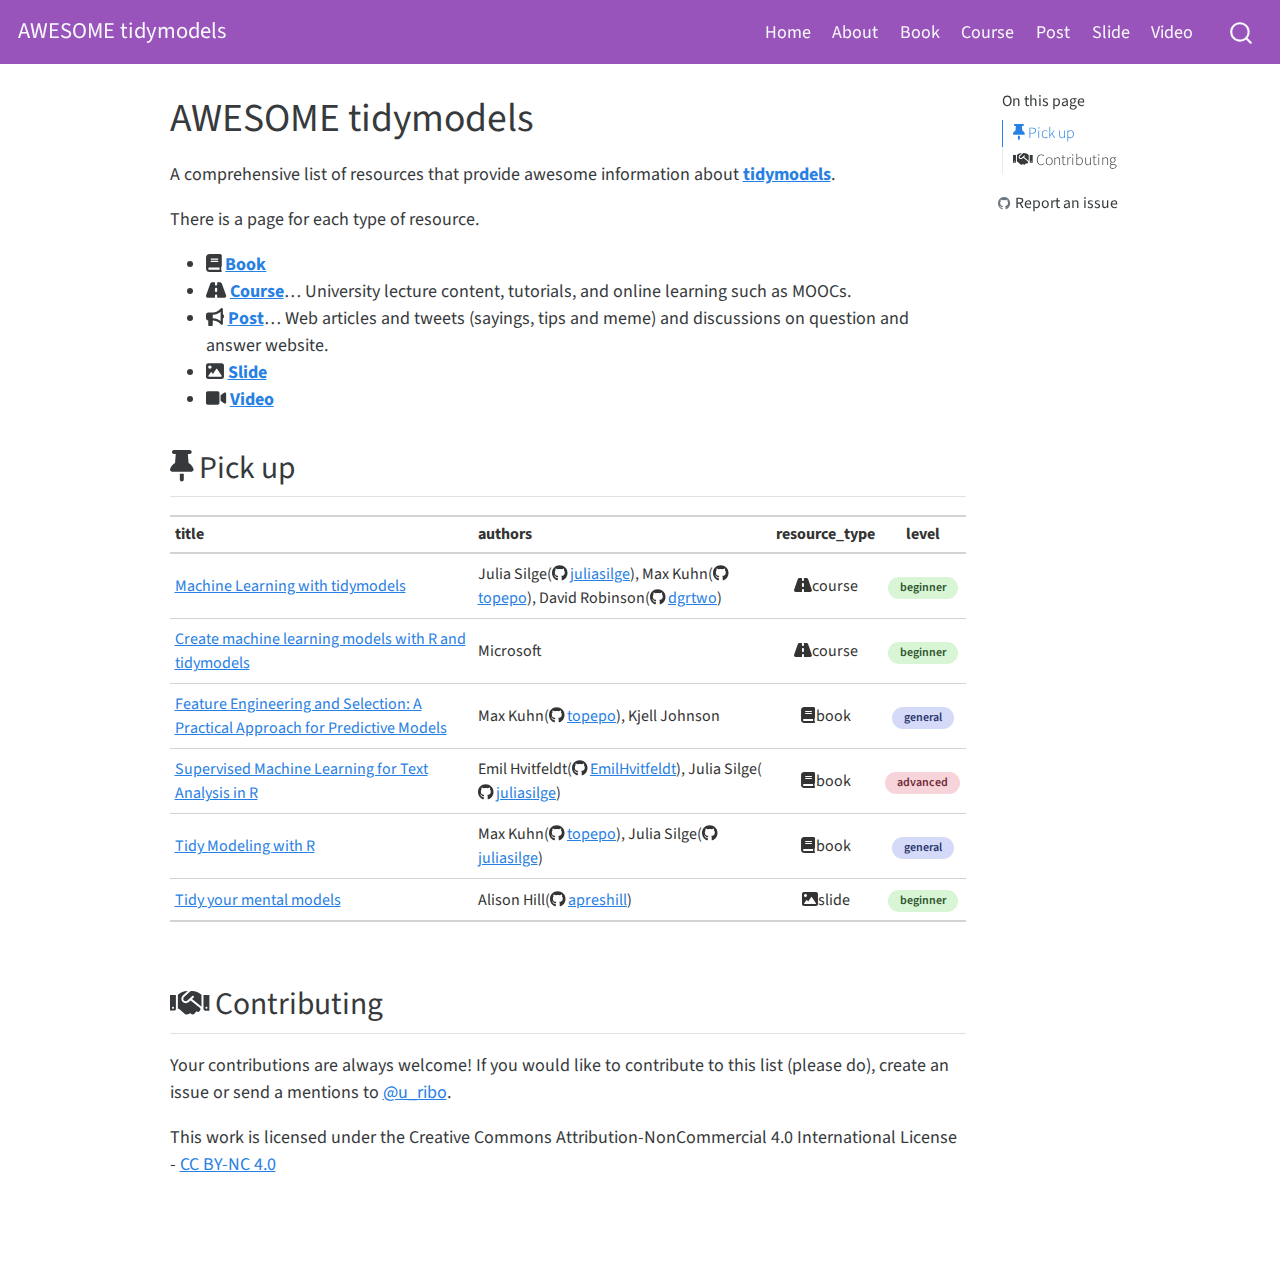
<file: index.html>
<!DOCTYPE html>
<html xmlns="http://www.w3.org/1999/xhtml" lang="en" xml:lang="en"><head>

<meta charset="utf-8">
<meta name="generator" content="quarto-1.0.38">

<meta name="viewport" content="width=device-width, initial-scale=1.0, user-scalable=yes">


<title>AWESOME tidymodels</title>
<style>
code{white-space: pre-wrap;}
span.smallcaps{font-variant: small-caps;}
span.underline{text-decoration: underline;}
div.column{display: inline-block; vertical-align: top; width: 50%;}
div.hanging-indent{margin-left: 1.5em; text-indent: -1.5em;}
ul.task-list{list-style: none;}
</style>


<script src="site_libs/quarto-nav/quarto-nav.js"></script>
<script src="site_libs/clipboard/clipboard.min.js"></script>
<script src="site_libs/quarto-search/autocomplete.umd.js"></script>
<script src="site_libs/quarto-search/fuse.min.js"></script>
<script src="site_libs/quarto-search/quarto-search.js"></script>
<meta name="quarto:offset" content="./">
<script src="site_libs/quarto-html/quarto.js"></script>
<script src="site_libs/quarto-html/popper.min.js"></script>
<script src="site_libs/quarto-html/tippy.umd.min.js"></script>
<script src="site_libs/quarto-html/anchor.min.js"></script>
<link href="site_libs/quarto-html/tippy.css" rel="stylesheet">
<link href="site_libs/quarto-html/quarto-syntax-highlighting.css" rel="stylesheet" id="quarto-text-highlighting-styles">
<script src="site_libs/bootstrap/bootstrap.min.js"></script>
<link href="site_libs/bootstrap/bootstrap-icons.css" rel="stylesheet">
<link href="site_libs/bootstrap/bootstrap.min.css" rel="stylesheet" id="quarto-bootstrap" data-mode="light">
<script id="quarto-search-options" type="application/json">{
  "location": "navbar",
  "copy-button": false,
  "collapse-after": 3,
  "panel-placement": "end",
  "type": "overlay",
  "limit": 20,
  "language": {
    "search-no-results-text": "No results",
    "search-matching-documents-text": "matching documents",
    "search-copy-link-title": "Copy link to search",
    "search-hide-matches-text": "Hide additional matches",
    "search-more-match-text": "more match in this document",
    "search-more-matches-text": "more matches in this document",
    "search-clear-button-title": "Clear",
    "search-detached-cancel-button-title": "Cancel",
    "search-submit-button-title": "Submit"
  }
}</script>


<link rel="stylesheet" href="styles.css">
</head>

<body class="nav-fixed">

<div id="quarto-search-results"></div>
  <header id="quarto-header" class="headroom fixed-top">
    <nav class="navbar navbar-expand-lg navbar-dark ">
      <div class="navbar-container container-fluid">
      <a class="navbar-brand" href="./index.html">
    <span class="navbar-title">AWESOME tidymodels</span>
  </a>
          <button class="navbar-toggler" type="button" data-bs-toggle="collapse" data-bs-target="#navbarCollapse" aria-controls="navbarCollapse" aria-expanded="false" aria-label="Toggle navigation" onclick="if (window.quartoToggleHeadroom) { window.quartoToggleHeadroom(); }">
  <span class="navbar-toggler-icon"></span>
</button>
          <div class="collapse navbar-collapse" id="navbarCollapse">
            <ul class="navbar-nav navbar-nav-scroll ms-auto">
  <li class="nav-item">
    <a class="nav-link active" href="./index.html" aria-current="page">Home</a>
  </li>  
  <li class="nav-item">
    <a class="nav-link" href="./about.html">About</a>
  </li>  
  <li class="nav-item">
    <a class="nav-link" href="./book.html">Book</a>
  </li>  
  <li class="nav-item">
    <a class="nav-link" href="./course.html">Course</a>
  </li>  
  <li class="nav-item">
    <a class="nav-link" href="./post.html">Post</a>
  </li>  
  <li class="nav-item">
    <a class="nav-link" href="./slide.html">Slide</a>
  </li>  
  <li class="nav-item">
    <a class="nav-link" href="./video.html">Video</a>
  </li>  
</ul>
              <div id="quarto-search" class="" title="Search"></div>
          </div> <!-- /navcollapse -->
      </div> <!-- /container-fluid -->
    </nav>
</header>
<!-- content -->
<div id="quarto-content" class="quarto-container page-columns page-rows-contents page-layout-article page-navbar">
<!-- sidebar -->
<!-- margin-sidebar -->
    <div id="quarto-margin-sidebar" class="sidebar margin-sidebar">
        <nav id="TOC" role="doc-toc">
    <h2 id="toc-title">On this page</h2>
   
  <ul>
  <li><a href="#pick-up" id="toc-pick-up" class="nav-link active" data-scroll-target="#pick-up"><svg aria-hidden="true" role="img" viewbox="0 0 384 512" style="height:1em;width:0.75em;vertical-align:-0.125em;margin-left:auto;margin-right:auto;font-size:inherit;fill:currentColor;overflow:visible;position:relative;"><path d="M32 32C32 14.33 46.33 0 64 0H320C337.7 0 352 14.33 352 32C352 49.67 337.7 64 320 64H290.5L301.9 212.2C338.6 232.1 367.5 265.4 381.4 306.9L382.4 309.9C385.6 319.6 383.1 330.4 377.1 338.7C371.9 347.1 362.3 352 352 352H32C21.71 352 12.05 347.1 6.04 338.7C.0259 330.4-1.611 319.6 1.642 309.9L2.644 306.9C16.47 265.4 45.42 232.1 82.14 212.2L93.54 64H64C46.33 64 32 49.67 32 32zM224 384V480C224 497.7 209.7 512 192 512C174.3 512 160 497.7 160 480V384H224z"></path></svg> Pick up</a></li>
  <li><a href="#contributing" id="toc-contributing" class="nav-link" data-scroll-target="#contributing"><svg aria-hidden="true" role="img" viewbox="0 0 640 512" style="height:1em;width:1.25em;vertical-align:-0.125em;margin-left:auto;margin-right:auto;font-size:inherit;fill:currentColor;overflow:visible;position:relative;"><path d="M0 383.9l64 .0404c17.75 0 32-14.29 32-32.03V128.3L0 128.3V383.9zM48 320.1c8.75 0 16 7.118 16 15.99c0 8.742-7.25 15.99-16 15.99S32 344.8 32 336.1C32 327.2 39.25 320.1 48 320.1zM348.8 64c-7.941 0-15.66 2.969-21.52 8.328L228.9 162.3C228.8 162.5 228.8 162.7 228.6 162.7C212 178.3 212.3 203.2 226.5 218.7c12.75 13.1 39.38 17.62 56.13 2.75C282.8 221.3 282.9 221.3 283 221.2l79.88-73.1c6.5-5.871 16.75-5.496 22.62 1c6 6.496 5.5 16.62-1 22.62l-26.12 23.87L504 313.7c2.875 2.496 5.5 4.996 7.875 7.742V127.1c-40.98-40.96-96.48-63.88-154.4-63.88L348.8 64zM334.6 217.4l-30 27.49c-29.75 27.11-75.25 24.49-101.8-4.371C176 211.2 178.1 165.7 207.3 138.9L289.1 64H282.5C224.7 64 169.1 87.08 128.2 127.9L128 351.8l18.25 .0369l90.5 81.82c27.5 22.37 67.75 18.12 90-9.246l18.12 15.24c15.88 12.1 39.38 10.5 52.38-5.371l31.38-38.6l5.374 4.498c13.75 11 33.88 9.002 45-4.748l9.538-11.78c11.12-13.75 9.036-33.78-4.694-44.93L334.6 217.4zM544 128.4v223.6c0 17.62 14.25 32.05 31.1 32.05L640 384V128.1L544 128.4zM592 352c-8.75 0-16-7.246-16-15.99c0-8.875 7.25-15.99 16-15.99S608 327.2 608 336.1C608 344.8 600.8 352 592 352z"></path></svg> Contributing</a></li>
  </ul>
<div class="toc-actions"><div><i class="bi bi-github"></i></div><div class="action-links"><p><a href="https://github.com/uribo/awesome-tidymodels/issues/new" class="toc-action">Report an issue</a></p></div></div></nav>
    </div>
<!-- main -->
<main class="content" id="quarto-document-content">

<header id="title-block-header" class="quarto-title-block default">
<div class="quarto-title">
<h1 class="title">AWESOME tidymodels</h1>
</div>



<div class="quarto-title-meta">

    
    
  </div>
  

</header>

<p>A comprehensive list of resources that provide awesome information about <a href="http://tidymodels.org/"><strong>tidymodels</strong></a>.</p>
<p>There is a page for each type of resource.</p>
<ul>
<li><svg aria-hidden="true" role="img" viewbox="0 0 448 512" style="height:1em;width:0.88em;vertical-align:-0.125em;margin-left:auto;margin-right:auto;font-size:inherit;fill:currentColor;overflow:visible;position:relative;"><path d="M448 336v-288C448 21.49 426.5 0 400 0H96C42.98 0 0 42.98 0 96v320c0 53.02 42.98 96 96 96h320c17.67 0 32-14.33 32-31.1c0-11.72-6.607-21.52-16-27.1v-81.36C441.8 362.8 448 350.2 448 336zM143.1 128h192C344.8 128 352 135.2 352 144C352 152.8 344.8 160 336 160H143.1C135.2 160 128 152.8 128 144C128 135.2 135.2 128 143.1 128zM143.1 192h192C344.8 192 352 199.2 352 208C352 216.8 344.8 224 336 224H143.1C135.2 224 128 216.8 128 208C128 199.2 135.2 192 143.1 192zM384 448H96c-17.67 0-32-14.33-32-32c0-17.67 14.33-32 32-32h288V448z"></path></svg> <a href="./book.html"><strong>Book</strong></a></li>
<li><svg aria-hidden="true" role="img" viewbox="0 0 576 512" style="height:1em;width:1.12em;vertical-align:-0.125em;margin-left:auto;margin-right:auto;font-size:inherit;fill:currentColor;overflow:visible;position:relative;"><path d="M256 96C256 113.7 270.3 128 288 128C305.7 128 320 113.7 320 96V32H394.8C421.9 32 446 49.08 455.1 74.63L572.9 407.2C574.9 413 576 419.2 576 425.4C576 455.5 551.5 480 521.4 480H320V416C320 398.3 305.7 384 288 384C270.3 384 256 398.3 256 416V480H54.61C24.45 480 0 455.5 0 425.4C0 419.2 1.06 413 3.133 407.2L120.9 74.63C129.1 49.08 154.1 32 181.2 32H255.1L256 96zM320 224C320 206.3 305.7 192 288 192C270.3 192 256 206.3 256 224V288C256 305.7 270.3 320 288 320C305.7 320 320 305.7 320 288V224z"></path></svg> <a href="./course.html"><strong>Course</strong></a>… University lecture content, tutorials, and online learning such as MOOCs.</li>
<li><svg aria-hidden="true" role="img" viewbox="0 0 512 512" style="height:1em;width:1em;vertical-align:-0.125em;margin-left:auto;margin-right:auto;font-size:inherit;fill:currentColor;overflow:visible;position:relative;"><path d="M480 179.6C498.6 188.4 512 212.1 512 240C512 267.9 498.6 291.6 480 300.4V448C480 460.9 472.2 472.6 460.2 477.6C448.3 482.5 434.5 479.8 425.4 470.6L381.7 426.1C333.7 378.1 268.6 352 200.7 352H192V480C192 497.7 177.7 512 160 512H96C78.33 512 64 497.7 64 480V352C28.65 352 0 323.3 0 288V192C0 156.7 28.65 128 64 128H200.7C268.6 128 333.7 101 381.7 53.02L425.4 9.373C434.5 .2215 448.3-2.516 460.2 2.437C472.2 7.39 480 19.06 480 32V179.6zM200.7 192H192V288H200.7C280.5 288 357.2 317.8 416 371.3V108.7C357.2 162.2 280.5 192 200.7 192V192z"></path></svg> <a href="./post.html"><strong>Post</strong></a>… Web articles and tweets (sayings, tips and meme) and discussions on question and answer website.</li>
<li><svg aria-hidden="true" role="img" viewbox="0 0 512 512" style="height:1em;width:1em;vertical-align:-0.125em;margin-left:auto;margin-right:auto;font-size:inherit;fill:currentColor;overflow:visible;position:relative;"><path d="M447.1 32h-384C28.64 32-.0091 60.65-.0091 96v320c0 35.35 28.65 64 63.1 64h384c35.35 0 64-28.65 64-64V96C511.1 60.65 483.3 32 447.1 32zM111.1 96c26.51 0 48 21.49 48 48S138.5 192 111.1 192s-48-21.49-48-48S85.48 96 111.1 96zM446.1 407.6C443.3 412.8 437.9 416 432 416H82.01c-6.021 0-11.53-3.379-14.26-8.75c-2.73-5.367-2.215-11.81 1.334-16.68l70-96C142.1 290.4 146.9 288 152 288s9.916 2.441 12.93 6.574l32.46 44.51l93.3-139.1C293.7 194.7 298.7 192 304 192s10.35 2.672 13.31 7.125l128 192C448.6 396 448.9 402.3 446.1 407.6z"></path></svg> <a href="./slide.html"><strong>Slide</strong></a></li>
<li><svg aria-hidden="true" role="img" viewbox="0 0 576 512" style="height:1em;width:1.12em;vertical-align:-0.125em;margin-left:auto;margin-right:auto;font-size:inherit;fill:currentColor;overflow:visible;position:relative;"><path d="M384 112v288c0 26.51-21.49 48-48 48h-288c-26.51 0-48-21.49-48-48v-288c0-26.51 21.49-48 48-48h288C362.5 64 384 85.49 384 112zM576 127.5v256.9c0 25.5-29.17 40.39-50.39 25.79L416 334.7V177.3l109.6-75.56C546.9 87.13 576 102.1 576 127.5z"></path></svg> <a href="./video.html"><strong>Video</strong></a></li>
</ul>
<section id="pick-up" class="level2">
<h2 class="anchored" data-anchor-id="pick-up"><svg aria-hidden="true" role="img" viewbox="0 0 384 512" style="height:1em;width:0.75em;vertical-align:-0.125em;margin-left:auto;margin-right:auto;font-size:inherit;fill:currentColor;overflow:visible;position:relative;"><path d="M32 32C32 14.33 46.33 0 64 0H320C337.7 0 352 14.33 352 32C352 49.67 337.7 64 320 64H290.5L301.9 212.2C338.6 232.1 367.5 265.4 381.4 306.9L382.4 309.9C385.6 319.6 383.1 330.4 377.1 338.7C371.9 347.1 362.3 352 352 352H32C21.71 352 12.05 347.1 6.04 338.7C.0259 330.4-1.611 319.6 1.642 309.9L2.644 306.9C16.47 265.4 45.42 232.1 82.14 212.2L93.54 64H64C46.33 64 32 49.67 32 32zM224 384V480C224 497.7 209.7 512 192 512C174.3 512 160 497.7 160 480V384H224z"></path></svg> Pick up</h2>
<div class="cell">
<div class="cell-output-display">

<div id="davrsysefe" style="overflow-x:auto;overflow-y:auto;width:auto;height:auto;">
<style>html {
  font-family: -apple-system, BlinkMacSystemFont, 'Segoe UI', Roboto, Oxygen, Ubuntu, Cantarell, 'Helvetica Neue', 'Fira Sans', 'Droid Sans', Arial, sans-serif;
}

#davrsysefe .gt_table {
  display: table;
  border-collapse: collapse;
  margin-left: auto;
  margin-right: auto;
  color: #333333;
  font-size: 16px;
  font-weight: normal;
  font-style: normal;
  background-color: #FFFFFF;
  width: auto;
  border-top-style: solid;
  border-top-width: 2px;
  border-top-color: #A8A8A8;
  border-right-style: none;
  border-right-width: 2px;
  border-right-color: #D3D3D3;
  border-bottom-style: solid;
  border-bottom-width: 2px;
  border-bottom-color: #A8A8A8;
  border-left-style: none;
  border-left-width: 2px;
  border-left-color: #D3D3D3;
}

#davrsysefe .gt_heading {
  background-color: #FFFFFF;
  text-align: center;
  border-bottom-color: #FFFFFF;
  border-left-style: none;
  border-left-width: 1px;
  border-left-color: #D3D3D3;
  border-right-style: none;
  border-right-width: 1px;
  border-right-color: #D3D3D3;
}

#davrsysefe .gt_title {
  color: #333333;
  font-size: 125%;
  font-weight: initial;
  padding-top: 4px;
  padding-bottom: 4px;
  padding-left: 5px;
  padding-right: 5px;
  border-bottom-color: #FFFFFF;
  border-bottom-width: 0;
}

#davrsysefe .gt_subtitle {
  color: #333333;
  font-size: 85%;
  font-weight: initial;
  padding-top: 0;
  padding-bottom: 6px;
  padding-left: 5px;
  padding-right: 5px;
  border-top-color: #FFFFFF;
  border-top-width: 0;
}

#davrsysefe .gt_bottom_border {
  border-bottom-style: solid;
  border-bottom-width: 2px;
  border-bottom-color: #D3D3D3;
}

#davrsysefe .gt_col_headings {
  border-top-style: solid;
  border-top-width: 2px;
  border-top-color: #D3D3D3;
  border-bottom-style: solid;
  border-bottom-width: 2px;
  border-bottom-color: #D3D3D3;
  border-left-style: none;
  border-left-width: 1px;
  border-left-color: #D3D3D3;
  border-right-style: none;
  border-right-width: 1px;
  border-right-color: #D3D3D3;
}

#davrsysefe .gt_col_heading {
  color: #333333;
  background-color: #FFFFFF;
  font-size: 100%;
  font-weight: normal;
  text-transform: inherit;
  border-left-style: none;
  border-left-width: 1px;
  border-left-color: #D3D3D3;
  border-right-style: none;
  border-right-width: 1px;
  border-right-color: #D3D3D3;
  vertical-align: bottom;
  padding-top: 5px;
  padding-bottom: 6px;
  padding-left: 5px;
  padding-right: 5px;
  overflow-x: hidden;
}

#davrsysefe .gt_column_spanner_outer {
  color: #333333;
  background-color: #FFFFFF;
  font-size: 100%;
  font-weight: normal;
  text-transform: inherit;
  padding-top: 0;
  padding-bottom: 0;
  padding-left: 4px;
  padding-right: 4px;
}

#davrsysefe .gt_column_spanner_outer:first-child {
  padding-left: 0;
}

#davrsysefe .gt_column_spanner_outer:last-child {
  padding-right: 0;
}

#davrsysefe .gt_column_spanner {
  border-bottom-style: solid;
  border-bottom-width: 2px;
  border-bottom-color: #D3D3D3;
  vertical-align: bottom;
  padding-top: 5px;
  padding-bottom: 5px;
  overflow-x: hidden;
  display: inline-block;
  width: 100%;
}

#davrsysefe .gt_group_heading {
  padding-top: 8px;
  padding-bottom: 8px;
  padding-left: 5px;
  padding-right: 5px;
  color: #333333;
  background-color: #FFFFFF;
  font-size: 100%;
  font-weight: initial;
  text-transform: inherit;
  border-top-style: solid;
  border-top-width: 2px;
  border-top-color: #D3D3D3;
  border-bottom-style: solid;
  border-bottom-width: 2px;
  border-bottom-color: #D3D3D3;
  border-left-style: none;
  border-left-width: 1px;
  border-left-color: #D3D3D3;
  border-right-style: none;
  border-right-width: 1px;
  border-right-color: #D3D3D3;
  vertical-align: middle;
}

#davrsysefe .gt_empty_group_heading {
  padding: 0.5px;
  color: #333333;
  background-color: #FFFFFF;
  font-size: 100%;
  font-weight: initial;
  border-top-style: solid;
  border-top-width: 2px;
  border-top-color: #D3D3D3;
  border-bottom-style: solid;
  border-bottom-width: 2px;
  border-bottom-color: #D3D3D3;
  vertical-align: middle;
}

#davrsysefe .gt_from_md > :first-child {
  margin-top: 0;
}

#davrsysefe .gt_from_md > :last-child {
  margin-bottom: 0;
}

#davrsysefe .gt_row {
  padding-top: 8px;
  padding-bottom: 8px;
  padding-left: 5px;
  padding-right: 5px;
  margin: 10px;
  border-top-style: solid;
  border-top-width: 1px;
  border-top-color: #D3D3D3;
  border-left-style: none;
  border-left-width: 1px;
  border-left-color: #D3D3D3;
  border-right-style: none;
  border-right-width: 1px;
  border-right-color: #D3D3D3;
  vertical-align: middle;
  overflow-x: hidden;
}

#davrsysefe .gt_stub {
  color: #333333;
  background-color: #FFFFFF;
  font-size: 100%;
  font-weight: initial;
  text-transform: inherit;
  border-right-style: solid;
  border-right-width: 2px;
  border-right-color: #D3D3D3;
  padding-left: 5px;
  padding-right: 5px;
}

#davrsysefe .gt_stub_row_group {
  color: #333333;
  background-color: #FFFFFF;
  font-size: 100%;
  font-weight: initial;
  text-transform: inherit;
  border-right-style: solid;
  border-right-width: 2px;
  border-right-color: #D3D3D3;
  padding-left: 5px;
  padding-right: 5px;
  vertical-align: top;
}

#davrsysefe .gt_row_group_first td {
  border-top-width: 2px;
}

#davrsysefe .gt_summary_row {
  color: #333333;
  background-color: #FFFFFF;
  text-transform: inherit;
  padding-top: 8px;
  padding-bottom: 8px;
  padding-left: 5px;
  padding-right: 5px;
}

#davrsysefe .gt_first_summary_row {
  border-top-style: solid;
  border-top-color: #D3D3D3;
}

#davrsysefe .gt_first_summary_row.thick {
  border-top-width: 2px;
}

#davrsysefe .gt_last_summary_row {
  padding-top: 8px;
  padding-bottom: 8px;
  padding-left: 5px;
  padding-right: 5px;
  border-bottom-style: solid;
  border-bottom-width: 2px;
  border-bottom-color: #D3D3D3;
}

#davrsysefe .gt_grand_summary_row {
  color: #333333;
  background-color: #FFFFFF;
  text-transform: inherit;
  padding-top: 8px;
  padding-bottom: 8px;
  padding-left: 5px;
  padding-right: 5px;
}

#davrsysefe .gt_first_grand_summary_row {
  padding-top: 8px;
  padding-bottom: 8px;
  padding-left: 5px;
  padding-right: 5px;
  border-top-style: double;
  border-top-width: 6px;
  border-top-color: #D3D3D3;
}

#davrsysefe .gt_striped {
  background-color: rgba(128, 128, 128, 0.05);
}

#davrsysefe .gt_table_body {
  border-top-style: solid;
  border-top-width: 2px;
  border-top-color: #D3D3D3;
  border-bottom-style: solid;
  border-bottom-width: 2px;
  border-bottom-color: #D3D3D3;
}

#davrsysefe .gt_footnotes {
  color: #333333;
  background-color: #FFFFFF;
  border-bottom-style: none;
  border-bottom-width: 2px;
  border-bottom-color: #D3D3D3;
  border-left-style: none;
  border-left-width: 2px;
  border-left-color: #D3D3D3;
  border-right-style: none;
  border-right-width: 2px;
  border-right-color: #D3D3D3;
}

#davrsysefe .gt_footnote {
  margin: 0px;
  font-size: 90%;
  padding-left: 4px;
  padding-right: 4px;
  padding-left: 5px;
  padding-right: 5px;
}

#davrsysefe .gt_sourcenotes {
  color: #333333;
  background-color: #FFFFFF;
  border-bottom-style: none;
  border-bottom-width: 2px;
  border-bottom-color: #D3D3D3;
  border-left-style: none;
  border-left-width: 2px;
  border-left-color: #D3D3D3;
  border-right-style: none;
  border-right-width: 2px;
  border-right-color: #D3D3D3;
}

#davrsysefe .gt_sourcenote {
  font-size: 90%;
  padding-top: 4px;
  padding-bottom: 4px;
  padding-left: 5px;
  padding-right: 5px;
}

#davrsysefe .gt_left {
  text-align: left;
}

#davrsysefe .gt_center {
  text-align: center;
}

#davrsysefe .gt_right {
  text-align: right;
  font-variant-numeric: tabular-nums;
}

#davrsysefe .gt_font_normal {
  font-weight: normal;
}

#davrsysefe .gt_font_bold {
  font-weight: bold;
}

#davrsysefe .gt_font_italic {
  font-style: italic;
}

#davrsysefe .gt_super {
  font-size: 65%;
}

#davrsysefe .gt_two_val_uncert {
  display: inline-block;
  line-height: 1em;
  text-align: right;
  font-size: 60%;
  vertical-align: -0.25em;
  margin-left: 0.1em;
}

#davrsysefe .gt_footnote_marks {
  font-style: italic;
  font-weight: normal;
  font-size: 75%;
  vertical-align: 0.4em;
}

#davrsysefe .gt_asterisk {
  font-size: 100%;
  vertical-align: 0;
}

#davrsysefe .gt_slash_mark {
  font-size: 0.7em;
  line-height: 0.7em;
  vertical-align: 0.15em;
}

#davrsysefe .gt_fraction_numerator {
  font-size: 0.6em;
  line-height: 0.6em;
  vertical-align: 0.45em;
}

#davrsysefe .gt_fraction_denominator {
  font-size: 0.6em;
  line-height: 0.6em;
  vertical-align: -0.05em;
}
</style>
<table class="gt_table">
  
  <thead class="gt_col_headings">
    <tr>
      <th class="gt_col_heading gt_columns_bottom_border gt_left" rowspan="1" colspan="1" style="font-weight: bold;">title</th>
      <th class="gt_col_heading gt_columns_bottom_border gt_left" rowspan="1" colspan="1" style="font-weight: bold;">authors</th>
      <th class="gt_col_heading gt_columns_bottom_border gt_center" rowspan="1" colspan="1" style="font-weight: bold;">resource_type</th>
      <th class="gt_col_heading gt_columns_bottom_border gt_center" rowspan="1" colspan="1" style="font-weight: bold;">level</th>
    </tr>
  </thead>
  <tbody class="gt_table_body">
    <tr><td class="gt_row gt_left"><a href="https://workshops.tidymodels.org">Machine Learning with tidymodels</a></td>
<td class="gt_row gt_left">Julia Silge(<svg aria-hidden="true" role="img" viewbox="0 0 496 512" style="height:1em;width:0.97em;vertical-align:-0.125em;margin-left:auto;margin-right:auto;font-size:inherit;fill:currentColor;overflow:visible;position:relative;"><path d="M165.9 397.4c0 2-2.3 3.6-5.2 3.6-3.3 .3-5.6-1.3-5.6-3.6 0-2 2.3-3.6 5.2-3.6 3-.3 5.6 1.3 5.6 3.6zm-31.1-4.5c-.7 2 1.3 4.3 4.3 4.9 2.6 1 5.6 0 6.2-2s-1.3-4.3-4.3-5.2c-2.6-.7-5.5 .3-6.2 2.3zm44.2-1.7c-2.9 .7-4.9 2.6-4.6 4.9 .3 2 2.9 3.3 5.9 2.6 2.9-.7 4.9-2.6 4.6-4.6-.3-1.9-3-3.2-5.9-2.9zM244.8 8C106.1 8 0 113.3 0 252c0 110.9 69.8 205.8 169.5 239.2 12.8 2.3 17.3-5.6 17.3-12.1 0-6.2-.3-40.4-.3-61.4 0 0-70 15-84.7-29.8 0 0-11.4-29.1-27.8-36.6 0 0-22.9-15.7 1.6-15.4 0 0 24.9 2 38.6 25.8 21.9 38.6 58.6 27.5 72.9 20.9 2.3-16 8.8-27.1 16-33.7-55.9-6.2-112.3-14.3-112.3-110.5 0-27.5 7.6-41.3 23.6-58.9-2.6-6.5-11.1-33.3 2.6-67.9 20.9-6.5 69 27 69 27 20-5.6 41.5-8.5 62.8-8.5s42.8 2.9 62.8 8.5c0 0 48.1-33.6 69-27 13.7 34.7 5.2 61.4 2.6 67.9 16 17.7 25.8 31.5 25.8 58.9 0 96.5-58.9 104.2-114.8 110.5 9.2 7.9 17 22.9 17 46.4 0 33.7-.3 75.4-.3 83.6 0 6.5 4.6 14.4 17.3 12.1C428.2 457.8 496 362.9 496 252 496 113.3 383.5 8 244.8 8zM97.2 352.9c-1.3 1-1 3.3 .7 5.2 1.6 1.6 3.9 2.3 5.2 1 1.3-1 1-3.3-.7-5.2-1.6-1.6-3.9-2.3-5.2-1zm-10.8-8.1c-.7 1.3 .3 2.9 2.3 3.9 1.6 1 3.6 .7 4.3-.7 .7-1.3-.3-2.9-2.3-3.9-2-.6-3.6-.3-4.3 .7zm32.4 35.6c-1.6 1.3-1 4.3 1.3 6.2 2.3 2.3 5.2 2.6 6.5 1 1.3-1.3 .7-4.3-1.3-6.2-2.2-2.3-5.2-2.6-6.5-1zm-11.4-14.7c-1.6 1-1.6 3.6 0 5.9 1.6 2.3 4.3 3.3 5.6 2.3 1.6-1.3 1.6-3.9 0-6.2-1.4-2.3-4-3.3-5.6-2z"></path></svg> <a href="https://github.com/juliasilge">juliasilge</a>), Max Kuhn(<svg aria-hidden="true" role="img" viewbox="0 0 496 512" style="height:1em;width:0.97em;vertical-align:-0.125em;margin-left:auto;margin-right:auto;font-size:inherit;fill:currentColor;overflow:visible;position:relative;"><path d="M165.9 397.4c0 2-2.3 3.6-5.2 3.6-3.3 .3-5.6-1.3-5.6-3.6 0-2 2.3-3.6 5.2-3.6 3-.3 5.6 1.3 5.6 3.6zm-31.1-4.5c-.7 2 1.3 4.3 4.3 4.9 2.6 1 5.6 0 6.2-2s-1.3-4.3-4.3-5.2c-2.6-.7-5.5 .3-6.2 2.3zm44.2-1.7c-2.9 .7-4.9 2.6-4.6 4.9 .3 2 2.9 3.3 5.9 2.6 2.9-.7 4.9-2.6 4.6-4.6-.3-1.9-3-3.2-5.9-2.9zM244.8 8C106.1 8 0 113.3 0 252c0 110.9 69.8 205.8 169.5 239.2 12.8 2.3 17.3-5.6 17.3-12.1 0-6.2-.3-40.4-.3-61.4 0 0-70 15-84.7-29.8 0 0-11.4-29.1-27.8-36.6 0 0-22.9-15.7 1.6-15.4 0 0 24.9 2 38.6 25.8 21.9 38.6 58.6 27.5 72.9 20.9 2.3-16 8.8-27.1 16-33.7-55.9-6.2-112.3-14.3-112.3-110.5 0-27.5 7.6-41.3 23.6-58.9-2.6-6.5-11.1-33.3 2.6-67.9 20.9-6.5 69 27 69 27 20-5.6 41.5-8.5 62.8-8.5s42.8 2.9 62.8 8.5c0 0 48.1-33.6 69-27 13.7 34.7 5.2 61.4 2.6 67.9 16 17.7 25.8 31.5 25.8 58.9 0 96.5-58.9 104.2-114.8 110.5 9.2 7.9 17 22.9 17 46.4 0 33.7-.3 75.4-.3 83.6 0 6.5 4.6 14.4 17.3 12.1C428.2 457.8 496 362.9 496 252 496 113.3 383.5 8 244.8 8zM97.2 352.9c-1.3 1-1 3.3 .7 5.2 1.6 1.6 3.9 2.3 5.2 1 1.3-1 1-3.3-.7-5.2-1.6-1.6-3.9-2.3-5.2-1zm-10.8-8.1c-.7 1.3 .3 2.9 2.3 3.9 1.6 1 3.6 .7 4.3-.7 .7-1.3-.3-2.9-2.3-3.9-2-.6-3.6-.3-4.3 .7zm32.4 35.6c-1.6 1.3-1 4.3 1.3 6.2 2.3 2.3 5.2 2.6 6.5 1 1.3-1.3 .7-4.3-1.3-6.2-2.2-2.3-5.2-2.6-6.5-1zm-11.4-14.7c-1.6 1-1.6 3.6 0 5.9 1.6 2.3 4.3 3.3 5.6 2.3 1.6-1.3 1.6-3.9 0-6.2-1.4-2.3-4-3.3-5.6-2z"></path></svg> <a href="https://github.com/topepo">topepo</a>), David Robinson(<svg aria-hidden="true" role="img" viewbox="0 0 496 512" style="height:1em;width:0.97em;vertical-align:-0.125em;margin-left:auto;margin-right:auto;font-size:inherit;fill:currentColor;overflow:visible;position:relative;"><path d="M165.9 397.4c0 2-2.3 3.6-5.2 3.6-3.3 .3-5.6-1.3-5.6-3.6 0-2 2.3-3.6 5.2-3.6 3-.3 5.6 1.3 5.6 3.6zm-31.1-4.5c-.7 2 1.3 4.3 4.3 4.9 2.6 1 5.6 0 6.2-2s-1.3-4.3-4.3-5.2c-2.6-.7-5.5 .3-6.2 2.3zm44.2-1.7c-2.9 .7-4.9 2.6-4.6 4.9 .3 2 2.9 3.3 5.9 2.6 2.9-.7 4.9-2.6 4.6-4.6-.3-1.9-3-3.2-5.9-2.9zM244.8 8C106.1 8 0 113.3 0 252c0 110.9 69.8 205.8 169.5 239.2 12.8 2.3 17.3-5.6 17.3-12.1 0-6.2-.3-40.4-.3-61.4 0 0-70 15-84.7-29.8 0 0-11.4-29.1-27.8-36.6 0 0-22.9-15.7 1.6-15.4 0 0 24.9 2 38.6 25.8 21.9 38.6 58.6 27.5 72.9 20.9 2.3-16 8.8-27.1 16-33.7-55.9-6.2-112.3-14.3-112.3-110.5 0-27.5 7.6-41.3 23.6-58.9-2.6-6.5-11.1-33.3 2.6-67.9 20.9-6.5 69 27 69 27 20-5.6 41.5-8.5 62.8-8.5s42.8 2.9 62.8 8.5c0 0 48.1-33.6 69-27 13.7 34.7 5.2 61.4 2.6 67.9 16 17.7 25.8 31.5 25.8 58.9 0 96.5-58.9 104.2-114.8 110.5 9.2 7.9 17 22.9 17 46.4 0 33.7-.3 75.4-.3 83.6 0 6.5 4.6 14.4 17.3 12.1C428.2 457.8 496 362.9 496 252 496 113.3 383.5 8 244.8 8zM97.2 352.9c-1.3 1-1 3.3 .7 5.2 1.6 1.6 3.9 2.3 5.2 1 1.3-1 1-3.3-.7-5.2-1.6-1.6-3.9-2.3-5.2-1zm-10.8-8.1c-.7 1.3 .3 2.9 2.3 3.9 1.6 1 3.6 .7 4.3-.7 .7-1.3-.3-2.9-2.3-3.9-2-.6-3.6-.3-4.3 .7zm32.4 35.6c-1.6 1.3-1 4.3 1.3 6.2 2.3 2.3 5.2 2.6 6.5 1 1.3-1.3 .7-4.3-1.3-6.2-2.2-2.3-5.2-2.6-6.5-1zm-11.4-14.7c-1.6 1-1.6 3.6 0 5.9 1.6 2.3 4.3 3.3 5.6 2.3 1.6-1.3 1.6-3.9 0-6.2-1.4-2.3-4-3.3-5.6-2z"></path></svg> <a href="https://github.com/dgrtwo">dgrtwo</a>)</td>
<td class="gt_row gt_center"><svg aria-hidden="true" role="img" viewbox="0 0 576 512" style="height:1em;width:1.12em;vertical-align:-0.125em;margin-left:auto;margin-right:auto;font-size:inherit;fill:currentColor;overflow:visible;position:relative;"><path d="M256 96C256 113.7 270.3 128 288 128C305.7 128 320 113.7 320 96V32H394.8C421.9 32 446 49.08 455.1 74.63L572.9 407.2C574.9 413 576 419.2 576 425.4C576 455.5 551.5 480 521.4 480H320V416C320 398.3 305.7 384 288 384C270.3 384 256 398.3 256 416V480H54.61C24.45 480 0 455.5 0 425.4C0 419.2 1.06 413 3.133 407.2L120.9 74.63C129.1 49.08 154.1 32 181.2 32H255.1L256 96zM320 224C320 206.3 305.7 192 288 192C270.3 192 256 206.3 256 224V288C256 305.7 270.3 320 288 320C305.7 320 320 305.7 320 288V224z"></path></svg>course</td>
<td class="gt_row gt_center"><div style="display: inline-block; padding: 2px 12px; border-radius: 15px; font-weight: 600; font-size: 12px; background: hsl(116, 60%, 90%); color: hsl(116, 30%, 25%);">beginner</div></td></tr>
    <tr><td class="gt_row gt_left"><a href="https://docs.microsoft.com/en-us/learn/paths/machine-learning-with-r/">Create machine learning models with R and tidymodels</a></td>
<td class="gt_row gt_left">Microsoft</td>
<td class="gt_row gt_center"><svg aria-hidden="true" role="img" viewbox="0 0 576 512" style="height:1em;width:1.12em;vertical-align:-0.125em;margin-left:auto;margin-right:auto;font-size:inherit;fill:currentColor;overflow:visible;position:relative;"><path d="M256 96C256 113.7 270.3 128 288 128C305.7 128 320 113.7 320 96V32H394.8C421.9 32 446 49.08 455.1 74.63L572.9 407.2C574.9 413 576 419.2 576 425.4C576 455.5 551.5 480 521.4 480H320V416C320 398.3 305.7 384 288 384C270.3 384 256 398.3 256 416V480H54.61C24.45 480 0 455.5 0 425.4C0 419.2 1.06 413 3.133 407.2L120.9 74.63C129.1 49.08 154.1 32 181.2 32H255.1L256 96zM320 224C320 206.3 305.7 192 288 192C270.3 192 256 206.3 256 224V288C256 305.7 270.3 320 288 320C305.7 320 320 305.7 320 288V224z"></path></svg>course</td>
<td class="gt_row gt_center"><div style="display: inline-block; padding: 2px 12px; border-radius: 15px; font-weight: 600; font-size: 12px; background: hsl(116, 60%, 90%); color: hsl(116, 30%, 25%);">beginner</div></td></tr>
    <tr><td class="gt_row gt_left"><a href="http://www.feat.engineering">Feature Engineering and Selection: A Practical Approach for Predictive Models</a></td>
<td class="gt_row gt_left">Max Kuhn(<svg aria-hidden="true" role="img" viewbox="0 0 496 512" style="height:1em;width:0.97em;vertical-align:-0.125em;margin-left:auto;margin-right:auto;font-size:inherit;fill:currentColor;overflow:visible;position:relative;"><path d="M165.9 397.4c0 2-2.3 3.6-5.2 3.6-3.3 .3-5.6-1.3-5.6-3.6 0-2 2.3-3.6 5.2-3.6 3-.3 5.6 1.3 5.6 3.6zm-31.1-4.5c-.7 2 1.3 4.3 4.3 4.9 2.6 1 5.6 0 6.2-2s-1.3-4.3-4.3-5.2c-2.6-.7-5.5 .3-6.2 2.3zm44.2-1.7c-2.9 .7-4.9 2.6-4.6 4.9 .3 2 2.9 3.3 5.9 2.6 2.9-.7 4.9-2.6 4.6-4.6-.3-1.9-3-3.2-5.9-2.9zM244.8 8C106.1 8 0 113.3 0 252c0 110.9 69.8 205.8 169.5 239.2 12.8 2.3 17.3-5.6 17.3-12.1 0-6.2-.3-40.4-.3-61.4 0 0-70 15-84.7-29.8 0 0-11.4-29.1-27.8-36.6 0 0-22.9-15.7 1.6-15.4 0 0 24.9 2 38.6 25.8 21.9 38.6 58.6 27.5 72.9 20.9 2.3-16 8.8-27.1 16-33.7-55.9-6.2-112.3-14.3-112.3-110.5 0-27.5 7.6-41.3 23.6-58.9-2.6-6.5-11.1-33.3 2.6-67.9 20.9-6.5 69 27 69 27 20-5.6 41.5-8.5 62.8-8.5s42.8 2.9 62.8 8.5c0 0 48.1-33.6 69-27 13.7 34.7 5.2 61.4 2.6 67.9 16 17.7 25.8 31.5 25.8 58.9 0 96.5-58.9 104.2-114.8 110.5 9.2 7.9 17 22.9 17 46.4 0 33.7-.3 75.4-.3 83.6 0 6.5 4.6 14.4 17.3 12.1C428.2 457.8 496 362.9 496 252 496 113.3 383.5 8 244.8 8zM97.2 352.9c-1.3 1-1 3.3 .7 5.2 1.6 1.6 3.9 2.3 5.2 1 1.3-1 1-3.3-.7-5.2-1.6-1.6-3.9-2.3-5.2-1zm-10.8-8.1c-.7 1.3 .3 2.9 2.3 3.9 1.6 1 3.6 .7 4.3-.7 .7-1.3-.3-2.9-2.3-3.9-2-.6-3.6-.3-4.3 .7zm32.4 35.6c-1.6 1.3-1 4.3 1.3 6.2 2.3 2.3 5.2 2.6 6.5 1 1.3-1.3 .7-4.3-1.3-6.2-2.2-2.3-5.2-2.6-6.5-1zm-11.4-14.7c-1.6 1-1.6 3.6 0 5.9 1.6 2.3 4.3 3.3 5.6 2.3 1.6-1.3 1.6-3.9 0-6.2-1.4-2.3-4-3.3-5.6-2z"></path></svg> <a href="https://github.com/topepo">topepo</a>), Kjell Johnson</td>
<td class="gt_row gt_center"><svg aria-hidden="true" role="img" viewbox="0 0 448 512" style="height:1em;width:0.88em;vertical-align:-0.125em;margin-left:auto;margin-right:auto;font-size:inherit;fill:currentColor;overflow:visible;position:relative;"><path d="M448 336v-288C448 21.49 426.5 0 400 0H96C42.98 0 0 42.98 0 96v320c0 53.02 42.98 96 96 96h320c17.67 0 32-14.33 32-31.1c0-11.72-6.607-21.52-16-27.1v-81.36C441.8 362.8 448 350.2 448 336zM143.1 128h192C344.8 128 352 135.2 352 144C352 152.8 344.8 160 336 160H143.1C135.2 160 128 152.8 128 144C128 135.2 135.2 128 143.1 128zM143.1 192h192C344.8 192 352 199.2 352 208C352 216.8 344.8 224 336 224H143.1C135.2 224 128 216.8 128 208C128 199.2 135.2 192 143.1 192zM384 448H96c-17.67 0-32-14.33-32-32c0-17.67 14.33-32 32-32h288V448z"></path></svg>book</td>
<td class="gt_row gt_center"><div style="display: inline-block; padding: 2px 12px; border-radius: 15px; font-weight: 600; font-size: 12px; background: hsl(230, 70%, 90%); color: hsl(230, 45%, 30%);">general</div></td></tr>
    <tr><td class="gt_row gt_left"><a href="https://smltar.com/">Supervised Machine Learning for Text Analysis in R</a></td>
<td class="gt_row gt_left">Emil Hvitfeldt(<svg aria-hidden="true" role="img" viewbox="0 0 496 512" style="height:1em;width:0.97em;vertical-align:-0.125em;margin-left:auto;margin-right:auto;font-size:inherit;fill:currentColor;overflow:visible;position:relative;"><path d="M165.9 397.4c0 2-2.3 3.6-5.2 3.6-3.3 .3-5.6-1.3-5.6-3.6 0-2 2.3-3.6 5.2-3.6 3-.3 5.6 1.3 5.6 3.6zm-31.1-4.5c-.7 2 1.3 4.3 4.3 4.9 2.6 1 5.6 0 6.2-2s-1.3-4.3-4.3-5.2c-2.6-.7-5.5 .3-6.2 2.3zm44.2-1.7c-2.9 .7-4.9 2.6-4.6 4.9 .3 2 2.9 3.3 5.9 2.6 2.9-.7 4.9-2.6 4.6-4.6-.3-1.9-3-3.2-5.9-2.9zM244.8 8C106.1 8 0 113.3 0 252c0 110.9 69.8 205.8 169.5 239.2 12.8 2.3 17.3-5.6 17.3-12.1 0-6.2-.3-40.4-.3-61.4 0 0-70 15-84.7-29.8 0 0-11.4-29.1-27.8-36.6 0 0-22.9-15.7 1.6-15.4 0 0 24.9 2 38.6 25.8 21.9 38.6 58.6 27.5 72.9 20.9 2.3-16 8.8-27.1 16-33.7-55.9-6.2-112.3-14.3-112.3-110.5 0-27.5 7.6-41.3 23.6-58.9-2.6-6.5-11.1-33.3 2.6-67.9 20.9-6.5 69 27 69 27 20-5.6 41.5-8.5 62.8-8.5s42.8 2.9 62.8 8.5c0 0 48.1-33.6 69-27 13.7 34.7 5.2 61.4 2.6 67.9 16 17.7 25.8 31.5 25.8 58.9 0 96.5-58.9 104.2-114.8 110.5 9.2 7.9 17 22.9 17 46.4 0 33.7-.3 75.4-.3 83.6 0 6.5 4.6 14.4 17.3 12.1C428.2 457.8 496 362.9 496 252 496 113.3 383.5 8 244.8 8zM97.2 352.9c-1.3 1-1 3.3 .7 5.2 1.6 1.6 3.9 2.3 5.2 1 1.3-1 1-3.3-.7-5.2-1.6-1.6-3.9-2.3-5.2-1zm-10.8-8.1c-.7 1.3 .3 2.9 2.3 3.9 1.6 1 3.6 .7 4.3-.7 .7-1.3-.3-2.9-2.3-3.9-2-.6-3.6-.3-4.3 .7zm32.4 35.6c-1.6 1.3-1 4.3 1.3 6.2 2.3 2.3 5.2 2.6 6.5 1 1.3-1.3 .7-4.3-1.3-6.2-2.2-2.3-5.2-2.6-6.5-1zm-11.4-14.7c-1.6 1-1.6 3.6 0 5.9 1.6 2.3 4.3 3.3 5.6 2.3 1.6-1.3 1.6-3.9 0-6.2-1.4-2.3-4-3.3-5.6-2z"></path></svg> <a href="https://github.com/EmilHvitfeldt">EmilHvitfeldt</a>), Julia Silge(<svg aria-hidden="true" role="img" viewbox="0 0 496 512" style="height:1em;width:0.97em;vertical-align:-0.125em;margin-left:auto;margin-right:auto;font-size:inherit;fill:currentColor;overflow:visible;position:relative;"><path d="M165.9 397.4c0 2-2.3 3.6-5.2 3.6-3.3 .3-5.6-1.3-5.6-3.6 0-2 2.3-3.6 5.2-3.6 3-.3 5.6 1.3 5.6 3.6zm-31.1-4.5c-.7 2 1.3 4.3 4.3 4.9 2.6 1 5.6 0 6.2-2s-1.3-4.3-4.3-5.2c-2.6-.7-5.5 .3-6.2 2.3zm44.2-1.7c-2.9 .7-4.9 2.6-4.6 4.9 .3 2 2.9 3.3 5.9 2.6 2.9-.7 4.9-2.6 4.6-4.6-.3-1.9-3-3.2-5.9-2.9zM244.8 8C106.1 8 0 113.3 0 252c0 110.9 69.8 205.8 169.5 239.2 12.8 2.3 17.3-5.6 17.3-12.1 0-6.2-.3-40.4-.3-61.4 0 0-70 15-84.7-29.8 0 0-11.4-29.1-27.8-36.6 0 0-22.9-15.7 1.6-15.4 0 0 24.9 2 38.6 25.8 21.9 38.6 58.6 27.5 72.9 20.9 2.3-16 8.8-27.1 16-33.7-55.9-6.2-112.3-14.3-112.3-110.5 0-27.5 7.6-41.3 23.6-58.9-2.6-6.5-11.1-33.3 2.6-67.9 20.9-6.5 69 27 69 27 20-5.6 41.5-8.5 62.8-8.5s42.8 2.9 62.8 8.5c0 0 48.1-33.6 69-27 13.7 34.7 5.2 61.4 2.6 67.9 16 17.7 25.8 31.5 25.8 58.9 0 96.5-58.9 104.2-114.8 110.5 9.2 7.9 17 22.9 17 46.4 0 33.7-.3 75.4-.3 83.6 0 6.5 4.6 14.4 17.3 12.1C428.2 457.8 496 362.9 496 252 496 113.3 383.5 8 244.8 8zM97.2 352.9c-1.3 1-1 3.3 .7 5.2 1.6 1.6 3.9 2.3 5.2 1 1.3-1 1-3.3-.7-5.2-1.6-1.6-3.9-2.3-5.2-1zm-10.8-8.1c-.7 1.3 .3 2.9 2.3 3.9 1.6 1 3.6 .7 4.3-.7 .7-1.3-.3-2.9-2.3-3.9-2-.6-3.6-.3-4.3 .7zm32.4 35.6c-1.6 1.3-1 4.3 1.3 6.2 2.3 2.3 5.2 2.6 6.5 1 1.3-1.3 .7-4.3-1.3-6.2-2.2-2.3-5.2-2.6-6.5-1zm-11.4-14.7c-1.6 1-1.6 3.6 0 5.9 1.6 2.3 4.3 3.3 5.6 2.3 1.6-1.3 1.6-3.9 0-6.2-1.4-2.3-4-3.3-5.6-2z"></path></svg> <a href="https://github.com/juliasilge">juliasilge</a>)</td>
<td class="gt_row gt_center"><svg aria-hidden="true" role="img" viewbox="0 0 448 512" style="height:1em;width:0.88em;vertical-align:-0.125em;margin-left:auto;margin-right:auto;font-size:inherit;fill:currentColor;overflow:visible;position:relative;"><path d="M448 336v-288C448 21.49 426.5 0 400 0H96C42.98 0 0 42.98 0 96v320c0 53.02 42.98 96 96 96h320c17.67 0 32-14.33 32-31.1c0-11.72-6.607-21.52-16-27.1v-81.36C441.8 362.8 448 350.2 448 336zM143.1 128h192C344.8 128 352 135.2 352 144C352 152.8 344.8 160 336 160H143.1C135.2 160 128 152.8 128 144C128 135.2 135.2 128 143.1 128zM143.1 192h192C344.8 192 352 199.2 352 208C352 216.8 344.8 224 336 224H143.1C135.2 224 128 216.8 128 208C128 199.2 135.2 192 143.1 192zM384 448H96c-17.67 0-32-14.33-32-32c0-17.67 14.33-32 32-32h288V448z"></path></svg>book</td>
<td class="gt_row gt_center"><div style="display: inline-block; padding: 2px 12px; border-radius: 15px; font-weight: 600; font-size: 12px; background: hsl(350, 70%, 90%); color: hsl(350, 45%, 30%);">advanced</div></td></tr>
    <tr><td class="gt_row gt_left"><a href="https://www.tmwr.org">Tidy Modeling with R</a></td>
<td class="gt_row gt_left">Max Kuhn(<svg aria-hidden="true" role="img" viewbox="0 0 496 512" style="height:1em;width:0.97em;vertical-align:-0.125em;margin-left:auto;margin-right:auto;font-size:inherit;fill:currentColor;overflow:visible;position:relative;"><path d="M165.9 397.4c0 2-2.3 3.6-5.2 3.6-3.3 .3-5.6-1.3-5.6-3.6 0-2 2.3-3.6 5.2-3.6 3-.3 5.6 1.3 5.6 3.6zm-31.1-4.5c-.7 2 1.3 4.3 4.3 4.9 2.6 1 5.6 0 6.2-2s-1.3-4.3-4.3-5.2c-2.6-.7-5.5 .3-6.2 2.3zm44.2-1.7c-2.9 .7-4.9 2.6-4.6 4.9 .3 2 2.9 3.3 5.9 2.6 2.9-.7 4.9-2.6 4.6-4.6-.3-1.9-3-3.2-5.9-2.9zM244.8 8C106.1 8 0 113.3 0 252c0 110.9 69.8 205.8 169.5 239.2 12.8 2.3 17.3-5.6 17.3-12.1 0-6.2-.3-40.4-.3-61.4 0 0-70 15-84.7-29.8 0 0-11.4-29.1-27.8-36.6 0 0-22.9-15.7 1.6-15.4 0 0 24.9 2 38.6 25.8 21.9 38.6 58.6 27.5 72.9 20.9 2.3-16 8.8-27.1 16-33.7-55.9-6.2-112.3-14.3-112.3-110.5 0-27.5 7.6-41.3 23.6-58.9-2.6-6.5-11.1-33.3 2.6-67.9 20.9-6.5 69 27 69 27 20-5.6 41.5-8.5 62.8-8.5s42.8 2.9 62.8 8.5c0 0 48.1-33.6 69-27 13.7 34.7 5.2 61.4 2.6 67.9 16 17.7 25.8 31.5 25.8 58.9 0 96.5-58.9 104.2-114.8 110.5 9.2 7.9 17 22.9 17 46.4 0 33.7-.3 75.4-.3 83.6 0 6.5 4.6 14.4 17.3 12.1C428.2 457.8 496 362.9 496 252 496 113.3 383.5 8 244.8 8zM97.2 352.9c-1.3 1-1 3.3 .7 5.2 1.6 1.6 3.9 2.3 5.2 1 1.3-1 1-3.3-.7-5.2-1.6-1.6-3.9-2.3-5.2-1zm-10.8-8.1c-.7 1.3 .3 2.9 2.3 3.9 1.6 1 3.6 .7 4.3-.7 .7-1.3-.3-2.9-2.3-3.9-2-.6-3.6-.3-4.3 .7zm32.4 35.6c-1.6 1.3-1 4.3 1.3 6.2 2.3 2.3 5.2 2.6 6.5 1 1.3-1.3 .7-4.3-1.3-6.2-2.2-2.3-5.2-2.6-6.5-1zm-11.4-14.7c-1.6 1-1.6 3.6 0 5.9 1.6 2.3 4.3 3.3 5.6 2.3 1.6-1.3 1.6-3.9 0-6.2-1.4-2.3-4-3.3-5.6-2z"></path></svg> <a href="https://github.com/topepo">topepo</a>), Julia Silge(<svg aria-hidden="true" role="img" viewbox="0 0 496 512" style="height:1em;width:0.97em;vertical-align:-0.125em;margin-left:auto;margin-right:auto;font-size:inherit;fill:currentColor;overflow:visible;position:relative;"><path d="M165.9 397.4c0 2-2.3 3.6-5.2 3.6-3.3 .3-5.6-1.3-5.6-3.6 0-2 2.3-3.6 5.2-3.6 3-.3 5.6 1.3 5.6 3.6zm-31.1-4.5c-.7 2 1.3 4.3 4.3 4.9 2.6 1 5.6 0 6.2-2s-1.3-4.3-4.3-5.2c-2.6-.7-5.5 .3-6.2 2.3zm44.2-1.7c-2.9 .7-4.9 2.6-4.6 4.9 .3 2 2.9 3.3 5.9 2.6 2.9-.7 4.9-2.6 4.6-4.6-.3-1.9-3-3.2-5.9-2.9zM244.8 8C106.1 8 0 113.3 0 252c0 110.9 69.8 205.8 169.5 239.2 12.8 2.3 17.3-5.6 17.3-12.1 0-6.2-.3-40.4-.3-61.4 0 0-70 15-84.7-29.8 0 0-11.4-29.1-27.8-36.6 0 0-22.9-15.7 1.6-15.4 0 0 24.9 2 38.6 25.8 21.9 38.6 58.6 27.5 72.9 20.9 2.3-16 8.8-27.1 16-33.7-55.9-6.2-112.3-14.3-112.3-110.5 0-27.5 7.6-41.3 23.6-58.9-2.6-6.5-11.1-33.3 2.6-67.9 20.9-6.5 69 27 69 27 20-5.6 41.5-8.5 62.8-8.5s42.8 2.9 62.8 8.5c0 0 48.1-33.6 69-27 13.7 34.7 5.2 61.4 2.6 67.9 16 17.7 25.8 31.5 25.8 58.9 0 96.5-58.9 104.2-114.8 110.5 9.2 7.9 17 22.9 17 46.4 0 33.7-.3 75.4-.3 83.6 0 6.5 4.6 14.4 17.3 12.1C428.2 457.8 496 362.9 496 252 496 113.3 383.5 8 244.8 8zM97.2 352.9c-1.3 1-1 3.3 .7 5.2 1.6 1.6 3.9 2.3 5.2 1 1.3-1 1-3.3-.7-5.2-1.6-1.6-3.9-2.3-5.2-1zm-10.8-8.1c-.7 1.3 .3 2.9 2.3 3.9 1.6 1 3.6 .7 4.3-.7 .7-1.3-.3-2.9-2.3-3.9-2-.6-3.6-.3-4.3 .7zm32.4 35.6c-1.6 1.3-1 4.3 1.3 6.2 2.3 2.3 5.2 2.6 6.5 1 1.3-1.3 .7-4.3-1.3-6.2-2.2-2.3-5.2-2.6-6.5-1zm-11.4-14.7c-1.6 1-1.6 3.6 0 5.9 1.6 2.3 4.3 3.3 5.6 2.3 1.6-1.3 1.6-3.9 0-6.2-1.4-2.3-4-3.3-5.6-2z"></path></svg> <a href="https://github.com/juliasilge">juliasilge</a>)</td>
<td class="gt_row gt_center"><svg aria-hidden="true" role="img" viewbox="0 0 448 512" style="height:1em;width:0.88em;vertical-align:-0.125em;margin-left:auto;margin-right:auto;font-size:inherit;fill:currentColor;overflow:visible;position:relative;"><path d="M448 336v-288C448 21.49 426.5 0 400 0H96C42.98 0 0 42.98 0 96v320c0 53.02 42.98 96 96 96h320c17.67 0 32-14.33 32-31.1c0-11.72-6.607-21.52-16-27.1v-81.36C441.8 362.8 448 350.2 448 336zM143.1 128h192C344.8 128 352 135.2 352 144C352 152.8 344.8 160 336 160H143.1C135.2 160 128 152.8 128 144C128 135.2 135.2 128 143.1 128zM143.1 192h192C344.8 192 352 199.2 352 208C352 216.8 344.8 224 336 224H143.1C135.2 224 128 216.8 128 208C128 199.2 135.2 192 143.1 192zM384 448H96c-17.67 0-32-14.33-32-32c0-17.67 14.33-32 32-32h288V448z"></path></svg>book</td>
<td class="gt_row gt_center"><div style="display: inline-block; padding: 2px 12px; border-radius: 15px; font-weight: 600; font-size: 12px; background: hsl(230, 70%, 90%); color: hsl(230, 45%, 30%);">general</div></td></tr>
    <tr><td class="gt_row gt_left"><a href="https://apreshill.github.io/tidy-mental-models/">Tidy your mental models</a></td>
<td class="gt_row gt_left">Alison Hill(<svg aria-hidden="true" role="img" viewbox="0 0 496 512" style="height:1em;width:0.97em;vertical-align:-0.125em;margin-left:auto;margin-right:auto;font-size:inherit;fill:currentColor;overflow:visible;position:relative;"><path d="M165.9 397.4c0 2-2.3 3.6-5.2 3.6-3.3 .3-5.6-1.3-5.6-3.6 0-2 2.3-3.6 5.2-3.6 3-.3 5.6 1.3 5.6 3.6zm-31.1-4.5c-.7 2 1.3 4.3 4.3 4.9 2.6 1 5.6 0 6.2-2s-1.3-4.3-4.3-5.2c-2.6-.7-5.5 .3-6.2 2.3zm44.2-1.7c-2.9 .7-4.9 2.6-4.6 4.9 .3 2 2.9 3.3 5.9 2.6 2.9-.7 4.9-2.6 4.6-4.6-.3-1.9-3-3.2-5.9-2.9zM244.8 8C106.1 8 0 113.3 0 252c0 110.9 69.8 205.8 169.5 239.2 12.8 2.3 17.3-5.6 17.3-12.1 0-6.2-.3-40.4-.3-61.4 0 0-70 15-84.7-29.8 0 0-11.4-29.1-27.8-36.6 0 0-22.9-15.7 1.6-15.4 0 0 24.9 2 38.6 25.8 21.9 38.6 58.6 27.5 72.9 20.9 2.3-16 8.8-27.1 16-33.7-55.9-6.2-112.3-14.3-112.3-110.5 0-27.5 7.6-41.3 23.6-58.9-2.6-6.5-11.1-33.3 2.6-67.9 20.9-6.5 69 27 69 27 20-5.6 41.5-8.5 62.8-8.5s42.8 2.9 62.8 8.5c0 0 48.1-33.6 69-27 13.7 34.7 5.2 61.4 2.6 67.9 16 17.7 25.8 31.5 25.8 58.9 0 96.5-58.9 104.2-114.8 110.5 9.2 7.9 17 22.9 17 46.4 0 33.7-.3 75.4-.3 83.6 0 6.5 4.6 14.4 17.3 12.1C428.2 457.8 496 362.9 496 252 496 113.3 383.5 8 244.8 8zM97.2 352.9c-1.3 1-1 3.3 .7 5.2 1.6 1.6 3.9 2.3 5.2 1 1.3-1 1-3.3-.7-5.2-1.6-1.6-3.9-2.3-5.2-1zm-10.8-8.1c-.7 1.3 .3 2.9 2.3 3.9 1.6 1 3.6 .7 4.3-.7 .7-1.3-.3-2.9-2.3-3.9-2-.6-3.6-.3-4.3 .7zm32.4 35.6c-1.6 1.3-1 4.3 1.3 6.2 2.3 2.3 5.2 2.6 6.5 1 1.3-1.3 .7-4.3-1.3-6.2-2.2-2.3-5.2-2.6-6.5-1zm-11.4-14.7c-1.6 1-1.6 3.6 0 5.9 1.6 2.3 4.3 3.3 5.6 2.3 1.6-1.3 1.6-3.9 0-6.2-1.4-2.3-4-3.3-5.6-2z"></path></svg> <a href="https://github.com/apreshill">apreshill</a>)</td>
<td class="gt_row gt_center"><svg aria-hidden="true" role="img" viewbox="0 0 512 512" style="height:1em;width:1em;vertical-align:-0.125em;margin-left:auto;margin-right:auto;font-size:inherit;fill:currentColor;overflow:visible;position:relative;"><path d="M447.1 32h-384C28.64 32-.0091 60.65-.0091 96v320c0 35.35 28.65 64 63.1 64h384c35.35 0 64-28.65 64-64V96C511.1 60.65 483.3 32 447.1 32zM111.1 96c26.51 0 48 21.49 48 48S138.5 192 111.1 192s-48-21.49-48-48S85.48 96 111.1 96zM446.1 407.6C443.3 412.8 437.9 416 432 416H82.01c-6.021 0-11.53-3.379-14.26-8.75c-2.73-5.367-2.215-11.81 1.334-16.68l70-96C142.1 290.4 146.9 288 152 288s9.916 2.441 12.93 6.574l32.46 44.51l93.3-139.1C293.7 194.7 298.7 192 304 192s10.35 2.672 13.31 7.125l128 192C448.6 396 448.9 402.3 446.1 407.6z"></path></svg>slide</td>
<td class="gt_row gt_center"><div style="display: inline-block; padding: 2px 12px; border-radius: 15px; font-weight: 600; font-size: 12px; background: hsl(116, 60%, 90%); color: hsl(116, 30%, 25%);">beginner</div></td></tr>
  </tbody>
  
  
</table>
</div>
</div>
</div>
</section>
<section id="contributing" class="level2">
<h2 class="anchored" data-anchor-id="contributing"><svg aria-hidden="true" role="img" viewbox="0 0 640 512" style="height:1em;width:1.25em;vertical-align:-0.125em;margin-left:auto;margin-right:auto;font-size:inherit;fill:currentColor;overflow:visible;position:relative;"><path d="M0 383.9l64 .0404c17.75 0 32-14.29 32-32.03V128.3L0 128.3V383.9zM48 320.1c8.75 0 16 7.118 16 15.99c0 8.742-7.25 15.99-16 15.99S32 344.8 32 336.1C32 327.2 39.25 320.1 48 320.1zM348.8 64c-7.941 0-15.66 2.969-21.52 8.328L228.9 162.3C228.8 162.5 228.8 162.7 228.6 162.7C212 178.3 212.3 203.2 226.5 218.7c12.75 13.1 39.38 17.62 56.13 2.75C282.8 221.3 282.9 221.3 283 221.2l79.88-73.1c6.5-5.871 16.75-5.496 22.62 1c6 6.496 5.5 16.62-1 22.62l-26.12 23.87L504 313.7c2.875 2.496 5.5 4.996 7.875 7.742V127.1c-40.98-40.96-96.48-63.88-154.4-63.88L348.8 64zM334.6 217.4l-30 27.49c-29.75 27.11-75.25 24.49-101.8-4.371C176 211.2 178.1 165.7 207.3 138.9L289.1 64H282.5C224.7 64 169.1 87.08 128.2 127.9L128 351.8l18.25 .0369l90.5 81.82c27.5 22.37 67.75 18.12 90-9.246l18.12 15.24c15.88 12.1 39.38 10.5 52.38-5.371l31.38-38.6l5.374 4.498c13.75 11 33.88 9.002 45-4.748l9.538-11.78c11.12-13.75 9.036-33.78-4.694-44.93L334.6 217.4zM544 128.4v223.6c0 17.62 14.25 32.05 31.1 32.05L640 384V128.1L544 128.4zM592 352c-8.75 0-16-7.246-16-15.99c0-8.875 7.25-15.99 16-15.99S608 327.2 608 336.1C608 344.8 600.8 352 592 352z"></path></svg> Contributing</h2>
<p>Your contributions are always welcome! If you would like to contribute to this list (please do), create an issue or send a mentions to <a href="http://twitter.com/u_ribo"><span class="citation" data-cites="u_ribo">@u_ribo</span></a>.</p>
<p>This work is licensed under the Creative Commons Attribution-NonCommercial 4.0 International License - <a href="https://creativecommons.org/licenses/by-nc/4.0/legalcode">CC BY-NC 4.0</a></p>


</section>

</main> <!-- /main -->
<script id="quarto-html-after-body" type="application/javascript">
window.document.addEventListener("DOMContentLoaded", function (event) {
  const toggleBodyColorMode = (bsSheetEl) => {
    const mode = bsSheetEl.getAttribute("data-mode");
    const bodyEl = window.document.querySelector("body");
    if (mode === "dark") {
      bodyEl.classList.add("quarto-dark");
      bodyEl.classList.remove("quarto-light");
    } else {
      bodyEl.classList.add("quarto-light");
      bodyEl.classList.remove("quarto-dark");
    }
  }
  const toggleBodyColorPrimary = () => {
    const bsSheetEl = window.document.querySelector("link#quarto-bootstrap");
    if (bsSheetEl) {
      toggleBodyColorMode(bsSheetEl);
    }
  }
  toggleBodyColorPrimary();  
  const icon = "";
  const anchorJS = new window.AnchorJS();
  anchorJS.options = {
    placement: 'right',
    icon: icon
  };
  anchorJS.add('.anchored');
  const clipboard = new window.ClipboardJS('.code-copy-button', {
    target: function(trigger) {
      return trigger.previousElementSibling;
    }
  });
  clipboard.on('success', function(e) {
    // button target
    const button = e.trigger;
    // don't keep focus
    button.blur();
    // flash "checked"
    button.classList.add('code-copy-button-checked');
    var currentTitle = button.getAttribute("title");
    button.setAttribute("title", "Copied!");
    setTimeout(function() {
      button.setAttribute("title", currentTitle);
      button.classList.remove('code-copy-button-checked');
    }, 1000);
    // clear code selection
    e.clearSelection();
  });
  function tippyHover(el, contentFn) {
    const config = {
      allowHTML: true,
      content: contentFn,
      maxWidth: 500,
      delay: 100,
      arrow: false,
      appendTo: function(el) {
          return el.parentElement;
      },
      interactive: true,
      interactiveBorder: 10,
      theme: 'quarto',
      placement: 'bottom-start'
    };
    window.tippy(el, config); 
  }
  const noterefs = window.document.querySelectorAll('a[role="doc-noteref"]');
  for (var i=0; i<noterefs.length; i++) {
    const ref = noterefs[i];
    tippyHover(ref, function() {
      let href = ref.getAttribute('href');
      try { href = new URL(href).hash; } catch {}
      const id = href.replace(/^#\/?/, "");
      const note = window.document.getElementById(id);
      return note.innerHTML;
    });
  }
  var bibliorefs = window.document.querySelectorAll('a[role="doc-biblioref"]');
  for (var i=0; i<bibliorefs.length; i++) {
    const ref = bibliorefs[i];
    const cites = ref.parentNode.getAttribute('data-cites').split(' ');
    tippyHover(ref, function() {
      var popup = window.document.createElement('div');
      cites.forEach(function(cite) {
        var citeDiv = window.document.createElement('div');
        citeDiv.classList.add('hanging-indent');
        citeDiv.classList.add('csl-entry');
        var biblioDiv = window.document.getElementById('ref-' + cite);
        if (biblioDiv) {
          citeDiv.innerHTML = biblioDiv.innerHTML;
        }
        popup.appendChild(citeDiv);
      });
      return popup.innerHTML;
    });
  }
});
</script>
</div> <!-- /content -->



</body></html>
</file>
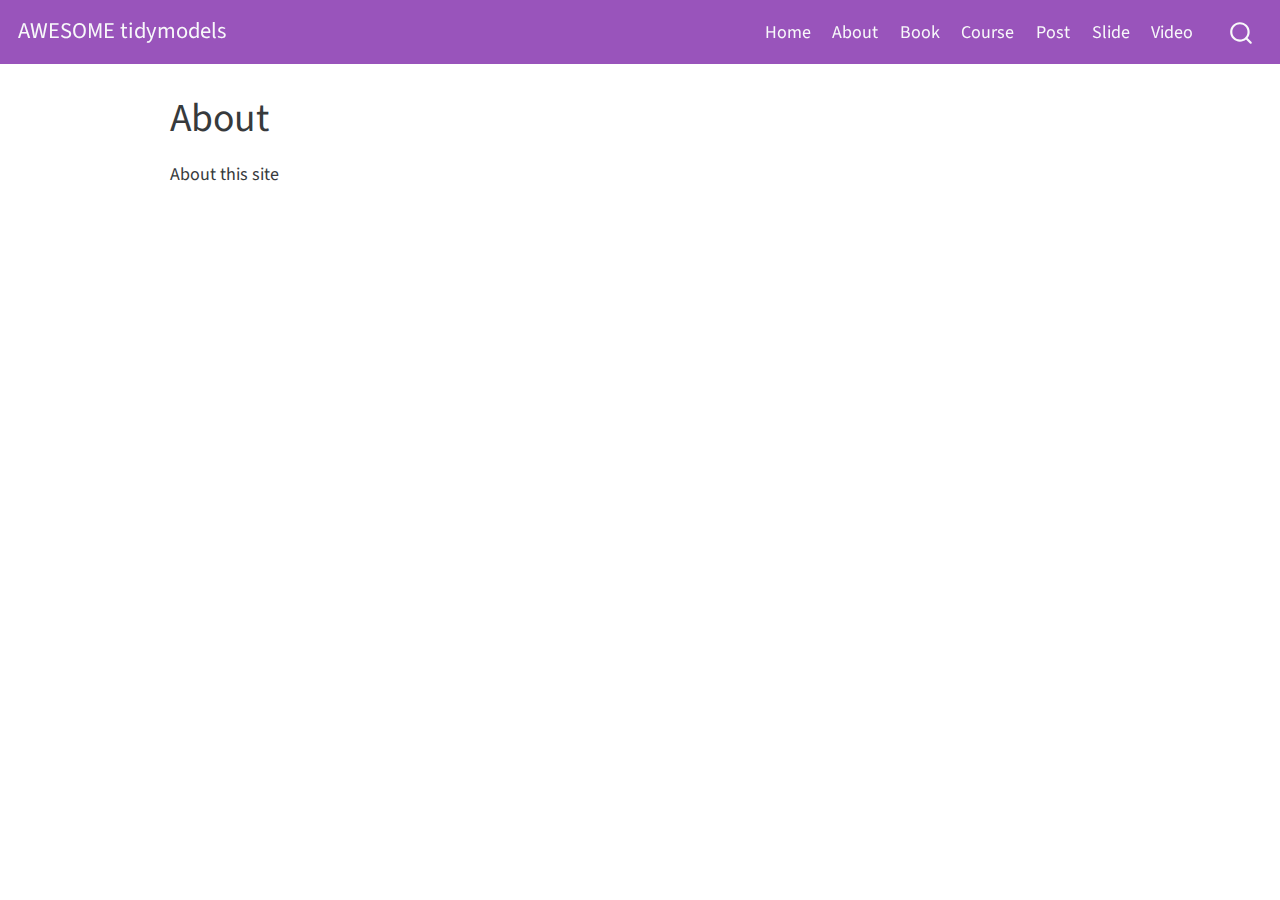
<file: about.html>
<!DOCTYPE html>
<html xmlns="http://www.w3.org/1999/xhtml" lang="en" xml:lang="en"><head>

<meta charset="utf-8">
<meta name="generator" content="quarto-1.0.38">

<meta name="viewport" content="width=device-width, initial-scale=1.0, user-scalable=yes">


<title>AWESOME tidymodels - About</title>
<style>
code{white-space: pre-wrap;}
span.smallcaps{font-variant: small-caps;}
span.underline{text-decoration: underline;}
div.column{display: inline-block; vertical-align: top; width: 50%;}
div.hanging-indent{margin-left: 1.5em; text-indent: -1.5em;}
ul.task-list{list-style: none;}
</style>


<script src="site_libs/quarto-nav/quarto-nav.js"></script>
<script src="site_libs/clipboard/clipboard.min.js"></script>
<script src="site_libs/quarto-search/autocomplete.umd.js"></script>
<script src="site_libs/quarto-search/fuse.min.js"></script>
<script src="site_libs/quarto-search/quarto-search.js"></script>
<meta name="quarto:offset" content="./">
<script src="site_libs/quarto-html/quarto.js"></script>
<script src="site_libs/quarto-html/popper.min.js"></script>
<script src="site_libs/quarto-html/tippy.umd.min.js"></script>
<script src="site_libs/quarto-html/anchor.min.js"></script>
<link href="site_libs/quarto-html/tippy.css" rel="stylesheet">
<link href="site_libs/quarto-html/quarto-syntax-highlighting.css" rel="stylesheet" id="quarto-text-highlighting-styles">
<script src="site_libs/bootstrap/bootstrap.min.js"></script>
<link href="site_libs/bootstrap/bootstrap-icons.css" rel="stylesheet">
<link href="site_libs/bootstrap/bootstrap.min.css" rel="stylesheet" id="quarto-bootstrap" data-mode="light">
<script id="quarto-search-options" type="application/json">{
  "location": "navbar",
  "copy-button": false,
  "collapse-after": 3,
  "panel-placement": "end",
  "type": "overlay",
  "limit": 20,
  "language": {
    "search-no-results-text": "No results",
    "search-matching-documents-text": "matching documents",
    "search-copy-link-title": "Copy link to search",
    "search-hide-matches-text": "Hide additional matches",
    "search-more-match-text": "more match in this document",
    "search-more-matches-text": "more matches in this document",
    "search-clear-button-title": "Clear",
    "search-detached-cancel-button-title": "Cancel",
    "search-submit-button-title": "Submit"
  }
}</script>


<link rel="stylesheet" href="styles.css">
</head>

<body class="nav-fixed">

<div id="quarto-search-results"></div>
  <header id="quarto-header" class="headroom fixed-top">
    <nav class="navbar navbar-expand-lg navbar-dark ">
      <div class="navbar-container container-fluid">
      <a class="navbar-brand" href="./index.html">
    <span class="navbar-title">AWESOME tidymodels</span>
  </a>
          <button class="navbar-toggler" type="button" data-bs-toggle="collapse" data-bs-target="#navbarCollapse" aria-controls="navbarCollapse" aria-expanded="false" aria-label="Toggle navigation" onclick="if (window.quartoToggleHeadroom) { window.quartoToggleHeadroom(); }">
  <span class="navbar-toggler-icon"></span>
</button>
          <div class="collapse navbar-collapse" id="navbarCollapse">
            <ul class="navbar-nav navbar-nav-scroll ms-auto">
  <li class="nav-item">
    <a class="nav-link" href="./index.html">Home</a>
  </li>  
  <li class="nav-item">
    <a class="nav-link active" href="./about.html" aria-current="page">About</a>
  </li>  
  <li class="nav-item">
    <a class="nav-link" href="./book.html">Book</a>
  </li>  
  <li class="nav-item">
    <a class="nav-link" href="./course.html">Course</a>
  </li>  
  <li class="nav-item">
    <a class="nav-link" href="./post.html">Post</a>
  </li>  
  <li class="nav-item">
    <a class="nav-link" href="./slide.html">Slide</a>
  </li>  
  <li class="nav-item">
    <a class="nav-link" href="./video.html">Video</a>
  </li>  
</ul>
              <div id="quarto-search" class="" title="Search"></div>
          </div> <!-- /navcollapse -->
      </div> <!-- /container-fluid -->
    </nav>
</header>
<!-- content -->
<div id="quarto-content" class="quarto-container page-columns page-rows-contents page-layout-article page-navbar">
<!-- sidebar -->
<!-- margin-sidebar -->
    <div id="quarto-margin-sidebar" class="sidebar margin-sidebar">
        
    </div>
<!-- main -->
<main class="content" id="quarto-document-content">

<header id="title-block-header" class="quarto-title-block default">
<div class="quarto-title">
<h1 class="title">About</h1>
</div>



<div class="quarto-title-meta">

    
    
  </div>
  

</header>

<p>About this site</p>



</main> <!-- /main -->
<script id="quarto-html-after-body" type="application/javascript">
window.document.addEventListener("DOMContentLoaded", function (event) {
  const toggleBodyColorMode = (bsSheetEl) => {
    const mode = bsSheetEl.getAttribute("data-mode");
    const bodyEl = window.document.querySelector("body");
    if (mode === "dark") {
      bodyEl.classList.add("quarto-dark");
      bodyEl.classList.remove("quarto-light");
    } else {
      bodyEl.classList.add("quarto-light");
      bodyEl.classList.remove("quarto-dark");
    }
  }
  const toggleBodyColorPrimary = () => {
    const bsSheetEl = window.document.querySelector("link#quarto-bootstrap");
    if (bsSheetEl) {
      toggleBodyColorMode(bsSheetEl);
    }
  }
  toggleBodyColorPrimary();  
  const icon = "";
  const anchorJS = new window.AnchorJS();
  anchorJS.options = {
    placement: 'right',
    icon: icon
  };
  anchorJS.add('.anchored');
  const clipboard = new window.ClipboardJS('.code-copy-button', {
    target: function(trigger) {
      return trigger.previousElementSibling;
    }
  });
  clipboard.on('success', function(e) {
    // button target
    const button = e.trigger;
    // don't keep focus
    button.blur();
    // flash "checked"
    button.classList.add('code-copy-button-checked');
    var currentTitle = button.getAttribute("title");
    button.setAttribute("title", "Copied!");
    setTimeout(function() {
      button.setAttribute("title", currentTitle);
      button.classList.remove('code-copy-button-checked');
    }, 1000);
    // clear code selection
    e.clearSelection();
  });
  function tippyHover(el, contentFn) {
    const config = {
      allowHTML: true,
      content: contentFn,
      maxWidth: 500,
      delay: 100,
      arrow: false,
      appendTo: function(el) {
          return el.parentElement;
      },
      interactive: true,
      interactiveBorder: 10,
      theme: 'quarto',
      placement: 'bottom-start'
    };
    window.tippy(el, config); 
  }
  const noterefs = window.document.querySelectorAll('a[role="doc-noteref"]');
  for (var i=0; i<noterefs.length; i++) {
    const ref = noterefs[i];
    tippyHover(ref, function() {
      let href = ref.getAttribute('href');
      try { href = new URL(href).hash; } catch {}
      const id = href.replace(/^#\/?/, "");
      const note = window.document.getElementById(id);
      return note.innerHTML;
    });
  }
  var bibliorefs = window.document.querySelectorAll('a[role="doc-biblioref"]');
  for (var i=0; i<bibliorefs.length; i++) {
    const ref = bibliorefs[i];
    const cites = ref.parentNode.getAttribute('data-cites').split(' ');
    tippyHover(ref, function() {
      var popup = window.document.createElement('div');
      cites.forEach(function(cite) {
        var citeDiv = window.document.createElement('div');
        citeDiv.classList.add('hanging-indent');
        citeDiv.classList.add('csl-entry');
        var biblioDiv = window.document.getElementById('ref-' + cite);
        if (biblioDiv) {
          citeDiv.innerHTML = biblioDiv.innerHTML;
        }
        popup.appendChild(citeDiv);
      });
      return popup.innerHTML;
    });
  }
});
</script>
</div> <!-- /content -->



</body></html>
</file>
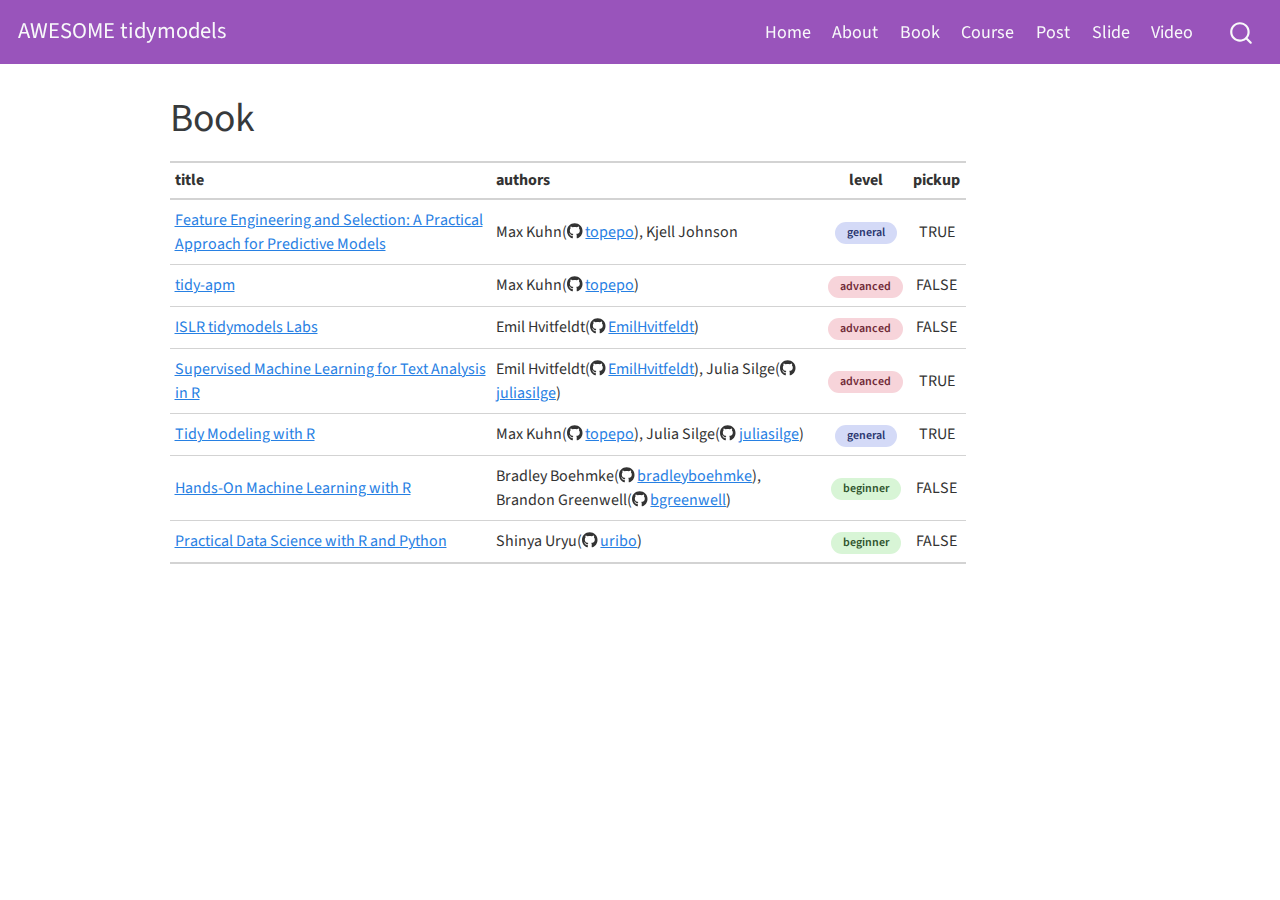
<file: book.html>
<!DOCTYPE html>
<html xmlns="http://www.w3.org/1999/xhtml" lang="en" xml:lang="en"><head>

<meta charset="utf-8">
<meta name="generator" content="quarto-1.0.38">

<meta name="viewport" content="width=device-width, initial-scale=1.0, user-scalable=yes">


<title>AWESOME tidymodels - Book</title>
<style>
code{white-space: pre-wrap;}
span.smallcaps{font-variant: small-caps;}
span.underline{text-decoration: underline;}
div.column{display: inline-block; vertical-align: top; width: 50%;}
div.hanging-indent{margin-left: 1.5em; text-indent: -1.5em;}
ul.task-list{list-style: none;}
</style>


<script src="site_libs/quarto-nav/quarto-nav.js"></script>
<script src="site_libs/clipboard/clipboard.min.js"></script>
<script src="site_libs/quarto-search/autocomplete.umd.js"></script>
<script src="site_libs/quarto-search/fuse.min.js"></script>
<script src="site_libs/quarto-search/quarto-search.js"></script>
<meta name="quarto:offset" content="./">
<script src="site_libs/quarto-html/quarto.js"></script>
<script src="site_libs/quarto-html/popper.min.js"></script>
<script src="site_libs/quarto-html/tippy.umd.min.js"></script>
<script src="site_libs/quarto-html/anchor.min.js"></script>
<link href="site_libs/quarto-html/tippy.css" rel="stylesheet">
<link href="site_libs/quarto-html/quarto-syntax-highlighting.css" rel="stylesheet" id="quarto-text-highlighting-styles">
<script src="site_libs/bootstrap/bootstrap.min.js"></script>
<link href="site_libs/bootstrap/bootstrap-icons.css" rel="stylesheet">
<link href="site_libs/bootstrap/bootstrap.min.css" rel="stylesheet" id="quarto-bootstrap" data-mode="light">
<script id="quarto-search-options" type="application/json">{
  "location": "navbar",
  "copy-button": false,
  "collapse-after": 3,
  "panel-placement": "end",
  "type": "overlay",
  "limit": 20,
  "language": {
    "search-no-results-text": "No results",
    "search-matching-documents-text": "matching documents",
    "search-copy-link-title": "Copy link to search",
    "search-hide-matches-text": "Hide additional matches",
    "search-more-match-text": "more match in this document",
    "search-more-matches-text": "more matches in this document",
    "search-clear-button-title": "Clear",
    "search-detached-cancel-button-title": "Cancel",
    "search-submit-button-title": "Submit"
  }
}</script>


<link rel="stylesheet" href="styles.css">
</head>

<body class="nav-fixed">

<div id="quarto-search-results"></div>
  <header id="quarto-header" class="headroom fixed-top">
    <nav class="navbar navbar-expand-lg navbar-dark ">
      <div class="navbar-container container-fluid">
      <a class="navbar-brand" href="./index.html">
    <span class="navbar-title">AWESOME tidymodels</span>
  </a>
          <button class="navbar-toggler" type="button" data-bs-toggle="collapse" data-bs-target="#navbarCollapse" aria-controls="navbarCollapse" aria-expanded="false" aria-label="Toggle navigation" onclick="if (window.quartoToggleHeadroom) { window.quartoToggleHeadroom(); }">
  <span class="navbar-toggler-icon"></span>
</button>
          <div class="collapse navbar-collapse" id="navbarCollapse">
            <ul class="navbar-nav navbar-nav-scroll ms-auto">
  <li class="nav-item">
    <a class="nav-link" href="./index.html">Home</a>
  </li>  
  <li class="nav-item">
    <a class="nav-link" href="./about.html">About</a>
  </li>  
  <li class="nav-item">
    <a class="nav-link active" href="./book.html" aria-current="page">Book</a>
  </li>  
  <li class="nav-item">
    <a class="nav-link" href="./course.html">Course</a>
  </li>  
  <li class="nav-item">
    <a class="nav-link" href="./post.html">Post</a>
  </li>  
  <li class="nav-item">
    <a class="nav-link" href="./slide.html">Slide</a>
  </li>  
  <li class="nav-item">
    <a class="nav-link" href="./video.html">Video</a>
  </li>  
</ul>
              <div id="quarto-search" class="" title="Search"></div>
          </div> <!-- /navcollapse -->
      </div> <!-- /container-fluid -->
    </nav>
</header>
<!-- content -->
<div id="quarto-content" class="quarto-container page-columns page-rows-contents page-layout-article page-navbar">
<!-- sidebar -->
<!-- margin-sidebar -->
    <div id="quarto-margin-sidebar" class="sidebar margin-sidebar">
        
    </div>
<!-- main -->
<main class="content" id="quarto-document-content">

<header id="title-block-header" class="quarto-title-block default">
<div class="quarto-title">
<h1 class="title">Book</h1>
</div>



<div class="quarto-title-meta">

    
    
  </div>
  

</header>

<div class="cell">
<div class="cell-output-display">

<div id="efvhpiiixn" style="overflow-x:auto;overflow-y:auto;width:auto;height:auto;">
<style>html {
  font-family: -apple-system, BlinkMacSystemFont, 'Segoe UI', Roboto, Oxygen, Ubuntu, Cantarell, 'Helvetica Neue', 'Fira Sans', 'Droid Sans', Arial, sans-serif;
}

#efvhpiiixn .gt_table {
  display: table;
  border-collapse: collapse;
  margin-left: auto;
  margin-right: auto;
  color: #333333;
  font-size: 16px;
  font-weight: normal;
  font-style: normal;
  background-color: #FFFFFF;
  width: auto;
  border-top-style: solid;
  border-top-width: 2px;
  border-top-color: #A8A8A8;
  border-right-style: none;
  border-right-width: 2px;
  border-right-color: #D3D3D3;
  border-bottom-style: solid;
  border-bottom-width: 2px;
  border-bottom-color: #A8A8A8;
  border-left-style: none;
  border-left-width: 2px;
  border-left-color: #D3D3D3;
}

#efvhpiiixn .gt_heading {
  background-color: #FFFFFF;
  text-align: center;
  border-bottom-color: #FFFFFF;
  border-left-style: none;
  border-left-width: 1px;
  border-left-color: #D3D3D3;
  border-right-style: none;
  border-right-width: 1px;
  border-right-color: #D3D3D3;
}

#efvhpiiixn .gt_title {
  color: #333333;
  font-size: 125%;
  font-weight: initial;
  padding-top: 4px;
  padding-bottom: 4px;
  padding-left: 5px;
  padding-right: 5px;
  border-bottom-color: #FFFFFF;
  border-bottom-width: 0;
}

#efvhpiiixn .gt_subtitle {
  color: #333333;
  font-size: 85%;
  font-weight: initial;
  padding-top: 0;
  padding-bottom: 6px;
  padding-left: 5px;
  padding-right: 5px;
  border-top-color: #FFFFFF;
  border-top-width: 0;
}

#efvhpiiixn .gt_bottom_border {
  border-bottom-style: solid;
  border-bottom-width: 2px;
  border-bottom-color: #D3D3D3;
}

#efvhpiiixn .gt_col_headings {
  border-top-style: solid;
  border-top-width: 2px;
  border-top-color: #D3D3D3;
  border-bottom-style: solid;
  border-bottom-width: 2px;
  border-bottom-color: #D3D3D3;
  border-left-style: none;
  border-left-width: 1px;
  border-left-color: #D3D3D3;
  border-right-style: none;
  border-right-width: 1px;
  border-right-color: #D3D3D3;
}

#efvhpiiixn .gt_col_heading {
  color: #333333;
  background-color: #FFFFFF;
  font-size: 100%;
  font-weight: normal;
  text-transform: inherit;
  border-left-style: none;
  border-left-width: 1px;
  border-left-color: #D3D3D3;
  border-right-style: none;
  border-right-width: 1px;
  border-right-color: #D3D3D3;
  vertical-align: bottom;
  padding-top: 5px;
  padding-bottom: 6px;
  padding-left: 5px;
  padding-right: 5px;
  overflow-x: hidden;
}

#efvhpiiixn .gt_column_spanner_outer {
  color: #333333;
  background-color: #FFFFFF;
  font-size: 100%;
  font-weight: normal;
  text-transform: inherit;
  padding-top: 0;
  padding-bottom: 0;
  padding-left: 4px;
  padding-right: 4px;
}

#efvhpiiixn .gt_column_spanner_outer:first-child {
  padding-left: 0;
}

#efvhpiiixn .gt_column_spanner_outer:last-child {
  padding-right: 0;
}

#efvhpiiixn .gt_column_spanner {
  border-bottom-style: solid;
  border-bottom-width: 2px;
  border-bottom-color: #D3D3D3;
  vertical-align: bottom;
  padding-top: 5px;
  padding-bottom: 5px;
  overflow-x: hidden;
  display: inline-block;
  width: 100%;
}

#efvhpiiixn .gt_group_heading {
  padding-top: 8px;
  padding-bottom: 8px;
  padding-left: 5px;
  padding-right: 5px;
  color: #333333;
  background-color: #FFFFFF;
  font-size: 100%;
  font-weight: initial;
  text-transform: inherit;
  border-top-style: solid;
  border-top-width: 2px;
  border-top-color: #D3D3D3;
  border-bottom-style: solid;
  border-bottom-width: 2px;
  border-bottom-color: #D3D3D3;
  border-left-style: none;
  border-left-width: 1px;
  border-left-color: #D3D3D3;
  border-right-style: none;
  border-right-width: 1px;
  border-right-color: #D3D3D3;
  vertical-align: middle;
}

#efvhpiiixn .gt_empty_group_heading {
  padding: 0.5px;
  color: #333333;
  background-color: #FFFFFF;
  font-size: 100%;
  font-weight: initial;
  border-top-style: solid;
  border-top-width: 2px;
  border-top-color: #D3D3D3;
  border-bottom-style: solid;
  border-bottom-width: 2px;
  border-bottom-color: #D3D3D3;
  vertical-align: middle;
}

#efvhpiiixn .gt_from_md > :first-child {
  margin-top: 0;
}

#efvhpiiixn .gt_from_md > :last-child {
  margin-bottom: 0;
}

#efvhpiiixn .gt_row {
  padding-top: 8px;
  padding-bottom: 8px;
  padding-left: 5px;
  padding-right: 5px;
  margin: 10px;
  border-top-style: solid;
  border-top-width: 1px;
  border-top-color: #D3D3D3;
  border-left-style: none;
  border-left-width: 1px;
  border-left-color: #D3D3D3;
  border-right-style: none;
  border-right-width: 1px;
  border-right-color: #D3D3D3;
  vertical-align: middle;
  overflow-x: hidden;
}

#efvhpiiixn .gt_stub {
  color: #333333;
  background-color: #FFFFFF;
  font-size: 100%;
  font-weight: initial;
  text-transform: inherit;
  border-right-style: solid;
  border-right-width: 2px;
  border-right-color: #D3D3D3;
  padding-left: 5px;
  padding-right: 5px;
}

#efvhpiiixn .gt_stub_row_group {
  color: #333333;
  background-color: #FFFFFF;
  font-size: 100%;
  font-weight: initial;
  text-transform: inherit;
  border-right-style: solid;
  border-right-width: 2px;
  border-right-color: #D3D3D3;
  padding-left: 5px;
  padding-right: 5px;
  vertical-align: top;
}

#efvhpiiixn .gt_row_group_first td {
  border-top-width: 2px;
}

#efvhpiiixn .gt_summary_row {
  color: #333333;
  background-color: #FFFFFF;
  text-transform: inherit;
  padding-top: 8px;
  padding-bottom: 8px;
  padding-left: 5px;
  padding-right: 5px;
}

#efvhpiiixn .gt_first_summary_row {
  border-top-style: solid;
  border-top-color: #D3D3D3;
}

#efvhpiiixn .gt_first_summary_row.thick {
  border-top-width: 2px;
}

#efvhpiiixn .gt_last_summary_row {
  padding-top: 8px;
  padding-bottom: 8px;
  padding-left: 5px;
  padding-right: 5px;
  border-bottom-style: solid;
  border-bottom-width: 2px;
  border-bottom-color: #D3D3D3;
}

#efvhpiiixn .gt_grand_summary_row {
  color: #333333;
  background-color: #FFFFFF;
  text-transform: inherit;
  padding-top: 8px;
  padding-bottom: 8px;
  padding-left: 5px;
  padding-right: 5px;
}

#efvhpiiixn .gt_first_grand_summary_row {
  padding-top: 8px;
  padding-bottom: 8px;
  padding-left: 5px;
  padding-right: 5px;
  border-top-style: double;
  border-top-width: 6px;
  border-top-color: #D3D3D3;
}

#efvhpiiixn .gt_striped {
  background-color: rgba(128, 128, 128, 0.05);
}

#efvhpiiixn .gt_table_body {
  border-top-style: solid;
  border-top-width: 2px;
  border-top-color: #D3D3D3;
  border-bottom-style: solid;
  border-bottom-width: 2px;
  border-bottom-color: #D3D3D3;
}

#efvhpiiixn .gt_footnotes {
  color: #333333;
  background-color: #FFFFFF;
  border-bottom-style: none;
  border-bottom-width: 2px;
  border-bottom-color: #D3D3D3;
  border-left-style: none;
  border-left-width: 2px;
  border-left-color: #D3D3D3;
  border-right-style: none;
  border-right-width: 2px;
  border-right-color: #D3D3D3;
}

#efvhpiiixn .gt_footnote {
  margin: 0px;
  font-size: 90%;
  padding-left: 4px;
  padding-right: 4px;
  padding-left: 5px;
  padding-right: 5px;
}

#efvhpiiixn .gt_sourcenotes {
  color: #333333;
  background-color: #FFFFFF;
  border-bottom-style: none;
  border-bottom-width: 2px;
  border-bottom-color: #D3D3D3;
  border-left-style: none;
  border-left-width: 2px;
  border-left-color: #D3D3D3;
  border-right-style: none;
  border-right-width: 2px;
  border-right-color: #D3D3D3;
}

#efvhpiiixn .gt_sourcenote {
  font-size: 90%;
  padding-top: 4px;
  padding-bottom: 4px;
  padding-left: 5px;
  padding-right: 5px;
}

#efvhpiiixn .gt_left {
  text-align: left;
}

#efvhpiiixn .gt_center {
  text-align: center;
}

#efvhpiiixn .gt_right {
  text-align: right;
  font-variant-numeric: tabular-nums;
}

#efvhpiiixn .gt_font_normal {
  font-weight: normal;
}

#efvhpiiixn .gt_font_bold {
  font-weight: bold;
}

#efvhpiiixn .gt_font_italic {
  font-style: italic;
}

#efvhpiiixn .gt_super {
  font-size: 65%;
}

#efvhpiiixn .gt_two_val_uncert {
  display: inline-block;
  line-height: 1em;
  text-align: right;
  font-size: 60%;
  vertical-align: -0.25em;
  margin-left: 0.1em;
}

#efvhpiiixn .gt_footnote_marks {
  font-style: italic;
  font-weight: normal;
  font-size: 75%;
  vertical-align: 0.4em;
}

#efvhpiiixn .gt_asterisk {
  font-size: 100%;
  vertical-align: 0;
}

#efvhpiiixn .gt_slash_mark {
  font-size: 0.7em;
  line-height: 0.7em;
  vertical-align: 0.15em;
}

#efvhpiiixn .gt_fraction_numerator {
  font-size: 0.6em;
  line-height: 0.6em;
  vertical-align: 0.45em;
}

#efvhpiiixn .gt_fraction_denominator {
  font-size: 0.6em;
  line-height: 0.6em;
  vertical-align: -0.05em;
}
</style>
<table class="gt_table">
  
  <thead class="gt_col_headings">
    <tr>
      <th class="gt_col_heading gt_columns_bottom_border gt_left" rowspan="1" colspan="1" style="font-weight: bold;">title</th>
      <th class="gt_col_heading gt_columns_bottom_border gt_left" rowspan="1" colspan="1" style="font-weight: bold;">authors</th>
      <th class="gt_col_heading gt_columns_bottom_border gt_center" rowspan="1" colspan="1" style="font-weight: bold;">level</th>
      <th class="gt_col_heading gt_columns_bottom_border gt_center" rowspan="1" colspan="1" style="font-weight: bold;">pickup</th>
    </tr>
  </thead>
  <tbody class="gt_table_body">
    <tr><td class="gt_row gt_left"><a href="http://www.feat.engineering">Feature Engineering and Selection: A Practical Approach for Predictive Models</a></td>
<td class="gt_row gt_left">Max Kuhn(<svg aria-hidden="true" role="img" viewbox="0 0 496 512" style="height:1em;width:0.97em;vertical-align:-0.125em;margin-left:auto;margin-right:auto;font-size:inherit;fill:currentColor;overflow:visible;position:relative;"><path d="M165.9 397.4c0 2-2.3 3.6-5.2 3.6-3.3 .3-5.6-1.3-5.6-3.6 0-2 2.3-3.6 5.2-3.6 3-.3 5.6 1.3 5.6 3.6zm-31.1-4.5c-.7 2 1.3 4.3 4.3 4.9 2.6 1 5.6 0 6.2-2s-1.3-4.3-4.3-5.2c-2.6-.7-5.5 .3-6.2 2.3zm44.2-1.7c-2.9 .7-4.9 2.6-4.6 4.9 .3 2 2.9 3.3 5.9 2.6 2.9-.7 4.9-2.6 4.6-4.6-.3-1.9-3-3.2-5.9-2.9zM244.8 8C106.1 8 0 113.3 0 252c0 110.9 69.8 205.8 169.5 239.2 12.8 2.3 17.3-5.6 17.3-12.1 0-6.2-.3-40.4-.3-61.4 0 0-70 15-84.7-29.8 0 0-11.4-29.1-27.8-36.6 0 0-22.9-15.7 1.6-15.4 0 0 24.9 2 38.6 25.8 21.9 38.6 58.6 27.5 72.9 20.9 2.3-16 8.8-27.1 16-33.7-55.9-6.2-112.3-14.3-112.3-110.5 0-27.5 7.6-41.3 23.6-58.9-2.6-6.5-11.1-33.3 2.6-67.9 20.9-6.5 69 27 69 27 20-5.6 41.5-8.5 62.8-8.5s42.8 2.9 62.8 8.5c0 0 48.1-33.6 69-27 13.7 34.7 5.2 61.4 2.6 67.9 16 17.7 25.8 31.5 25.8 58.9 0 96.5-58.9 104.2-114.8 110.5 9.2 7.9 17 22.9 17 46.4 0 33.7-.3 75.4-.3 83.6 0 6.5 4.6 14.4 17.3 12.1C428.2 457.8 496 362.9 496 252 496 113.3 383.5 8 244.8 8zM97.2 352.9c-1.3 1-1 3.3 .7 5.2 1.6 1.6 3.9 2.3 5.2 1 1.3-1 1-3.3-.7-5.2-1.6-1.6-3.9-2.3-5.2-1zm-10.8-8.1c-.7 1.3 .3 2.9 2.3 3.9 1.6 1 3.6 .7 4.3-.7 .7-1.3-.3-2.9-2.3-3.9-2-.6-3.6-.3-4.3 .7zm32.4 35.6c-1.6 1.3-1 4.3 1.3 6.2 2.3 2.3 5.2 2.6 6.5 1 1.3-1.3 .7-4.3-1.3-6.2-2.2-2.3-5.2-2.6-6.5-1zm-11.4-14.7c-1.6 1-1.6 3.6 0 5.9 1.6 2.3 4.3 3.3 5.6 2.3 1.6-1.3 1.6-3.9 0-6.2-1.4-2.3-4-3.3-5.6-2z"></path></svg> <a href="https://github.com/topepo">topepo</a>), Kjell Johnson</td>
<td class="gt_row gt_center"><div style="display: inline-block; padding: 2px 12px; border-radius: 15px; font-weight: 600; font-size: 12px; background: hsl(230, 70%, 90%); color: hsl(230, 45%, 30%);">general</div></td>
<td class="gt_row gt_center">TRUE</td></tr>
    <tr><td class="gt_row gt_left"><a href="https://github.com/topepo/tidy-apm">tidy-apm</a></td>
<td class="gt_row gt_left">Max Kuhn(<svg aria-hidden="true" role="img" viewbox="0 0 496 512" style="height:1em;width:0.97em;vertical-align:-0.125em;margin-left:auto;margin-right:auto;font-size:inherit;fill:currentColor;overflow:visible;position:relative;"><path d="M165.9 397.4c0 2-2.3 3.6-5.2 3.6-3.3 .3-5.6-1.3-5.6-3.6 0-2 2.3-3.6 5.2-3.6 3-.3 5.6 1.3 5.6 3.6zm-31.1-4.5c-.7 2 1.3 4.3 4.3 4.9 2.6 1 5.6 0 6.2-2s-1.3-4.3-4.3-5.2c-2.6-.7-5.5 .3-6.2 2.3zm44.2-1.7c-2.9 .7-4.9 2.6-4.6 4.9 .3 2 2.9 3.3 5.9 2.6 2.9-.7 4.9-2.6 4.6-4.6-.3-1.9-3-3.2-5.9-2.9zM244.8 8C106.1 8 0 113.3 0 252c0 110.9 69.8 205.8 169.5 239.2 12.8 2.3 17.3-5.6 17.3-12.1 0-6.2-.3-40.4-.3-61.4 0 0-70 15-84.7-29.8 0 0-11.4-29.1-27.8-36.6 0 0-22.9-15.7 1.6-15.4 0 0 24.9 2 38.6 25.8 21.9 38.6 58.6 27.5 72.9 20.9 2.3-16 8.8-27.1 16-33.7-55.9-6.2-112.3-14.3-112.3-110.5 0-27.5 7.6-41.3 23.6-58.9-2.6-6.5-11.1-33.3 2.6-67.9 20.9-6.5 69 27 69 27 20-5.6 41.5-8.5 62.8-8.5s42.8 2.9 62.8 8.5c0 0 48.1-33.6 69-27 13.7 34.7 5.2 61.4 2.6 67.9 16 17.7 25.8 31.5 25.8 58.9 0 96.5-58.9 104.2-114.8 110.5 9.2 7.9 17 22.9 17 46.4 0 33.7-.3 75.4-.3 83.6 0 6.5 4.6 14.4 17.3 12.1C428.2 457.8 496 362.9 496 252 496 113.3 383.5 8 244.8 8zM97.2 352.9c-1.3 1-1 3.3 .7 5.2 1.6 1.6 3.9 2.3 5.2 1 1.3-1 1-3.3-.7-5.2-1.6-1.6-3.9-2.3-5.2-1zm-10.8-8.1c-.7 1.3 .3 2.9 2.3 3.9 1.6 1 3.6 .7 4.3-.7 .7-1.3-.3-2.9-2.3-3.9-2-.6-3.6-.3-4.3 .7zm32.4 35.6c-1.6 1.3-1 4.3 1.3 6.2 2.3 2.3 5.2 2.6 6.5 1 1.3-1.3 .7-4.3-1.3-6.2-2.2-2.3-5.2-2.6-6.5-1zm-11.4-14.7c-1.6 1-1.6 3.6 0 5.9 1.6 2.3 4.3 3.3 5.6 2.3 1.6-1.3 1.6-3.9 0-6.2-1.4-2.3-4-3.3-5.6-2z"></path></svg> <a href="https://github.com/topepo">topepo</a>)</td>
<td class="gt_row gt_center"><div style="display: inline-block; padding: 2px 12px; border-radius: 15px; font-weight: 600; font-size: 12px; background: hsl(350, 70%, 90%); color: hsl(350, 45%, 30%);">advanced</div></td>
<td class="gt_row gt_center">FALSE</td></tr>
    <tr><td class="gt_row gt_left"><a href="https://emilhvitfeldt.github.io/ISLR-tidymodels-labs/index.html">ISLR tidymodels Labs</a></td>
<td class="gt_row gt_left">Emil Hvitfeldt(<svg aria-hidden="true" role="img" viewbox="0 0 496 512" style="height:1em;width:0.97em;vertical-align:-0.125em;margin-left:auto;margin-right:auto;font-size:inherit;fill:currentColor;overflow:visible;position:relative;"><path d="M165.9 397.4c0 2-2.3 3.6-5.2 3.6-3.3 .3-5.6-1.3-5.6-3.6 0-2 2.3-3.6 5.2-3.6 3-.3 5.6 1.3 5.6 3.6zm-31.1-4.5c-.7 2 1.3 4.3 4.3 4.9 2.6 1 5.6 0 6.2-2s-1.3-4.3-4.3-5.2c-2.6-.7-5.5 .3-6.2 2.3zm44.2-1.7c-2.9 .7-4.9 2.6-4.6 4.9 .3 2 2.9 3.3 5.9 2.6 2.9-.7 4.9-2.6 4.6-4.6-.3-1.9-3-3.2-5.9-2.9zM244.8 8C106.1 8 0 113.3 0 252c0 110.9 69.8 205.8 169.5 239.2 12.8 2.3 17.3-5.6 17.3-12.1 0-6.2-.3-40.4-.3-61.4 0 0-70 15-84.7-29.8 0 0-11.4-29.1-27.8-36.6 0 0-22.9-15.7 1.6-15.4 0 0 24.9 2 38.6 25.8 21.9 38.6 58.6 27.5 72.9 20.9 2.3-16 8.8-27.1 16-33.7-55.9-6.2-112.3-14.3-112.3-110.5 0-27.5 7.6-41.3 23.6-58.9-2.6-6.5-11.1-33.3 2.6-67.9 20.9-6.5 69 27 69 27 20-5.6 41.5-8.5 62.8-8.5s42.8 2.9 62.8 8.5c0 0 48.1-33.6 69-27 13.7 34.7 5.2 61.4 2.6 67.9 16 17.7 25.8 31.5 25.8 58.9 0 96.5-58.9 104.2-114.8 110.5 9.2 7.9 17 22.9 17 46.4 0 33.7-.3 75.4-.3 83.6 0 6.5 4.6 14.4 17.3 12.1C428.2 457.8 496 362.9 496 252 496 113.3 383.5 8 244.8 8zM97.2 352.9c-1.3 1-1 3.3 .7 5.2 1.6 1.6 3.9 2.3 5.2 1 1.3-1 1-3.3-.7-5.2-1.6-1.6-3.9-2.3-5.2-1zm-10.8-8.1c-.7 1.3 .3 2.9 2.3 3.9 1.6 1 3.6 .7 4.3-.7 .7-1.3-.3-2.9-2.3-3.9-2-.6-3.6-.3-4.3 .7zm32.4 35.6c-1.6 1.3-1 4.3 1.3 6.2 2.3 2.3 5.2 2.6 6.5 1 1.3-1.3 .7-4.3-1.3-6.2-2.2-2.3-5.2-2.6-6.5-1zm-11.4-14.7c-1.6 1-1.6 3.6 0 5.9 1.6 2.3 4.3 3.3 5.6 2.3 1.6-1.3 1.6-3.9 0-6.2-1.4-2.3-4-3.3-5.6-2z"></path></svg> <a href="https://github.com/EmilHvitfeldt">EmilHvitfeldt</a>)</td>
<td class="gt_row gt_center"><div style="display: inline-block; padding: 2px 12px; border-radius: 15px; font-weight: 600; font-size: 12px; background: hsl(350, 70%, 90%); color: hsl(350, 45%, 30%);">advanced</div></td>
<td class="gt_row gt_center">FALSE</td></tr>
    <tr><td class="gt_row gt_left"><a href="https://smltar.com/">Supervised Machine Learning for Text Analysis in R</a></td>
<td class="gt_row gt_left">Emil Hvitfeldt(<svg aria-hidden="true" role="img" viewbox="0 0 496 512" style="height:1em;width:0.97em;vertical-align:-0.125em;margin-left:auto;margin-right:auto;font-size:inherit;fill:currentColor;overflow:visible;position:relative;"><path d="M165.9 397.4c0 2-2.3 3.6-5.2 3.6-3.3 .3-5.6-1.3-5.6-3.6 0-2 2.3-3.6 5.2-3.6 3-.3 5.6 1.3 5.6 3.6zm-31.1-4.5c-.7 2 1.3 4.3 4.3 4.9 2.6 1 5.6 0 6.2-2s-1.3-4.3-4.3-5.2c-2.6-.7-5.5 .3-6.2 2.3zm44.2-1.7c-2.9 .7-4.9 2.6-4.6 4.9 .3 2 2.9 3.3 5.9 2.6 2.9-.7 4.9-2.6 4.6-4.6-.3-1.9-3-3.2-5.9-2.9zM244.8 8C106.1 8 0 113.3 0 252c0 110.9 69.8 205.8 169.5 239.2 12.8 2.3 17.3-5.6 17.3-12.1 0-6.2-.3-40.4-.3-61.4 0 0-70 15-84.7-29.8 0 0-11.4-29.1-27.8-36.6 0 0-22.9-15.7 1.6-15.4 0 0 24.9 2 38.6 25.8 21.9 38.6 58.6 27.5 72.9 20.9 2.3-16 8.8-27.1 16-33.7-55.9-6.2-112.3-14.3-112.3-110.5 0-27.5 7.6-41.3 23.6-58.9-2.6-6.5-11.1-33.3 2.6-67.9 20.9-6.5 69 27 69 27 20-5.6 41.5-8.5 62.8-8.5s42.8 2.9 62.8 8.5c0 0 48.1-33.6 69-27 13.7 34.7 5.2 61.4 2.6 67.9 16 17.7 25.8 31.5 25.8 58.9 0 96.5-58.9 104.2-114.8 110.5 9.2 7.9 17 22.9 17 46.4 0 33.7-.3 75.4-.3 83.6 0 6.5 4.6 14.4 17.3 12.1C428.2 457.8 496 362.9 496 252 496 113.3 383.5 8 244.8 8zM97.2 352.9c-1.3 1-1 3.3 .7 5.2 1.6 1.6 3.9 2.3 5.2 1 1.3-1 1-3.3-.7-5.2-1.6-1.6-3.9-2.3-5.2-1zm-10.8-8.1c-.7 1.3 .3 2.9 2.3 3.9 1.6 1 3.6 .7 4.3-.7 .7-1.3-.3-2.9-2.3-3.9-2-.6-3.6-.3-4.3 .7zm32.4 35.6c-1.6 1.3-1 4.3 1.3 6.2 2.3 2.3 5.2 2.6 6.5 1 1.3-1.3 .7-4.3-1.3-6.2-2.2-2.3-5.2-2.6-6.5-1zm-11.4-14.7c-1.6 1-1.6 3.6 0 5.9 1.6 2.3 4.3 3.3 5.6 2.3 1.6-1.3 1.6-3.9 0-6.2-1.4-2.3-4-3.3-5.6-2z"></path></svg> <a href="https://github.com/EmilHvitfeldt">EmilHvitfeldt</a>), Julia Silge(<svg aria-hidden="true" role="img" viewbox="0 0 496 512" style="height:1em;width:0.97em;vertical-align:-0.125em;margin-left:auto;margin-right:auto;font-size:inherit;fill:currentColor;overflow:visible;position:relative;"><path d="M165.9 397.4c0 2-2.3 3.6-5.2 3.6-3.3 .3-5.6-1.3-5.6-3.6 0-2 2.3-3.6 5.2-3.6 3-.3 5.6 1.3 5.6 3.6zm-31.1-4.5c-.7 2 1.3 4.3 4.3 4.9 2.6 1 5.6 0 6.2-2s-1.3-4.3-4.3-5.2c-2.6-.7-5.5 .3-6.2 2.3zm44.2-1.7c-2.9 .7-4.9 2.6-4.6 4.9 .3 2 2.9 3.3 5.9 2.6 2.9-.7 4.9-2.6 4.6-4.6-.3-1.9-3-3.2-5.9-2.9zM244.8 8C106.1 8 0 113.3 0 252c0 110.9 69.8 205.8 169.5 239.2 12.8 2.3 17.3-5.6 17.3-12.1 0-6.2-.3-40.4-.3-61.4 0 0-70 15-84.7-29.8 0 0-11.4-29.1-27.8-36.6 0 0-22.9-15.7 1.6-15.4 0 0 24.9 2 38.6 25.8 21.9 38.6 58.6 27.5 72.9 20.9 2.3-16 8.8-27.1 16-33.7-55.9-6.2-112.3-14.3-112.3-110.5 0-27.5 7.6-41.3 23.6-58.9-2.6-6.5-11.1-33.3 2.6-67.9 20.9-6.5 69 27 69 27 20-5.6 41.5-8.5 62.8-8.5s42.8 2.9 62.8 8.5c0 0 48.1-33.6 69-27 13.7 34.7 5.2 61.4 2.6 67.9 16 17.7 25.8 31.5 25.8 58.9 0 96.5-58.9 104.2-114.8 110.5 9.2 7.9 17 22.9 17 46.4 0 33.7-.3 75.4-.3 83.6 0 6.5 4.6 14.4 17.3 12.1C428.2 457.8 496 362.9 496 252 496 113.3 383.5 8 244.8 8zM97.2 352.9c-1.3 1-1 3.3 .7 5.2 1.6 1.6 3.9 2.3 5.2 1 1.3-1 1-3.3-.7-5.2-1.6-1.6-3.9-2.3-5.2-1zm-10.8-8.1c-.7 1.3 .3 2.9 2.3 3.9 1.6 1 3.6 .7 4.3-.7 .7-1.3-.3-2.9-2.3-3.9-2-.6-3.6-.3-4.3 .7zm32.4 35.6c-1.6 1.3-1 4.3 1.3 6.2 2.3 2.3 5.2 2.6 6.5 1 1.3-1.3 .7-4.3-1.3-6.2-2.2-2.3-5.2-2.6-6.5-1zm-11.4-14.7c-1.6 1-1.6 3.6 0 5.9 1.6 2.3 4.3 3.3 5.6 2.3 1.6-1.3 1.6-3.9 0-6.2-1.4-2.3-4-3.3-5.6-2z"></path></svg> <a href="https://github.com/juliasilge">juliasilge</a>)</td>
<td class="gt_row gt_center"><div style="display: inline-block; padding: 2px 12px; border-radius: 15px; font-weight: 600; font-size: 12px; background: hsl(350, 70%, 90%); color: hsl(350, 45%, 30%);">advanced</div></td>
<td class="gt_row gt_center">TRUE</td></tr>
    <tr><td class="gt_row gt_left"><a href="https://www.tmwr.org">Tidy Modeling with R</a></td>
<td class="gt_row gt_left">Max Kuhn(<svg aria-hidden="true" role="img" viewbox="0 0 496 512" style="height:1em;width:0.97em;vertical-align:-0.125em;margin-left:auto;margin-right:auto;font-size:inherit;fill:currentColor;overflow:visible;position:relative;"><path d="M165.9 397.4c0 2-2.3 3.6-5.2 3.6-3.3 .3-5.6-1.3-5.6-3.6 0-2 2.3-3.6 5.2-3.6 3-.3 5.6 1.3 5.6 3.6zm-31.1-4.5c-.7 2 1.3 4.3 4.3 4.9 2.6 1 5.6 0 6.2-2s-1.3-4.3-4.3-5.2c-2.6-.7-5.5 .3-6.2 2.3zm44.2-1.7c-2.9 .7-4.9 2.6-4.6 4.9 .3 2 2.9 3.3 5.9 2.6 2.9-.7 4.9-2.6 4.6-4.6-.3-1.9-3-3.2-5.9-2.9zM244.8 8C106.1 8 0 113.3 0 252c0 110.9 69.8 205.8 169.5 239.2 12.8 2.3 17.3-5.6 17.3-12.1 0-6.2-.3-40.4-.3-61.4 0 0-70 15-84.7-29.8 0 0-11.4-29.1-27.8-36.6 0 0-22.9-15.7 1.6-15.4 0 0 24.9 2 38.6 25.8 21.9 38.6 58.6 27.5 72.9 20.9 2.3-16 8.8-27.1 16-33.7-55.9-6.2-112.3-14.3-112.3-110.5 0-27.5 7.6-41.3 23.6-58.9-2.6-6.5-11.1-33.3 2.6-67.9 20.9-6.5 69 27 69 27 20-5.6 41.5-8.5 62.8-8.5s42.8 2.9 62.8 8.5c0 0 48.1-33.6 69-27 13.7 34.7 5.2 61.4 2.6 67.9 16 17.7 25.8 31.5 25.8 58.9 0 96.5-58.9 104.2-114.8 110.5 9.2 7.9 17 22.9 17 46.4 0 33.7-.3 75.4-.3 83.6 0 6.5 4.6 14.4 17.3 12.1C428.2 457.8 496 362.9 496 252 496 113.3 383.5 8 244.8 8zM97.2 352.9c-1.3 1-1 3.3 .7 5.2 1.6 1.6 3.9 2.3 5.2 1 1.3-1 1-3.3-.7-5.2-1.6-1.6-3.9-2.3-5.2-1zm-10.8-8.1c-.7 1.3 .3 2.9 2.3 3.9 1.6 1 3.6 .7 4.3-.7 .7-1.3-.3-2.9-2.3-3.9-2-.6-3.6-.3-4.3 .7zm32.4 35.6c-1.6 1.3-1 4.3 1.3 6.2 2.3 2.3 5.2 2.6 6.5 1 1.3-1.3 .7-4.3-1.3-6.2-2.2-2.3-5.2-2.6-6.5-1zm-11.4-14.7c-1.6 1-1.6 3.6 0 5.9 1.6 2.3 4.3 3.3 5.6 2.3 1.6-1.3 1.6-3.9 0-6.2-1.4-2.3-4-3.3-5.6-2z"></path></svg> <a href="https://github.com/topepo">topepo</a>), Julia Silge(<svg aria-hidden="true" role="img" viewbox="0 0 496 512" style="height:1em;width:0.97em;vertical-align:-0.125em;margin-left:auto;margin-right:auto;font-size:inherit;fill:currentColor;overflow:visible;position:relative;"><path d="M165.9 397.4c0 2-2.3 3.6-5.2 3.6-3.3 .3-5.6-1.3-5.6-3.6 0-2 2.3-3.6 5.2-3.6 3-.3 5.6 1.3 5.6 3.6zm-31.1-4.5c-.7 2 1.3 4.3 4.3 4.9 2.6 1 5.6 0 6.2-2s-1.3-4.3-4.3-5.2c-2.6-.7-5.5 .3-6.2 2.3zm44.2-1.7c-2.9 .7-4.9 2.6-4.6 4.9 .3 2 2.9 3.3 5.9 2.6 2.9-.7 4.9-2.6 4.6-4.6-.3-1.9-3-3.2-5.9-2.9zM244.8 8C106.1 8 0 113.3 0 252c0 110.9 69.8 205.8 169.5 239.2 12.8 2.3 17.3-5.6 17.3-12.1 0-6.2-.3-40.4-.3-61.4 0 0-70 15-84.7-29.8 0 0-11.4-29.1-27.8-36.6 0 0-22.9-15.7 1.6-15.4 0 0 24.9 2 38.6 25.8 21.9 38.6 58.6 27.5 72.9 20.9 2.3-16 8.8-27.1 16-33.7-55.9-6.2-112.3-14.3-112.3-110.5 0-27.5 7.6-41.3 23.6-58.9-2.6-6.5-11.1-33.3 2.6-67.9 20.9-6.5 69 27 69 27 20-5.6 41.5-8.5 62.8-8.5s42.8 2.9 62.8 8.5c0 0 48.1-33.6 69-27 13.7 34.7 5.2 61.4 2.6 67.9 16 17.7 25.8 31.5 25.8 58.9 0 96.5-58.9 104.2-114.8 110.5 9.2 7.9 17 22.9 17 46.4 0 33.7-.3 75.4-.3 83.6 0 6.5 4.6 14.4 17.3 12.1C428.2 457.8 496 362.9 496 252 496 113.3 383.5 8 244.8 8zM97.2 352.9c-1.3 1-1 3.3 .7 5.2 1.6 1.6 3.9 2.3 5.2 1 1.3-1 1-3.3-.7-5.2-1.6-1.6-3.9-2.3-5.2-1zm-10.8-8.1c-.7 1.3 .3 2.9 2.3 3.9 1.6 1 3.6 .7 4.3-.7 .7-1.3-.3-2.9-2.3-3.9-2-.6-3.6-.3-4.3 .7zm32.4 35.6c-1.6 1.3-1 4.3 1.3 6.2 2.3 2.3 5.2 2.6 6.5 1 1.3-1.3 .7-4.3-1.3-6.2-2.2-2.3-5.2-2.6-6.5-1zm-11.4-14.7c-1.6 1-1.6 3.6 0 5.9 1.6 2.3 4.3 3.3 5.6 2.3 1.6-1.3 1.6-3.9 0-6.2-1.4-2.3-4-3.3-5.6-2z"></path></svg> <a href="https://github.com/juliasilge">juliasilge</a>)</td>
<td class="gt_row gt_center"><div style="display: inline-block; padding: 2px 12px; border-radius: 15px; font-weight: 600; font-size: 12px; background: hsl(230, 70%, 90%); color: hsl(230, 45%, 30%);">general</div></td>
<td class="gt_row gt_center">TRUE</td></tr>
    <tr><td class="gt_row gt_left"><a href="https://bradleyboehmke.github.io/HOML/">Hands-On Machine Learning with R</a></td>
<td class="gt_row gt_left">Bradley Boehmke(<svg aria-hidden="true" role="img" viewbox="0 0 496 512" style="height:1em;width:0.97em;vertical-align:-0.125em;margin-left:auto;margin-right:auto;font-size:inherit;fill:currentColor;overflow:visible;position:relative;"><path d="M165.9 397.4c0 2-2.3 3.6-5.2 3.6-3.3 .3-5.6-1.3-5.6-3.6 0-2 2.3-3.6 5.2-3.6 3-.3 5.6 1.3 5.6 3.6zm-31.1-4.5c-.7 2 1.3 4.3 4.3 4.9 2.6 1 5.6 0 6.2-2s-1.3-4.3-4.3-5.2c-2.6-.7-5.5 .3-6.2 2.3zm44.2-1.7c-2.9 .7-4.9 2.6-4.6 4.9 .3 2 2.9 3.3 5.9 2.6 2.9-.7 4.9-2.6 4.6-4.6-.3-1.9-3-3.2-5.9-2.9zM244.8 8C106.1 8 0 113.3 0 252c0 110.9 69.8 205.8 169.5 239.2 12.8 2.3 17.3-5.6 17.3-12.1 0-6.2-.3-40.4-.3-61.4 0 0-70 15-84.7-29.8 0 0-11.4-29.1-27.8-36.6 0 0-22.9-15.7 1.6-15.4 0 0 24.9 2 38.6 25.8 21.9 38.6 58.6 27.5 72.9 20.9 2.3-16 8.8-27.1 16-33.7-55.9-6.2-112.3-14.3-112.3-110.5 0-27.5 7.6-41.3 23.6-58.9-2.6-6.5-11.1-33.3 2.6-67.9 20.9-6.5 69 27 69 27 20-5.6 41.5-8.5 62.8-8.5s42.8 2.9 62.8 8.5c0 0 48.1-33.6 69-27 13.7 34.7 5.2 61.4 2.6 67.9 16 17.7 25.8 31.5 25.8 58.9 0 96.5-58.9 104.2-114.8 110.5 9.2 7.9 17 22.9 17 46.4 0 33.7-.3 75.4-.3 83.6 0 6.5 4.6 14.4 17.3 12.1C428.2 457.8 496 362.9 496 252 496 113.3 383.5 8 244.8 8zM97.2 352.9c-1.3 1-1 3.3 .7 5.2 1.6 1.6 3.9 2.3 5.2 1 1.3-1 1-3.3-.7-5.2-1.6-1.6-3.9-2.3-5.2-1zm-10.8-8.1c-.7 1.3 .3 2.9 2.3 3.9 1.6 1 3.6 .7 4.3-.7 .7-1.3-.3-2.9-2.3-3.9-2-.6-3.6-.3-4.3 .7zm32.4 35.6c-1.6 1.3-1 4.3 1.3 6.2 2.3 2.3 5.2 2.6 6.5 1 1.3-1.3 .7-4.3-1.3-6.2-2.2-2.3-5.2-2.6-6.5-1zm-11.4-14.7c-1.6 1-1.6 3.6 0 5.9 1.6 2.3 4.3 3.3 5.6 2.3 1.6-1.3 1.6-3.9 0-6.2-1.4-2.3-4-3.3-5.6-2z"></path></svg> <a href="https://github.com/bradleyboehmke">bradleyboehmke</a>), Brandon Greenwell(<svg aria-hidden="true" role="img" viewbox="0 0 496 512" style="height:1em;width:0.97em;vertical-align:-0.125em;margin-left:auto;margin-right:auto;font-size:inherit;fill:currentColor;overflow:visible;position:relative;"><path d="M165.9 397.4c0 2-2.3 3.6-5.2 3.6-3.3 .3-5.6-1.3-5.6-3.6 0-2 2.3-3.6 5.2-3.6 3-.3 5.6 1.3 5.6 3.6zm-31.1-4.5c-.7 2 1.3 4.3 4.3 4.9 2.6 1 5.6 0 6.2-2s-1.3-4.3-4.3-5.2c-2.6-.7-5.5 .3-6.2 2.3zm44.2-1.7c-2.9 .7-4.9 2.6-4.6 4.9 .3 2 2.9 3.3 5.9 2.6 2.9-.7 4.9-2.6 4.6-4.6-.3-1.9-3-3.2-5.9-2.9zM244.8 8C106.1 8 0 113.3 0 252c0 110.9 69.8 205.8 169.5 239.2 12.8 2.3 17.3-5.6 17.3-12.1 0-6.2-.3-40.4-.3-61.4 0 0-70 15-84.7-29.8 0 0-11.4-29.1-27.8-36.6 0 0-22.9-15.7 1.6-15.4 0 0 24.9 2 38.6 25.8 21.9 38.6 58.6 27.5 72.9 20.9 2.3-16 8.8-27.1 16-33.7-55.9-6.2-112.3-14.3-112.3-110.5 0-27.5 7.6-41.3 23.6-58.9-2.6-6.5-11.1-33.3 2.6-67.9 20.9-6.5 69 27 69 27 20-5.6 41.5-8.5 62.8-8.5s42.8 2.9 62.8 8.5c0 0 48.1-33.6 69-27 13.7 34.7 5.2 61.4 2.6 67.9 16 17.7 25.8 31.5 25.8 58.9 0 96.5-58.9 104.2-114.8 110.5 9.2 7.9 17 22.9 17 46.4 0 33.7-.3 75.4-.3 83.6 0 6.5 4.6 14.4 17.3 12.1C428.2 457.8 496 362.9 496 252 496 113.3 383.5 8 244.8 8zM97.2 352.9c-1.3 1-1 3.3 .7 5.2 1.6 1.6 3.9 2.3 5.2 1 1.3-1 1-3.3-.7-5.2-1.6-1.6-3.9-2.3-5.2-1zm-10.8-8.1c-.7 1.3 .3 2.9 2.3 3.9 1.6 1 3.6 .7 4.3-.7 .7-1.3-.3-2.9-2.3-3.9-2-.6-3.6-.3-4.3 .7zm32.4 35.6c-1.6 1.3-1 4.3 1.3 6.2 2.3 2.3 5.2 2.6 6.5 1 1.3-1.3 .7-4.3-1.3-6.2-2.2-2.3-5.2-2.6-6.5-1zm-11.4-14.7c-1.6 1-1.6 3.6 0 5.9 1.6 2.3 4.3 3.3 5.6 2.3 1.6-1.3 1.6-3.9 0-6.2-1.4-2.3-4-3.3-5.6-2z"></path></svg> <a href="https://github.com/bgreenwell">bgreenwell</a>)</td>
<td class="gt_row gt_center"><div style="display: inline-block; padding: 2px 12px; border-radius: 15px; font-weight: 600; font-size: 12px; background: hsl(116, 60%, 90%); color: hsl(116, 30%, 25%);">beginner</div></td>
<td class="gt_row gt_center">FALSE</td></tr>
    <tr><td class="gt_row gt_left"><a href="https://uribo.github.io/practical-ds/">Practical Data Science with R and Python</a></td>
<td class="gt_row gt_left">Shinya Uryu(<svg aria-hidden="true" role="img" viewbox="0 0 496 512" style="height:1em;width:0.97em;vertical-align:-0.125em;margin-left:auto;margin-right:auto;font-size:inherit;fill:currentColor;overflow:visible;position:relative;"><path d="M165.9 397.4c0 2-2.3 3.6-5.2 3.6-3.3 .3-5.6-1.3-5.6-3.6 0-2 2.3-3.6 5.2-3.6 3-.3 5.6 1.3 5.6 3.6zm-31.1-4.5c-.7 2 1.3 4.3 4.3 4.9 2.6 1 5.6 0 6.2-2s-1.3-4.3-4.3-5.2c-2.6-.7-5.5 .3-6.2 2.3zm44.2-1.7c-2.9 .7-4.9 2.6-4.6 4.9 .3 2 2.9 3.3 5.9 2.6 2.9-.7 4.9-2.6 4.6-4.6-.3-1.9-3-3.2-5.9-2.9zM244.8 8C106.1 8 0 113.3 0 252c0 110.9 69.8 205.8 169.5 239.2 12.8 2.3 17.3-5.6 17.3-12.1 0-6.2-.3-40.4-.3-61.4 0 0-70 15-84.7-29.8 0 0-11.4-29.1-27.8-36.6 0 0-22.9-15.7 1.6-15.4 0 0 24.9 2 38.6 25.8 21.9 38.6 58.6 27.5 72.9 20.9 2.3-16 8.8-27.1 16-33.7-55.9-6.2-112.3-14.3-112.3-110.5 0-27.5 7.6-41.3 23.6-58.9-2.6-6.5-11.1-33.3 2.6-67.9 20.9-6.5 69 27 69 27 20-5.6 41.5-8.5 62.8-8.5s42.8 2.9 62.8 8.5c0 0 48.1-33.6 69-27 13.7 34.7 5.2 61.4 2.6 67.9 16 17.7 25.8 31.5 25.8 58.9 0 96.5-58.9 104.2-114.8 110.5 9.2 7.9 17 22.9 17 46.4 0 33.7-.3 75.4-.3 83.6 0 6.5 4.6 14.4 17.3 12.1C428.2 457.8 496 362.9 496 252 496 113.3 383.5 8 244.8 8zM97.2 352.9c-1.3 1-1 3.3 .7 5.2 1.6 1.6 3.9 2.3 5.2 1 1.3-1 1-3.3-.7-5.2-1.6-1.6-3.9-2.3-5.2-1zm-10.8-8.1c-.7 1.3 .3 2.9 2.3 3.9 1.6 1 3.6 .7 4.3-.7 .7-1.3-.3-2.9-2.3-3.9-2-.6-3.6-.3-4.3 .7zm32.4 35.6c-1.6 1.3-1 4.3 1.3 6.2 2.3 2.3 5.2 2.6 6.5 1 1.3-1.3 .7-4.3-1.3-6.2-2.2-2.3-5.2-2.6-6.5-1zm-11.4-14.7c-1.6 1-1.6 3.6 0 5.9 1.6 2.3 4.3 3.3 5.6 2.3 1.6-1.3 1.6-3.9 0-6.2-1.4-2.3-4-3.3-5.6-2z"></path></svg> <a href="https://github.com/uribo">uribo</a>)</td>
<td class="gt_row gt_center"><div style="display: inline-block; padding: 2px 12px; border-radius: 15px; font-weight: 600; font-size: 12px; background: hsl(116, 60%, 90%); color: hsl(116, 30%, 25%);">beginner</div></td>
<td class="gt_row gt_center">FALSE</td></tr>
  </tbody>
  
  
</table>
</div>
</div>
</div>



</main> <!-- /main -->
<script id="quarto-html-after-body" type="application/javascript">
window.document.addEventListener("DOMContentLoaded", function (event) {
  const toggleBodyColorMode = (bsSheetEl) => {
    const mode = bsSheetEl.getAttribute("data-mode");
    const bodyEl = window.document.querySelector("body");
    if (mode === "dark") {
      bodyEl.classList.add("quarto-dark");
      bodyEl.classList.remove("quarto-light");
    } else {
      bodyEl.classList.add("quarto-light");
      bodyEl.classList.remove("quarto-dark");
    }
  }
  const toggleBodyColorPrimary = () => {
    const bsSheetEl = window.document.querySelector("link#quarto-bootstrap");
    if (bsSheetEl) {
      toggleBodyColorMode(bsSheetEl);
    }
  }
  toggleBodyColorPrimary();  
  const icon = "";
  const anchorJS = new window.AnchorJS();
  anchorJS.options = {
    placement: 'right',
    icon: icon
  };
  anchorJS.add('.anchored');
  const clipboard = new window.ClipboardJS('.code-copy-button', {
    target: function(trigger) {
      return trigger.previousElementSibling;
    }
  });
  clipboard.on('success', function(e) {
    // button target
    const button = e.trigger;
    // don't keep focus
    button.blur();
    // flash "checked"
    button.classList.add('code-copy-button-checked');
    var currentTitle = button.getAttribute("title");
    button.setAttribute("title", "Copied!");
    setTimeout(function() {
      button.setAttribute("title", currentTitle);
      button.classList.remove('code-copy-button-checked');
    }, 1000);
    // clear code selection
    e.clearSelection();
  });
  function tippyHover(el, contentFn) {
    const config = {
      allowHTML: true,
      content: contentFn,
      maxWidth: 500,
      delay: 100,
      arrow: false,
      appendTo: function(el) {
          return el.parentElement;
      },
      interactive: true,
      interactiveBorder: 10,
      theme: 'quarto',
      placement: 'bottom-start'
    };
    window.tippy(el, config); 
  }
  const noterefs = window.document.querySelectorAll('a[role="doc-noteref"]');
  for (var i=0; i<noterefs.length; i++) {
    const ref = noterefs[i];
    tippyHover(ref, function() {
      let href = ref.getAttribute('href');
      try { href = new URL(href).hash; } catch {}
      const id = href.replace(/^#\/?/, "");
      const note = window.document.getElementById(id);
      return note.innerHTML;
    });
  }
  var bibliorefs = window.document.querySelectorAll('a[role="doc-biblioref"]');
  for (var i=0; i<bibliorefs.length; i++) {
    const ref = bibliorefs[i];
    const cites = ref.parentNode.getAttribute('data-cites').split(' ');
    tippyHover(ref, function() {
      var popup = window.document.createElement('div');
      cites.forEach(function(cite) {
        var citeDiv = window.document.createElement('div');
        citeDiv.classList.add('hanging-indent');
        citeDiv.classList.add('csl-entry');
        var biblioDiv = window.document.getElementById('ref-' + cite);
        if (biblioDiv) {
          citeDiv.innerHTML = biblioDiv.innerHTML;
        }
        popup.appendChild(citeDiv);
      });
      return popup.innerHTML;
    });
  }
});
</script>
</div> <!-- /content -->



</body></html>
</file>
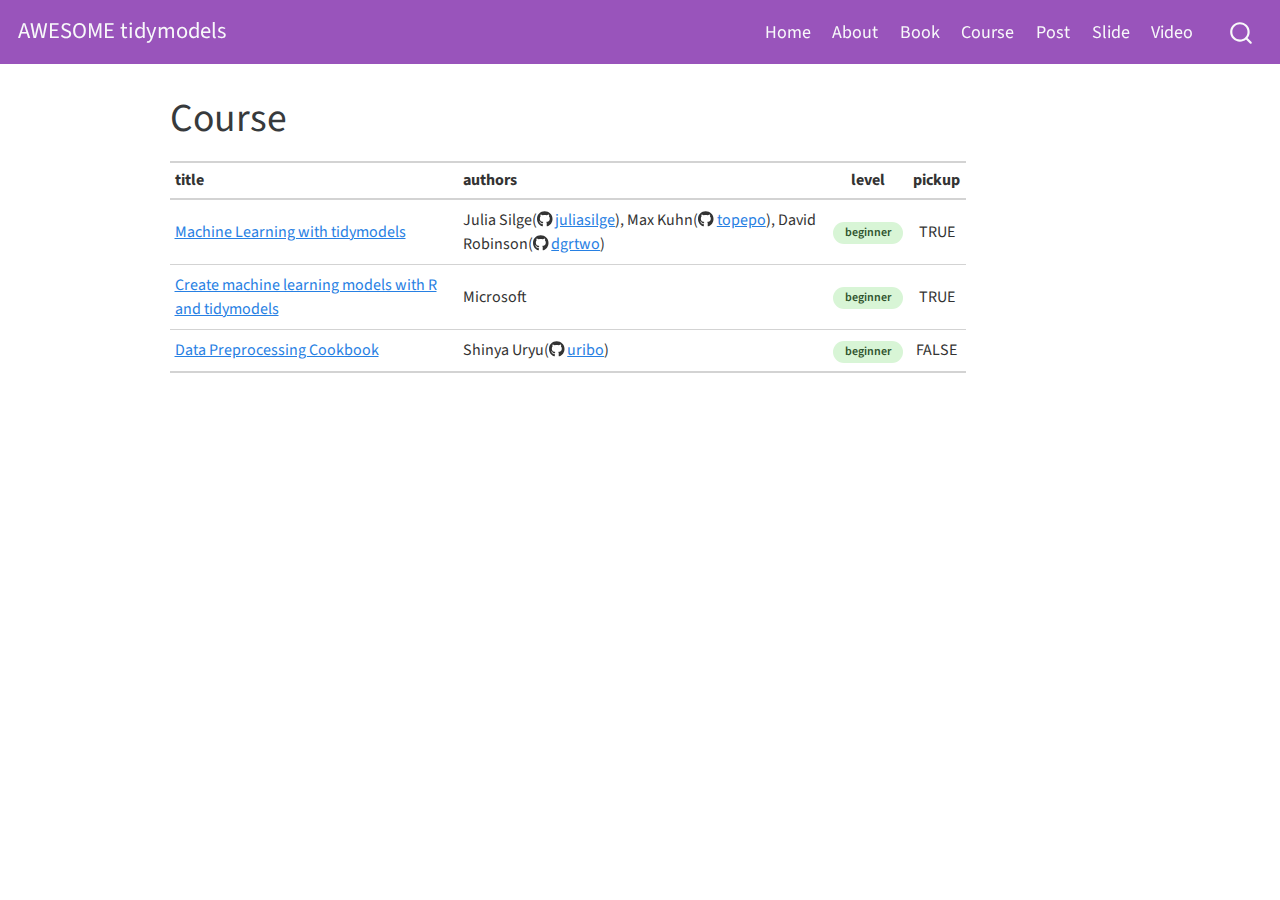
<file: course.html>
<!DOCTYPE html>
<html xmlns="http://www.w3.org/1999/xhtml" lang="en" xml:lang="en"><head>

<meta charset="utf-8">
<meta name="generator" content="quarto-1.0.38">

<meta name="viewport" content="width=device-width, initial-scale=1.0, user-scalable=yes">


<title>AWESOME tidymodels - Course</title>
<style>
code{white-space: pre-wrap;}
span.smallcaps{font-variant: small-caps;}
span.underline{text-decoration: underline;}
div.column{display: inline-block; vertical-align: top; width: 50%;}
div.hanging-indent{margin-left: 1.5em; text-indent: -1.5em;}
ul.task-list{list-style: none;}
</style>


<script src="site_libs/quarto-nav/quarto-nav.js"></script>
<script src="site_libs/clipboard/clipboard.min.js"></script>
<script src="site_libs/quarto-search/autocomplete.umd.js"></script>
<script src="site_libs/quarto-search/fuse.min.js"></script>
<script src="site_libs/quarto-search/quarto-search.js"></script>
<meta name="quarto:offset" content="./">
<script src="site_libs/quarto-html/quarto.js"></script>
<script src="site_libs/quarto-html/popper.min.js"></script>
<script src="site_libs/quarto-html/tippy.umd.min.js"></script>
<script src="site_libs/quarto-html/anchor.min.js"></script>
<link href="site_libs/quarto-html/tippy.css" rel="stylesheet">
<link href="site_libs/quarto-html/quarto-syntax-highlighting.css" rel="stylesheet" id="quarto-text-highlighting-styles">
<script src="site_libs/bootstrap/bootstrap.min.js"></script>
<link href="site_libs/bootstrap/bootstrap-icons.css" rel="stylesheet">
<link href="site_libs/bootstrap/bootstrap.min.css" rel="stylesheet" id="quarto-bootstrap" data-mode="light">
<script id="quarto-search-options" type="application/json">{
  "location": "navbar",
  "copy-button": false,
  "collapse-after": 3,
  "panel-placement": "end",
  "type": "overlay",
  "limit": 20,
  "language": {
    "search-no-results-text": "No results",
    "search-matching-documents-text": "matching documents",
    "search-copy-link-title": "Copy link to search",
    "search-hide-matches-text": "Hide additional matches",
    "search-more-match-text": "more match in this document",
    "search-more-matches-text": "more matches in this document",
    "search-clear-button-title": "Clear",
    "search-detached-cancel-button-title": "Cancel",
    "search-submit-button-title": "Submit"
  }
}</script>


<link rel="stylesheet" href="styles.css">
</head>

<body class="nav-fixed">

<div id="quarto-search-results"></div>
  <header id="quarto-header" class="headroom fixed-top">
    <nav class="navbar navbar-expand-lg navbar-dark ">
      <div class="navbar-container container-fluid">
      <a class="navbar-brand" href="./index.html">
    <span class="navbar-title">AWESOME tidymodels</span>
  </a>
          <button class="navbar-toggler" type="button" data-bs-toggle="collapse" data-bs-target="#navbarCollapse" aria-controls="navbarCollapse" aria-expanded="false" aria-label="Toggle navigation" onclick="if (window.quartoToggleHeadroom) { window.quartoToggleHeadroom(); }">
  <span class="navbar-toggler-icon"></span>
</button>
          <div class="collapse navbar-collapse" id="navbarCollapse">
            <ul class="navbar-nav navbar-nav-scroll ms-auto">
  <li class="nav-item">
    <a class="nav-link" href="./index.html">Home</a>
  </li>  
  <li class="nav-item">
    <a class="nav-link" href="./about.html">About</a>
  </li>  
  <li class="nav-item">
    <a class="nav-link" href="./book.html">Book</a>
  </li>  
  <li class="nav-item">
    <a class="nav-link active" href="./course.html" aria-current="page">Course</a>
  </li>  
  <li class="nav-item">
    <a class="nav-link" href="./post.html">Post</a>
  </li>  
  <li class="nav-item">
    <a class="nav-link" href="./slide.html">Slide</a>
  </li>  
  <li class="nav-item">
    <a class="nav-link" href="./video.html">Video</a>
  </li>  
</ul>
              <div id="quarto-search" class="" title="Search"></div>
          </div> <!-- /navcollapse -->
      </div> <!-- /container-fluid -->
    </nav>
</header>
<!-- content -->
<div id="quarto-content" class="quarto-container page-columns page-rows-contents page-layout-article page-navbar">
<!-- sidebar -->
<!-- margin-sidebar -->
    <div id="quarto-margin-sidebar" class="sidebar margin-sidebar">
        
    </div>
<!-- main -->
<main class="content" id="quarto-document-content">

<header id="title-block-header" class="quarto-title-block default">
<div class="quarto-title">
<h1 class="title">Course</h1>
</div>



<div class="quarto-title-meta">

    
    
  </div>
  

</header>

<div class="cell">
<div class="cell-output-display">

<div id="rjtctpgisw" style="overflow-x:auto;overflow-y:auto;width:auto;height:auto;">
<style>html {
  font-family: -apple-system, BlinkMacSystemFont, 'Segoe UI', Roboto, Oxygen, Ubuntu, Cantarell, 'Helvetica Neue', 'Fira Sans', 'Droid Sans', Arial, sans-serif;
}

#rjtctpgisw .gt_table {
  display: table;
  border-collapse: collapse;
  margin-left: auto;
  margin-right: auto;
  color: #333333;
  font-size: 16px;
  font-weight: normal;
  font-style: normal;
  background-color: #FFFFFF;
  width: auto;
  border-top-style: solid;
  border-top-width: 2px;
  border-top-color: #A8A8A8;
  border-right-style: none;
  border-right-width: 2px;
  border-right-color: #D3D3D3;
  border-bottom-style: solid;
  border-bottom-width: 2px;
  border-bottom-color: #A8A8A8;
  border-left-style: none;
  border-left-width: 2px;
  border-left-color: #D3D3D3;
}

#rjtctpgisw .gt_heading {
  background-color: #FFFFFF;
  text-align: center;
  border-bottom-color: #FFFFFF;
  border-left-style: none;
  border-left-width: 1px;
  border-left-color: #D3D3D3;
  border-right-style: none;
  border-right-width: 1px;
  border-right-color: #D3D3D3;
}

#rjtctpgisw .gt_title {
  color: #333333;
  font-size: 125%;
  font-weight: initial;
  padding-top: 4px;
  padding-bottom: 4px;
  padding-left: 5px;
  padding-right: 5px;
  border-bottom-color: #FFFFFF;
  border-bottom-width: 0;
}

#rjtctpgisw .gt_subtitle {
  color: #333333;
  font-size: 85%;
  font-weight: initial;
  padding-top: 0;
  padding-bottom: 6px;
  padding-left: 5px;
  padding-right: 5px;
  border-top-color: #FFFFFF;
  border-top-width: 0;
}

#rjtctpgisw .gt_bottom_border {
  border-bottom-style: solid;
  border-bottom-width: 2px;
  border-bottom-color: #D3D3D3;
}

#rjtctpgisw .gt_col_headings {
  border-top-style: solid;
  border-top-width: 2px;
  border-top-color: #D3D3D3;
  border-bottom-style: solid;
  border-bottom-width: 2px;
  border-bottom-color: #D3D3D3;
  border-left-style: none;
  border-left-width: 1px;
  border-left-color: #D3D3D3;
  border-right-style: none;
  border-right-width: 1px;
  border-right-color: #D3D3D3;
}

#rjtctpgisw .gt_col_heading {
  color: #333333;
  background-color: #FFFFFF;
  font-size: 100%;
  font-weight: normal;
  text-transform: inherit;
  border-left-style: none;
  border-left-width: 1px;
  border-left-color: #D3D3D3;
  border-right-style: none;
  border-right-width: 1px;
  border-right-color: #D3D3D3;
  vertical-align: bottom;
  padding-top: 5px;
  padding-bottom: 6px;
  padding-left: 5px;
  padding-right: 5px;
  overflow-x: hidden;
}

#rjtctpgisw .gt_column_spanner_outer {
  color: #333333;
  background-color: #FFFFFF;
  font-size: 100%;
  font-weight: normal;
  text-transform: inherit;
  padding-top: 0;
  padding-bottom: 0;
  padding-left: 4px;
  padding-right: 4px;
}

#rjtctpgisw .gt_column_spanner_outer:first-child {
  padding-left: 0;
}

#rjtctpgisw .gt_column_spanner_outer:last-child {
  padding-right: 0;
}

#rjtctpgisw .gt_column_spanner {
  border-bottom-style: solid;
  border-bottom-width: 2px;
  border-bottom-color: #D3D3D3;
  vertical-align: bottom;
  padding-top: 5px;
  padding-bottom: 5px;
  overflow-x: hidden;
  display: inline-block;
  width: 100%;
}

#rjtctpgisw .gt_group_heading {
  padding-top: 8px;
  padding-bottom: 8px;
  padding-left: 5px;
  padding-right: 5px;
  color: #333333;
  background-color: #FFFFFF;
  font-size: 100%;
  font-weight: initial;
  text-transform: inherit;
  border-top-style: solid;
  border-top-width: 2px;
  border-top-color: #D3D3D3;
  border-bottom-style: solid;
  border-bottom-width: 2px;
  border-bottom-color: #D3D3D3;
  border-left-style: none;
  border-left-width: 1px;
  border-left-color: #D3D3D3;
  border-right-style: none;
  border-right-width: 1px;
  border-right-color: #D3D3D3;
  vertical-align: middle;
}

#rjtctpgisw .gt_empty_group_heading {
  padding: 0.5px;
  color: #333333;
  background-color: #FFFFFF;
  font-size: 100%;
  font-weight: initial;
  border-top-style: solid;
  border-top-width: 2px;
  border-top-color: #D3D3D3;
  border-bottom-style: solid;
  border-bottom-width: 2px;
  border-bottom-color: #D3D3D3;
  vertical-align: middle;
}

#rjtctpgisw .gt_from_md > :first-child {
  margin-top: 0;
}

#rjtctpgisw .gt_from_md > :last-child {
  margin-bottom: 0;
}

#rjtctpgisw .gt_row {
  padding-top: 8px;
  padding-bottom: 8px;
  padding-left: 5px;
  padding-right: 5px;
  margin: 10px;
  border-top-style: solid;
  border-top-width: 1px;
  border-top-color: #D3D3D3;
  border-left-style: none;
  border-left-width: 1px;
  border-left-color: #D3D3D3;
  border-right-style: none;
  border-right-width: 1px;
  border-right-color: #D3D3D3;
  vertical-align: middle;
  overflow-x: hidden;
}

#rjtctpgisw .gt_stub {
  color: #333333;
  background-color: #FFFFFF;
  font-size: 100%;
  font-weight: initial;
  text-transform: inherit;
  border-right-style: solid;
  border-right-width: 2px;
  border-right-color: #D3D3D3;
  padding-left: 5px;
  padding-right: 5px;
}

#rjtctpgisw .gt_stub_row_group {
  color: #333333;
  background-color: #FFFFFF;
  font-size: 100%;
  font-weight: initial;
  text-transform: inherit;
  border-right-style: solid;
  border-right-width: 2px;
  border-right-color: #D3D3D3;
  padding-left: 5px;
  padding-right: 5px;
  vertical-align: top;
}

#rjtctpgisw .gt_row_group_first td {
  border-top-width: 2px;
}

#rjtctpgisw .gt_summary_row {
  color: #333333;
  background-color: #FFFFFF;
  text-transform: inherit;
  padding-top: 8px;
  padding-bottom: 8px;
  padding-left: 5px;
  padding-right: 5px;
}

#rjtctpgisw .gt_first_summary_row {
  border-top-style: solid;
  border-top-color: #D3D3D3;
}

#rjtctpgisw .gt_first_summary_row.thick {
  border-top-width: 2px;
}

#rjtctpgisw .gt_last_summary_row {
  padding-top: 8px;
  padding-bottom: 8px;
  padding-left: 5px;
  padding-right: 5px;
  border-bottom-style: solid;
  border-bottom-width: 2px;
  border-bottom-color: #D3D3D3;
}

#rjtctpgisw .gt_grand_summary_row {
  color: #333333;
  background-color: #FFFFFF;
  text-transform: inherit;
  padding-top: 8px;
  padding-bottom: 8px;
  padding-left: 5px;
  padding-right: 5px;
}

#rjtctpgisw .gt_first_grand_summary_row {
  padding-top: 8px;
  padding-bottom: 8px;
  padding-left: 5px;
  padding-right: 5px;
  border-top-style: double;
  border-top-width: 6px;
  border-top-color: #D3D3D3;
}

#rjtctpgisw .gt_striped {
  background-color: rgba(128, 128, 128, 0.05);
}

#rjtctpgisw .gt_table_body {
  border-top-style: solid;
  border-top-width: 2px;
  border-top-color: #D3D3D3;
  border-bottom-style: solid;
  border-bottom-width: 2px;
  border-bottom-color: #D3D3D3;
}

#rjtctpgisw .gt_footnotes {
  color: #333333;
  background-color: #FFFFFF;
  border-bottom-style: none;
  border-bottom-width: 2px;
  border-bottom-color: #D3D3D3;
  border-left-style: none;
  border-left-width: 2px;
  border-left-color: #D3D3D3;
  border-right-style: none;
  border-right-width: 2px;
  border-right-color: #D3D3D3;
}

#rjtctpgisw .gt_footnote {
  margin: 0px;
  font-size: 90%;
  padding-left: 4px;
  padding-right: 4px;
  padding-left: 5px;
  padding-right: 5px;
}

#rjtctpgisw .gt_sourcenotes {
  color: #333333;
  background-color: #FFFFFF;
  border-bottom-style: none;
  border-bottom-width: 2px;
  border-bottom-color: #D3D3D3;
  border-left-style: none;
  border-left-width: 2px;
  border-left-color: #D3D3D3;
  border-right-style: none;
  border-right-width: 2px;
  border-right-color: #D3D3D3;
}

#rjtctpgisw .gt_sourcenote {
  font-size: 90%;
  padding-top: 4px;
  padding-bottom: 4px;
  padding-left: 5px;
  padding-right: 5px;
}

#rjtctpgisw .gt_left {
  text-align: left;
}

#rjtctpgisw .gt_center {
  text-align: center;
}

#rjtctpgisw .gt_right {
  text-align: right;
  font-variant-numeric: tabular-nums;
}

#rjtctpgisw .gt_font_normal {
  font-weight: normal;
}

#rjtctpgisw .gt_font_bold {
  font-weight: bold;
}

#rjtctpgisw .gt_font_italic {
  font-style: italic;
}

#rjtctpgisw .gt_super {
  font-size: 65%;
}

#rjtctpgisw .gt_two_val_uncert {
  display: inline-block;
  line-height: 1em;
  text-align: right;
  font-size: 60%;
  vertical-align: -0.25em;
  margin-left: 0.1em;
}

#rjtctpgisw .gt_footnote_marks {
  font-style: italic;
  font-weight: normal;
  font-size: 75%;
  vertical-align: 0.4em;
}

#rjtctpgisw .gt_asterisk {
  font-size: 100%;
  vertical-align: 0;
}

#rjtctpgisw .gt_slash_mark {
  font-size: 0.7em;
  line-height: 0.7em;
  vertical-align: 0.15em;
}

#rjtctpgisw .gt_fraction_numerator {
  font-size: 0.6em;
  line-height: 0.6em;
  vertical-align: 0.45em;
}

#rjtctpgisw .gt_fraction_denominator {
  font-size: 0.6em;
  line-height: 0.6em;
  vertical-align: -0.05em;
}
</style>
<table class="gt_table">
  
  <thead class="gt_col_headings">
    <tr>
      <th class="gt_col_heading gt_columns_bottom_border gt_left" rowspan="1" colspan="1" style="font-weight: bold;">title</th>
      <th class="gt_col_heading gt_columns_bottom_border gt_left" rowspan="1" colspan="1" style="font-weight: bold;">authors</th>
      <th class="gt_col_heading gt_columns_bottom_border gt_center" rowspan="1" colspan="1" style="font-weight: bold;">level</th>
      <th class="gt_col_heading gt_columns_bottom_border gt_center" rowspan="1" colspan="1" style="font-weight: bold;">pickup</th>
    </tr>
  </thead>
  <tbody class="gt_table_body">
    <tr><td class="gt_row gt_left"><a href="https://workshops.tidymodels.org">Machine Learning with tidymodels</a></td>
<td class="gt_row gt_left">Julia Silge(<svg aria-hidden="true" role="img" viewbox="0 0 496 512" style="height:1em;width:0.97em;vertical-align:-0.125em;margin-left:auto;margin-right:auto;font-size:inherit;fill:currentColor;overflow:visible;position:relative;"><path d="M165.9 397.4c0 2-2.3 3.6-5.2 3.6-3.3 .3-5.6-1.3-5.6-3.6 0-2 2.3-3.6 5.2-3.6 3-.3 5.6 1.3 5.6 3.6zm-31.1-4.5c-.7 2 1.3 4.3 4.3 4.9 2.6 1 5.6 0 6.2-2s-1.3-4.3-4.3-5.2c-2.6-.7-5.5 .3-6.2 2.3zm44.2-1.7c-2.9 .7-4.9 2.6-4.6 4.9 .3 2 2.9 3.3 5.9 2.6 2.9-.7 4.9-2.6 4.6-4.6-.3-1.9-3-3.2-5.9-2.9zM244.8 8C106.1 8 0 113.3 0 252c0 110.9 69.8 205.8 169.5 239.2 12.8 2.3 17.3-5.6 17.3-12.1 0-6.2-.3-40.4-.3-61.4 0 0-70 15-84.7-29.8 0 0-11.4-29.1-27.8-36.6 0 0-22.9-15.7 1.6-15.4 0 0 24.9 2 38.6 25.8 21.9 38.6 58.6 27.5 72.9 20.9 2.3-16 8.8-27.1 16-33.7-55.9-6.2-112.3-14.3-112.3-110.5 0-27.5 7.6-41.3 23.6-58.9-2.6-6.5-11.1-33.3 2.6-67.9 20.9-6.5 69 27 69 27 20-5.6 41.5-8.5 62.8-8.5s42.8 2.9 62.8 8.5c0 0 48.1-33.6 69-27 13.7 34.7 5.2 61.4 2.6 67.9 16 17.7 25.8 31.5 25.8 58.9 0 96.5-58.9 104.2-114.8 110.5 9.2 7.9 17 22.9 17 46.4 0 33.7-.3 75.4-.3 83.6 0 6.5 4.6 14.4 17.3 12.1C428.2 457.8 496 362.9 496 252 496 113.3 383.5 8 244.8 8zM97.2 352.9c-1.3 1-1 3.3 .7 5.2 1.6 1.6 3.9 2.3 5.2 1 1.3-1 1-3.3-.7-5.2-1.6-1.6-3.9-2.3-5.2-1zm-10.8-8.1c-.7 1.3 .3 2.9 2.3 3.9 1.6 1 3.6 .7 4.3-.7 .7-1.3-.3-2.9-2.3-3.9-2-.6-3.6-.3-4.3 .7zm32.4 35.6c-1.6 1.3-1 4.3 1.3 6.2 2.3 2.3 5.2 2.6 6.5 1 1.3-1.3 .7-4.3-1.3-6.2-2.2-2.3-5.2-2.6-6.5-1zm-11.4-14.7c-1.6 1-1.6 3.6 0 5.9 1.6 2.3 4.3 3.3 5.6 2.3 1.6-1.3 1.6-3.9 0-6.2-1.4-2.3-4-3.3-5.6-2z"></path></svg> <a href="https://github.com/juliasilge">juliasilge</a>), Max Kuhn(<svg aria-hidden="true" role="img" viewbox="0 0 496 512" style="height:1em;width:0.97em;vertical-align:-0.125em;margin-left:auto;margin-right:auto;font-size:inherit;fill:currentColor;overflow:visible;position:relative;"><path d="M165.9 397.4c0 2-2.3 3.6-5.2 3.6-3.3 .3-5.6-1.3-5.6-3.6 0-2 2.3-3.6 5.2-3.6 3-.3 5.6 1.3 5.6 3.6zm-31.1-4.5c-.7 2 1.3 4.3 4.3 4.9 2.6 1 5.6 0 6.2-2s-1.3-4.3-4.3-5.2c-2.6-.7-5.5 .3-6.2 2.3zm44.2-1.7c-2.9 .7-4.9 2.6-4.6 4.9 .3 2 2.9 3.3 5.9 2.6 2.9-.7 4.9-2.6 4.6-4.6-.3-1.9-3-3.2-5.9-2.9zM244.8 8C106.1 8 0 113.3 0 252c0 110.9 69.8 205.8 169.5 239.2 12.8 2.3 17.3-5.6 17.3-12.1 0-6.2-.3-40.4-.3-61.4 0 0-70 15-84.7-29.8 0 0-11.4-29.1-27.8-36.6 0 0-22.9-15.7 1.6-15.4 0 0 24.9 2 38.6 25.8 21.9 38.6 58.6 27.5 72.9 20.9 2.3-16 8.8-27.1 16-33.7-55.9-6.2-112.3-14.3-112.3-110.5 0-27.5 7.6-41.3 23.6-58.9-2.6-6.5-11.1-33.3 2.6-67.9 20.9-6.5 69 27 69 27 20-5.6 41.5-8.5 62.8-8.5s42.8 2.9 62.8 8.5c0 0 48.1-33.6 69-27 13.7 34.7 5.2 61.4 2.6 67.9 16 17.7 25.8 31.5 25.8 58.9 0 96.5-58.9 104.2-114.8 110.5 9.2 7.9 17 22.9 17 46.4 0 33.7-.3 75.4-.3 83.6 0 6.5 4.6 14.4 17.3 12.1C428.2 457.8 496 362.9 496 252 496 113.3 383.5 8 244.8 8zM97.2 352.9c-1.3 1-1 3.3 .7 5.2 1.6 1.6 3.9 2.3 5.2 1 1.3-1 1-3.3-.7-5.2-1.6-1.6-3.9-2.3-5.2-1zm-10.8-8.1c-.7 1.3 .3 2.9 2.3 3.9 1.6 1 3.6 .7 4.3-.7 .7-1.3-.3-2.9-2.3-3.9-2-.6-3.6-.3-4.3 .7zm32.4 35.6c-1.6 1.3-1 4.3 1.3 6.2 2.3 2.3 5.2 2.6 6.5 1 1.3-1.3 .7-4.3-1.3-6.2-2.2-2.3-5.2-2.6-6.5-1zm-11.4-14.7c-1.6 1-1.6 3.6 0 5.9 1.6 2.3 4.3 3.3 5.6 2.3 1.6-1.3 1.6-3.9 0-6.2-1.4-2.3-4-3.3-5.6-2z"></path></svg> <a href="https://github.com/topepo">topepo</a>), David Robinson(<svg aria-hidden="true" role="img" viewbox="0 0 496 512" style="height:1em;width:0.97em;vertical-align:-0.125em;margin-left:auto;margin-right:auto;font-size:inherit;fill:currentColor;overflow:visible;position:relative;"><path d="M165.9 397.4c0 2-2.3 3.6-5.2 3.6-3.3 .3-5.6-1.3-5.6-3.6 0-2 2.3-3.6 5.2-3.6 3-.3 5.6 1.3 5.6 3.6zm-31.1-4.5c-.7 2 1.3 4.3 4.3 4.9 2.6 1 5.6 0 6.2-2s-1.3-4.3-4.3-5.2c-2.6-.7-5.5 .3-6.2 2.3zm44.2-1.7c-2.9 .7-4.9 2.6-4.6 4.9 .3 2 2.9 3.3 5.9 2.6 2.9-.7 4.9-2.6 4.6-4.6-.3-1.9-3-3.2-5.9-2.9zM244.8 8C106.1 8 0 113.3 0 252c0 110.9 69.8 205.8 169.5 239.2 12.8 2.3 17.3-5.6 17.3-12.1 0-6.2-.3-40.4-.3-61.4 0 0-70 15-84.7-29.8 0 0-11.4-29.1-27.8-36.6 0 0-22.9-15.7 1.6-15.4 0 0 24.9 2 38.6 25.8 21.9 38.6 58.6 27.5 72.9 20.9 2.3-16 8.8-27.1 16-33.7-55.9-6.2-112.3-14.3-112.3-110.5 0-27.5 7.6-41.3 23.6-58.9-2.6-6.5-11.1-33.3 2.6-67.9 20.9-6.5 69 27 69 27 20-5.6 41.5-8.5 62.8-8.5s42.8 2.9 62.8 8.5c0 0 48.1-33.6 69-27 13.7 34.7 5.2 61.4 2.6 67.9 16 17.7 25.8 31.5 25.8 58.9 0 96.5-58.9 104.2-114.8 110.5 9.2 7.9 17 22.9 17 46.4 0 33.7-.3 75.4-.3 83.6 0 6.5 4.6 14.4 17.3 12.1C428.2 457.8 496 362.9 496 252 496 113.3 383.5 8 244.8 8zM97.2 352.9c-1.3 1-1 3.3 .7 5.2 1.6 1.6 3.9 2.3 5.2 1 1.3-1 1-3.3-.7-5.2-1.6-1.6-3.9-2.3-5.2-1zm-10.8-8.1c-.7 1.3 .3 2.9 2.3 3.9 1.6 1 3.6 .7 4.3-.7 .7-1.3-.3-2.9-2.3-3.9-2-.6-3.6-.3-4.3 .7zm32.4 35.6c-1.6 1.3-1 4.3 1.3 6.2 2.3 2.3 5.2 2.6 6.5 1 1.3-1.3 .7-4.3-1.3-6.2-2.2-2.3-5.2-2.6-6.5-1zm-11.4-14.7c-1.6 1-1.6 3.6 0 5.9 1.6 2.3 4.3 3.3 5.6 2.3 1.6-1.3 1.6-3.9 0-6.2-1.4-2.3-4-3.3-5.6-2z"></path></svg> <a href="https://github.com/dgrtwo">dgrtwo</a>)</td>
<td class="gt_row gt_center"><div style="display: inline-block; padding: 2px 12px; border-radius: 15px; font-weight: 600; font-size: 12px; background: hsl(116, 60%, 90%); color: hsl(116, 30%, 25%);">beginner</div></td>
<td class="gt_row gt_center">TRUE</td></tr>
    <tr><td class="gt_row gt_left"><a href="https://docs.microsoft.com/en-us/learn/paths/machine-learning-with-r/">Create machine learning models with R and tidymodels</a></td>
<td class="gt_row gt_left">Microsoft</td>
<td class="gt_row gt_center"><div style="display: inline-block; padding: 2px 12px; border-radius: 15px; font-weight: 600; font-size: 12px; background: hsl(116, 60%, 90%); color: hsl(116, 30%, 25%);">beginner</div></td>
<td class="gt_row gt_center">TRUE</td></tr>
    <tr><td class="gt_row gt_left"><a href="https://uribo.github.io/dpp-cookbook/">Data Preprocessing Cookbook</a></td>
<td class="gt_row gt_left">Shinya Uryu(<svg aria-hidden="true" role="img" viewbox="0 0 496 512" style="height:1em;width:0.97em;vertical-align:-0.125em;margin-left:auto;margin-right:auto;font-size:inherit;fill:currentColor;overflow:visible;position:relative;"><path d="M165.9 397.4c0 2-2.3 3.6-5.2 3.6-3.3 .3-5.6-1.3-5.6-3.6 0-2 2.3-3.6 5.2-3.6 3-.3 5.6 1.3 5.6 3.6zm-31.1-4.5c-.7 2 1.3 4.3 4.3 4.9 2.6 1 5.6 0 6.2-2s-1.3-4.3-4.3-5.2c-2.6-.7-5.5 .3-6.2 2.3zm44.2-1.7c-2.9 .7-4.9 2.6-4.6 4.9 .3 2 2.9 3.3 5.9 2.6 2.9-.7 4.9-2.6 4.6-4.6-.3-1.9-3-3.2-5.9-2.9zM244.8 8C106.1 8 0 113.3 0 252c0 110.9 69.8 205.8 169.5 239.2 12.8 2.3 17.3-5.6 17.3-12.1 0-6.2-.3-40.4-.3-61.4 0 0-70 15-84.7-29.8 0 0-11.4-29.1-27.8-36.6 0 0-22.9-15.7 1.6-15.4 0 0 24.9 2 38.6 25.8 21.9 38.6 58.6 27.5 72.9 20.9 2.3-16 8.8-27.1 16-33.7-55.9-6.2-112.3-14.3-112.3-110.5 0-27.5 7.6-41.3 23.6-58.9-2.6-6.5-11.1-33.3 2.6-67.9 20.9-6.5 69 27 69 27 20-5.6 41.5-8.5 62.8-8.5s42.8 2.9 62.8 8.5c0 0 48.1-33.6 69-27 13.7 34.7 5.2 61.4 2.6 67.9 16 17.7 25.8 31.5 25.8 58.9 0 96.5-58.9 104.2-114.8 110.5 9.2 7.9 17 22.9 17 46.4 0 33.7-.3 75.4-.3 83.6 0 6.5 4.6 14.4 17.3 12.1C428.2 457.8 496 362.9 496 252 496 113.3 383.5 8 244.8 8zM97.2 352.9c-1.3 1-1 3.3 .7 5.2 1.6 1.6 3.9 2.3 5.2 1 1.3-1 1-3.3-.7-5.2-1.6-1.6-3.9-2.3-5.2-1zm-10.8-8.1c-.7 1.3 .3 2.9 2.3 3.9 1.6 1 3.6 .7 4.3-.7 .7-1.3-.3-2.9-2.3-3.9-2-.6-3.6-.3-4.3 .7zm32.4 35.6c-1.6 1.3-1 4.3 1.3 6.2 2.3 2.3 5.2 2.6 6.5 1 1.3-1.3 .7-4.3-1.3-6.2-2.2-2.3-5.2-2.6-6.5-1zm-11.4-14.7c-1.6 1-1.6 3.6 0 5.9 1.6 2.3 4.3 3.3 5.6 2.3 1.6-1.3 1.6-3.9 0-6.2-1.4-2.3-4-3.3-5.6-2z"></path></svg> <a href="https://github.com/uribo">uribo</a>)</td>
<td class="gt_row gt_center"><div style="display: inline-block; padding: 2px 12px; border-radius: 15px; font-weight: 600; font-size: 12px; background: hsl(116, 60%, 90%); color: hsl(116, 30%, 25%);">beginner</div></td>
<td class="gt_row gt_center">FALSE</td></tr>
  </tbody>
  
  
</table>
</div>
</div>
</div>



</main> <!-- /main -->
<script id="quarto-html-after-body" type="application/javascript">
window.document.addEventListener("DOMContentLoaded", function (event) {
  const toggleBodyColorMode = (bsSheetEl) => {
    const mode = bsSheetEl.getAttribute("data-mode");
    const bodyEl = window.document.querySelector("body");
    if (mode === "dark") {
      bodyEl.classList.add("quarto-dark");
      bodyEl.classList.remove("quarto-light");
    } else {
      bodyEl.classList.add("quarto-light");
      bodyEl.classList.remove("quarto-dark");
    }
  }
  const toggleBodyColorPrimary = () => {
    const bsSheetEl = window.document.querySelector("link#quarto-bootstrap");
    if (bsSheetEl) {
      toggleBodyColorMode(bsSheetEl);
    }
  }
  toggleBodyColorPrimary();  
  const icon = "";
  const anchorJS = new window.AnchorJS();
  anchorJS.options = {
    placement: 'right',
    icon: icon
  };
  anchorJS.add('.anchored');
  const clipboard = new window.ClipboardJS('.code-copy-button', {
    target: function(trigger) {
      return trigger.previousElementSibling;
    }
  });
  clipboard.on('success', function(e) {
    // button target
    const button = e.trigger;
    // don't keep focus
    button.blur();
    // flash "checked"
    button.classList.add('code-copy-button-checked');
    var currentTitle = button.getAttribute("title");
    button.setAttribute("title", "Copied!");
    setTimeout(function() {
      button.setAttribute("title", currentTitle);
      button.classList.remove('code-copy-button-checked');
    }, 1000);
    // clear code selection
    e.clearSelection();
  });
  function tippyHover(el, contentFn) {
    const config = {
      allowHTML: true,
      content: contentFn,
      maxWidth: 500,
      delay: 100,
      arrow: false,
      appendTo: function(el) {
          return el.parentElement;
      },
      interactive: true,
      interactiveBorder: 10,
      theme: 'quarto',
      placement: 'bottom-start'
    };
    window.tippy(el, config); 
  }
  const noterefs = window.document.querySelectorAll('a[role="doc-noteref"]');
  for (var i=0; i<noterefs.length; i++) {
    const ref = noterefs[i];
    tippyHover(ref, function() {
      let href = ref.getAttribute('href');
      try { href = new URL(href).hash; } catch {}
      const id = href.replace(/^#\/?/, "");
      const note = window.document.getElementById(id);
      return note.innerHTML;
    });
  }
  var bibliorefs = window.document.querySelectorAll('a[role="doc-biblioref"]');
  for (var i=0; i<bibliorefs.length; i++) {
    const ref = bibliorefs[i];
    const cites = ref.parentNode.getAttribute('data-cites').split(' ');
    tippyHover(ref, function() {
      var popup = window.document.createElement('div');
      cites.forEach(function(cite) {
        var citeDiv = window.document.createElement('div');
        citeDiv.classList.add('hanging-indent');
        citeDiv.classList.add('csl-entry');
        var biblioDiv = window.document.getElementById('ref-' + cite);
        if (biblioDiv) {
          citeDiv.innerHTML = biblioDiv.innerHTML;
        }
        popup.appendChild(citeDiv);
      });
      return popup.innerHTML;
    });
  }
});
</script>
</div> <!-- /content -->



</body></html>
</file>
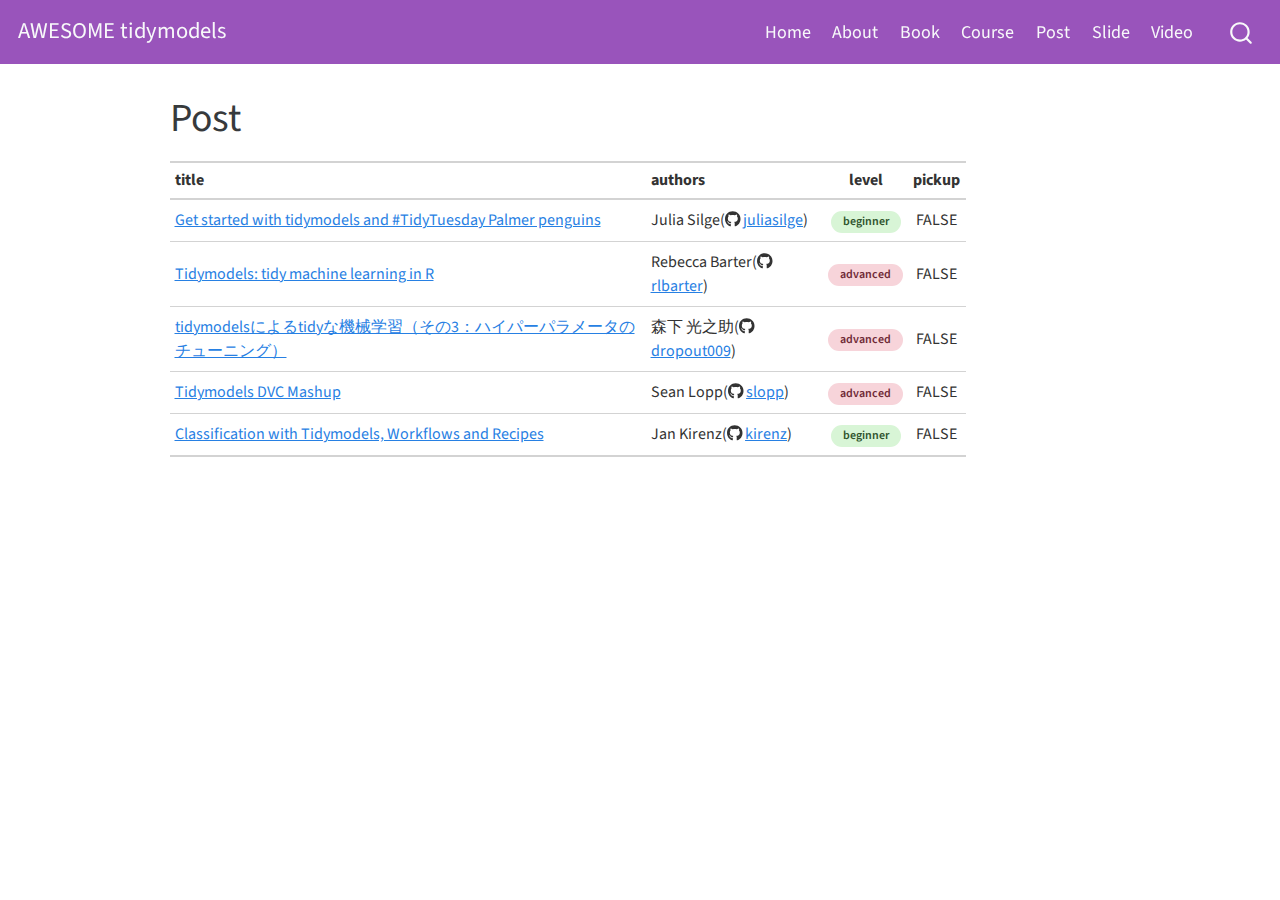
<file: post.html>
<!DOCTYPE html>
<html xmlns="http://www.w3.org/1999/xhtml" lang="en" xml:lang="en"><head>

<meta charset="utf-8">
<meta name="generator" content="quarto-1.0.38">

<meta name="viewport" content="width=device-width, initial-scale=1.0, user-scalable=yes">


<title>AWESOME tidymodels - Post</title>
<style>
code{white-space: pre-wrap;}
span.smallcaps{font-variant: small-caps;}
span.underline{text-decoration: underline;}
div.column{display: inline-block; vertical-align: top; width: 50%;}
div.hanging-indent{margin-left: 1.5em; text-indent: -1.5em;}
ul.task-list{list-style: none;}
</style>


<script src="site_libs/quarto-nav/quarto-nav.js"></script>
<script src="site_libs/clipboard/clipboard.min.js"></script>
<script src="site_libs/quarto-search/autocomplete.umd.js"></script>
<script src="site_libs/quarto-search/fuse.min.js"></script>
<script src="site_libs/quarto-search/quarto-search.js"></script>
<meta name="quarto:offset" content="./">
<script src="site_libs/quarto-html/quarto.js"></script>
<script src="site_libs/quarto-html/popper.min.js"></script>
<script src="site_libs/quarto-html/tippy.umd.min.js"></script>
<script src="site_libs/quarto-html/anchor.min.js"></script>
<link href="site_libs/quarto-html/tippy.css" rel="stylesheet">
<link href="site_libs/quarto-html/quarto-syntax-highlighting.css" rel="stylesheet" id="quarto-text-highlighting-styles">
<script src="site_libs/bootstrap/bootstrap.min.js"></script>
<link href="site_libs/bootstrap/bootstrap-icons.css" rel="stylesheet">
<link href="site_libs/bootstrap/bootstrap.min.css" rel="stylesheet" id="quarto-bootstrap" data-mode="light">
<script id="quarto-search-options" type="application/json">{
  "location": "navbar",
  "copy-button": false,
  "collapse-after": 3,
  "panel-placement": "end",
  "type": "overlay",
  "limit": 20,
  "language": {
    "search-no-results-text": "No results",
    "search-matching-documents-text": "matching documents",
    "search-copy-link-title": "Copy link to search",
    "search-hide-matches-text": "Hide additional matches",
    "search-more-match-text": "more match in this document",
    "search-more-matches-text": "more matches in this document",
    "search-clear-button-title": "Clear",
    "search-detached-cancel-button-title": "Cancel",
    "search-submit-button-title": "Submit"
  }
}</script>


<link rel="stylesheet" href="styles.css">
</head>

<body class="nav-fixed">

<div id="quarto-search-results"></div>
  <header id="quarto-header" class="headroom fixed-top">
    <nav class="navbar navbar-expand-lg navbar-dark ">
      <div class="navbar-container container-fluid">
      <a class="navbar-brand" href="./index.html">
    <span class="navbar-title">AWESOME tidymodels</span>
  </a>
          <button class="navbar-toggler" type="button" data-bs-toggle="collapse" data-bs-target="#navbarCollapse" aria-controls="navbarCollapse" aria-expanded="false" aria-label="Toggle navigation" onclick="if (window.quartoToggleHeadroom) { window.quartoToggleHeadroom(); }">
  <span class="navbar-toggler-icon"></span>
</button>
          <div class="collapse navbar-collapse" id="navbarCollapse">
            <ul class="navbar-nav navbar-nav-scroll ms-auto">
  <li class="nav-item">
    <a class="nav-link" href="./index.html">Home</a>
  </li>  
  <li class="nav-item">
    <a class="nav-link" href="./about.html">About</a>
  </li>  
  <li class="nav-item">
    <a class="nav-link" href="./book.html">Book</a>
  </li>  
  <li class="nav-item">
    <a class="nav-link" href="./course.html">Course</a>
  </li>  
  <li class="nav-item">
    <a class="nav-link active" href="./post.html" aria-current="page">Post</a>
  </li>  
  <li class="nav-item">
    <a class="nav-link" href="./slide.html">Slide</a>
  </li>  
  <li class="nav-item">
    <a class="nav-link" href="./video.html">Video</a>
  </li>  
</ul>
              <div id="quarto-search" class="" title="Search"></div>
          </div> <!-- /navcollapse -->
      </div> <!-- /container-fluid -->
    </nav>
</header>
<!-- content -->
<div id="quarto-content" class="quarto-container page-columns page-rows-contents page-layout-article page-navbar">
<!-- sidebar -->
<!-- margin-sidebar -->
    <div id="quarto-margin-sidebar" class="sidebar margin-sidebar">
        
    </div>
<!-- main -->
<main class="content" id="quarto-document-content">

<header id="title-block-header" class="quarto-title-block default">
<div class="quarto-title">
<h1 class="title">Post</h1>
</div>



<div class="quarto-title-meta">

    
    
  </div>
  

</header>

<div class="cell">
<div class="cell-output-display">

<div id="rshbixgfjm" style="overflow-x:auto;overflow-y:auto;width:auto;height:auto;">
<style>html {
  font-family: -apple-system, BlinkMacSystemFont, 'Segoe UI', Roboto, Oxygen, Ubuntu, Cantarell, 'Helvetica Neue', 'Fira Sans', 'Droid Sans', Arial, sans-serif;
}

#rshbixgfjm .gt_table {
  display: table;
  border-collapse: collapse;
  margin-left: auto;
  margin-right: auto;
  color: #333333;
  font-size: 16px;
  font-weight: normal;
  font-style: normal;
  background-color: #FFFFFF;
  width: auto;
  border-top-style: solid;
  border-top-width: 2px;
  border-top-color: #A8A8A8;
  border-right-style: none;
  border-right-width: 2px;
  border-right-color: #D3D3D3;
  border-bottom-style: solid;
  border-bottom-width: 2px;
  border-bottom-color: #A8A8A8;
  border-left-style: none;
  border-left-width: 2px;
  border-left-color: #D3D3D3;
}

#rshbixgfjm .gt_heading {
  background-color: #FFFFFF;
  text-align: center;
  border-bottom-color: #FFFFFF;
  border-left-style: none;
  border-left-width: 1px;
  border-left-color: #D3D3D3;
  border-right-style: none;
  border-right-width: 1px;
  border-right-color: #D3D3D3;
}

#rshbixgfjm .gt_title {
  color: #333333;
  font-size: 125%;
  font-weight: initial;
  padding-top: 4px;
  padding-bottom: 4px;
  padding-left: 5px;
  padding-right: 5px;
  border-bottom-color: #FFFFFF;
  border-bottom-width: 0;
}

#rshbixgfjm .gt_subtitle {
  color: #333333;
  font-size: 85%;
  font-weight: initial;
  padding-top: 0;
  padding-bottom: 6px;
  padding-left: 5px;
  padding-right: 5px;
  border-top-color: #FFFFFF;
  border-top-width: 0;
}

#rshbixgfjm .gt_bottom_border {
  border-bottom-style: solid;
  border-bottom-width: 2px;
  border-bottom-color: #D3D3D3;
}

#rshbixgfjm .gt_col_headings {
  border-top-style: solid;
  border-top-width: 2px;
  border-top-color: #D3D3D3;
  border-bottom-style: solid;
  border-bottom-width: 2px;
  border-bottom-color: #D3D3D3;
  border-left-style: none;
  border-left-width: 1px;
  border-left-color: #D3D3D3;
  border-right-style: none;
  border-right-width: 1px;
  border-right-color: #D3D3D3;
}

#rshbixgfjm .gt_col_heading {
  color: #333333;
  background-color: #FFFFFF;
  font-size: 100%;
  font-weight: normal;
  text-transform: inherit;
  border-left-style: none;
  border-left-width: 1px;
  border-left-color: #D3D3D3;
  border-right-style: none;
  border-right-width: 1px;
  border-right-color: #D3D3D3;
  vertical-align: bottom;
  padding-top: 5px;
  padding-bottom: 6px;
  padding-left: 5px;
  padding-right: 5px;
  overflow-x: hidden;
}

#rshbixgfjm .gt_column_spanner_outer {
  color: #333333;
  background-color: #FFFFFF;
  font-size: 100%;
  font-weight: normal;
  text-transform: inherit;
  padding-top: 0;
  padding-bottom: 0;
  padding-left: 4px;
  padding-right: 4px;
}

#rshbixgfjm .gt_column_spanner_outer:first-child {
  padding-left: 0;
}

#rshbixgfjm .gt_column_spanner_outer:last-child {
  padding-right: 0;
}

#rshbixgfjm .gt_column_spanner {
  border-bottom-style: solid;
  border-bottom-width: 2px;
  border-bottom-color: #D3D3D3;
  vertical-align: bottom;
  padding-top: 5px;
  padding-bottom: 5px;
  overflow-x: hidden;
  display: inline-block;
  width: 100%;
}

#rshbixgfjm .gt_group_heading {
  padding-top: 8px;
  padding-bottom: 8px;
  padding-left: 5px;
  padding-right: 5px;
  color: #333333;
  background-color: #FFFFFF;
  font-size: 100%;
  font-weight: initial;
  text-transform: inherit;
  border-top-style: solid;
  border-top-width: 2px;
  border-top-color: #D3D3D3;
  border-bottom-style: solid;
  border-bottom-width: 2px;
  border-bottom-color: #D3D3D3;
  border-left-style: none;
  border-left-width: 1px;
  border-left-color: #D3D3D3;
  border-right-style: none;
  border-right-width: 1px;
  border-right-color: #D3D3D3;
  vertical-align: middle;
}

#rshbixgfjm .gt_empty_group_heading {
  padding: 0.5px;
  color: #333333;
  background-color: #FFFFFF;
  font-size: 100%;
  font-weight: initial;
  border-top-style: solid;
  border-top-width: 2px;
  border-top-color: #D3D3D3;
  border-bottom-style: solid;
  border-bottom-width: 2px;
  border-bottom-color: #D3D3D3;
  vertical-align: middle;
}

#rshbixgfjm .gt_from_md > :first-child {
  margin-top: 0;
}

#rshbixgfjm .gt_from_md > :last-child {
  margin-bottom: 0;
}

#rshbixgfjm .gt_row {
  padding-top: 8px;
  padding-bottom: 8px;
  padding-left: 5px;
  padding-right: 5px;
  margin: 10px;
  border-top-style: solid;
  border-top-width: 1px;
  border-top-color: #D3D3D3;
  border-left-style: none;
  border-left-width: 1px;
  border-left-color: #D3D3D3;
  border-right-style: none;
  border-right-width: 1px;
  border-right-color: #D3D3D3;
  vertical-align: middle;
  overflow-x: hidden;
}

#rshbixgfjm .gt_stub {
  color: #333333;
  background-color: #FFFFFF;
  font-size: 100%;
  font-weight: initial;
  text-transform: inherit;
  border-right-style: solid;
  border-right-width: 2px;
  border-right-color: #D3D3D3;
  padding-left: 5px;
  padding-right: 5px;
}

#rshbixgfjm .gt_stub_row_group {
  color: #333333;
  background-color: #FFFFFF;
  font-size: 100%;
  font-weight: initial;
  text-transform: inherit;
  border-right-style: solid;
  border-right-width: 2px;
  border-right-color: #D3D3D3;
  padding-left: 5px;
  padding-right: 5px;
  vertical-align: top;
}

#rshbixgfjm .gt_row_group_first td {
  border-top-width: 2px;
}

#rshbixgfjm .gt_summary_row {
  color: #333333;
  background-color: #FFFFFF;
  text-transform: inherit;
  padding-top: 8px;
  padding-bottom: 8px;
  padding-left: 5px;
  padding-right: 5px;
}

#rshbixgfjm .gt_first_summary_row {
  border-top-style: solid;
  border-top-color: #D3D3D3;
}

#rshbixgfjm .gt_first_summary_row.thick {
  border-top-width: 2px;
}

#rshbixgfjm .gt_last_summary_row {
  padding-top: 8px;
  padding-bottom: 8px;
  padding-left: 5px;
  padding-right: 5px;
  border-bottom-style: solid;
  border-bottom-width: 2px;
  border-bottom-color: #D3D3D3;
}

#rshbixgfjm .gt_grand_summary_row {
  color: #333333;
  background-color: #FFFFFF;
  text-transform: inherit;
  padding-top: 8px;
  padding-bottom: 8px;
  padding-left: 5px;
  padding-right: 5px;
}

#rshbixgfjm .gt_first_grand_summary_row {
  padding-top: 8px;
  padding-bottom: 8px;
  padding-left: 5px;
  padding-right: 5px;
  border-top-style: double;
  border-top-width: 6px;
  border-top-color: #D3D3D3;
}

#rshbixgfjm .gt_striped {
  background-color: rgba(128, 128, 128, 0.05);
}

#rshbixgfjm .gt_table_body {
  border-top-style: solid;
  border-top-width: 2px;
  border-top-color: #D3D3D3;
  border-bottom-style: solid;
  border-bottom-width: 2px;
  border-bottom-color: #D3D3D3;
}

#rshbixgfjm .gt_footnotes {
  color: #333333;
  background-color: #FFFFFF;
  border-bottom-style: none;
  border-bottom-width: 2px;
  border-bottom-color: #D3D3D3;
  border-left-style: none;
  border-left-width: 2px;
  border-left-color: #D3D3D3;
  border-right-style: none;
  border-right-width: 2px;
  border-right-color: #D3D3D3;
}

#rshbixgfjm .gt_footnote {
  margin: 0px;
  font-size: 90%;
  padding-left: 4px;
  padding-right: 4px;
  padding-left: 5px;
  padding-right: 5px;
}

#rshbixgfjm .gt_sourcenotes {
  color: #333333;
  background-color: #FFFFFF;
  border-bottom-style: none;
  border-bottom-width: 2px;
  border-bottom-color: #D3D3D3;
  border-left-style: none;
  border-left-width: 2px;
  border-left-color: #D3D3D3;
  border-right-style: none;
  border-right-width: 2px;
  border-right-color: #D3D3D3;
}

#rshbixgfjm .gt_sourcenote {
  font-size: 90%;
  padding-top: 4px;
  padding-bottom: 4px;
  padding-left: 5px;
  padding-right: 5px;
}

#rshbixgfjm .gt_left {
  text-align: left;
}

#rshbixgfjm .gt_center {
  text-align: center;
}

#rshbixgfjm .gt_right {
  text-align: right;
  font-variant-numeric: tabular-nums;
}

#rshbixgfjm .gt_font_normal {
  font-weight: normal;
}

#rshbixgfjm .gt_font_bold {
  font-weight: bold;
}

#rshbixgfjm .gt_font_italic {
  font-style: italic;
}

#rshbixgfjm .gt_super {
  font-size: 65%;
}

#rshbixgfjm .gt_two_val_uncert {
  display: inline-block;
  line-height: 1em;
  text-align: right;
  font-size: 60%;
  vertical-align: -0.25em;
  margin-left: 0.1em;
}

#rshbixgfjm .gt_footnote_marks {
  font-style: italic;
  font-weight: normal;
  font-size: 75%;
  vertical-align: 0.4em;
}

#rshbixgfjm .gt_asterisk {
  font-size: 100%;
  vertical-align: 0;
}

#rshbixgfjm .gt_slash_mark {
  font-size: 0.7em;
  line-height: 0.7em;
  vertical-align: 0.15em;
}

#rshbixgfjm .gt_fraction_numerator {
  font-size: 0.6em;
  line-height: 0.6em;
  vertical-align: 0.45em;
}

#rshbixgfjm .gt_fraction_denominator {
  font-size: 0.6em;
  line-height: 0.6em;
  vertical-align: -0.05em;
}
</style>
<table class="gt_table">
  
  <thead class="gt_col_headings">
    <tr>
      <th class="gt_col_heading gt_columns_bottom_border gt_left" rowspan="1" colspan="1" style="font-weight: bold;">title</th>
      <th class="gt_col_heading gt_columns_bottom_border gt_left" rowspan="1" colspan="1" style="font-weight: bold;">authors</th>
      <th class="gt_col_heading gt_columns_bottom_border gt_center" rowspan="1" colspan="1" style="font-weight: bold;">level</th>
      <th class="gt_col_heading gt_columns_bottom_border gt_center" rowspan="1" colspan="1" style="font-weight: bold;">pickup</th>
    </tr>
  </thead>
  <tbody class="gt_table_body">
    <tr><td class="gt_row gt_left"><a href="https://juliasilge.com/blog/palmer-penguins/">Get started with tidymodels and #TidyTuesday Palmer penguins</a></td>
<td class="gt_row gt_left">Julia Silge(<svg aria-hidden="true" role="img" viewbox="0 0 496 512" style="height:1em;width:0.97em;vertical-align:-0.125em;margin-left:auto;margin-right:auto;font-size:inherit;fill:currentColor;overflow:visible;position:relative;"><path d="M165.9 397.4c0 2-2.3 3.6-5.2 3.6-3.3 .3-5.6-1.3-5.6-3.6 0-2 2.3-3.6 5.2-3.6 3-.3 5.6 1.3 5.6 3.6zm-31.1-4.5c-.7 2 1.3 4.3 4.3 4.9 2.6 1 5.6 0 6.2-2s-1.3-4.3-4.3-5.2c-2.6-.7-5.5 .3-6.2 2.3zm44.2-1.7c-2.9 .7-4.9 2.6-4.6 4.9 .3 2 2.9 3.3 5.9 2.6 2.9-.7 4.9-2.6 4.6-4.6-.3-1.9-3-3.2-5.9-2.9zM244.8 8C106.1 8 0 113.3 0 252c0 110.9 69.8 205.8 169.5 239.2 12.8 2.3 17.3-5.6 17.3-12.1 0-6.2-.3-40.4-.3-61.4 0 0-70 15-84.7-29.8 0 0-11.4-29.1-27.8-36.6 0 0-22.9-15.7 1.6-15.4 0 0 24.9 2 38.6 25.8 21.9 38.6 58.6 27.5 72.9 20.9 2.3-16 8.8-27.1 16-33.7-55.9-6.2-112.3-14.3-112.3-110.5 0-27.5 7.6-41.3 23.6-58.9-2.6-6.5-11.1-33.3 2.6-67.9 20.9-6.5 69 27 69 27 20-5.6 41.5-8.5 62.8-8.5s42.8 2.9 62.8 8.5c0 0 48.1-33.6 69-27 13.7 34.7 5.2 61.4 2.6 67.9 16 17.7 25.8 31.5 25.8 58.9 0 96.5-58.9 104.2-114.8 110.5 9.2 7.9 17 22.9 17 46.4 0 33.7-.3 75.4-.3 83.6 0 6.5 4.6 14.4 17.3 12.1C428.2 457.8 496 362.9 496 252 496 113.3 383.5 8 244.8 8zM97.2 352.9c-1.3 1-1 3.3 .7 5.2 1.6 1.6 3.9 2.3 5.2 1 1.3-1 1-3.3-.7-5.2-1.6-1.6-3.9-2.3-5.2-1zm-10.8-8.1c-.7 1.3 .3 2.9 2.3 3.9 1.6 1 3.6 .7 4.3-.7 .7-1.3-.3-2.9-2.3-3.9-2-.6-3.6-.3-4.3 .7zm32.4 35.6c-1.6 1.3-1 4.3 1.3 6.2 2.3 2.3 5.2 2.6 6.5 1 1.3-1.3 .7-4.3-1.3-6.2-2.2-2.3-5.2-2.6-6.5-1zm-11.4-14.7c-1.6 1-1.6 3.6 0 5.9 1.6 2.3 4.3 3.3 5.6 2.3 1.6-1.3 1.6-3.9 0-6.2-1.4-2.3-4-3.3-5.6-2z"></path></svg> <a href="https://github.com/juliasilge">juliasilge</a>)</td>
<td class="gt_row gt_center"><div style="display: inline-block; padding: 2px 12px; border-radius: 15px; font-weight: 600; font-size: 12px; background: hsl(116, 60%, 90%); color: hsl(116, 30%, 25%);">beginner</div></td>
<td class="gt_row gt_center">FALSE</td></tr>
    <tr><td class="gt_row gt_left"><a href="https://www.rebeccabarter.com/blog/2020-03-25_machine_learning/">Tidymodels: tidy machine learning in R</a></td>
<td class="gt_row gt_left">Rebecca Barter(<svg aria-hidden="true" role="img" viewbox="0 0 496 512" style="height:1em;width:0.97em;vertical-align:-0.125em;margin-left:auto;margin-right:auto;font-size:inherit;fill:currentColor;overflow:visible;position:relative;"><path d="M165.9 397.4c0 2-2.3 3.6-5.2 3.6-3.3 .3-5.6-1.3-5.6-3.6 0-2 2.3-3.6 5.2-3.6 3-.3 5.6 1.3 5.6 3.6zm-31.1-4.5c-.7 2 1.3 4.3 4.3 4.9 2.6 1 5.6 0 6.2-2s-1.3-4.3-4.3-5.2c-2.6-.7-5.5 .3-6.2 2.3zm44.2-1.7c-2.9 .7-4.9 2.6-4.6 4.9 .3 2 2.9 3.3 5.9 2.6 2.9-.7 4.9-2.6 4.6-4.6-.3-1.9-3-3.2-5.9-2.9zM244.8 8C106.1 8 0 113.3 0 252c0 110.9 69.8 205.8 169.5 239.2 12.8 2.3 17.3-5.6 17.3-12.1 0-6.2-.3-40.4-.3-61.4 0 0-70 15-84.7-29.8 0 0-11.4-29.1-27.8-36.6 0 0-22.9-15.7 1.6-15.4 0 0 24.9 2 38.6 25.8 21.9 38.6 58.6 27.5 72.9 20.9 2.3-16 8.8-27.1 16-33.7-55.9-6.2-112.3-14.3-112.3-110.5 0-27.5 7.6-41.3 23.6-58.9-2.6-6.5-11.1-33.3 2.6-67.9 20.9-6.5 69 27 69 27 20-5.6 41.5-8.5 62.8-8.5s42.8 2.9 62.8 8.5c0 0 48.1-33.6 69-27 13.7 34.7 5.2 61.4 2.6 67.9 16 17.7 25.8 31.5 25.8 58.9 0 96.5-58.9 104.2-114.8 110.5 9.2 7.9 17 22.9 17 46.4 0 33.7-.3 75.4-.3 83.6 0 6.5 4.6 14.4 17.3 12.1C428.2 457.8 496 362.9 496 252 496 113.3 383.5 8 244.8 8zM97.2 352.9c-1.3 1-1 3.3 .7 5.2 1.6 1.6 3.9 2.3 5.2 1 1.3-1 1-3.3-.7-5.2-1.6-1.6-3.9-2.3-5.2-1zm-10.8-8.1c-.7 1.3 .3 2.9 2.3 3.9 1.6 1 3.6 .7 4.3-.7 .7-1.3-.3-2.9-2.3-3.9-2-.6-3.6-.3-4.3 .7zm32.4 35.6c-1.6 1.3-1 4.3 1.3 6.2 2.3 2.3 5.2 2.6 6.5 1 1.3-1.3 .7-4.3-1.3-6.2-2.2-2.3-5.2-2.6-6.5-1zm-11.4-14.7c-1.6 1-1.6 3.6 0 5.9 1.6 2.3 4.3 3.3 5.6 2.3 1.6-1.3 1.6-3.9 0-6.2-1.4-2.3-4-3.3-5.6-2z"></path></svg> <a href="https://github.com/rlbarter">rlbarter</a>)</td>
<td class="gt_row gt_center"><div style="display: inline-block; padding: 2px 12px; border-radius: 15px; font-weight: 600; font-size: 12px; background: hsl(350, 70%, 90%); color: hsl(350, 45%, 30%);">advanced</div></td>
<td class="gt_row gt_center">FALSE</td></tr>
    <tr><td class="gt_row gt_left"><a href="https://dropout009.hatenablog.com/entry/2019/11/10/125650">tidymodelsによるtidyな機械学習（その3：ハイパーパラメータのチューニング）</a></td>
<td class="gt_row gt_left">森下 光之助(<svg aria-hidden="true" role="img" viewbox="0 0 496 512" style="height:1em;width:0.97em;vertical-align:-0.125em;margin-left:auto;margin-right:auto;font-size:inherit;fill:currentColor;overflow:visible;position:relative;"><path d="M165.9 397.4c0 2-2.3 3.6-5.2 3.6-3.3 .3-5.6-1.3-5.6-3.6 0-2 2.3-3.6 5.2-3.6 3-.3 5.6 1.3 5.6 3.6zm-31.1-4.5c-.7 2 1.3 4.3 4.3 4.9 2.6 1 5.6 0 6.2-2s-1.3-4.3-4.3-5.2c-2.6-.7-5.5 .3-6.2 2.3zm44.2-1.7c-2.9 .7-4.9 2.6-4.6 4.9 .3 2 2.9 3.3 5.9 2.6 2.9-.7 4.9-2.6 4.6-4.6-.3-1.9-3-3.2-5.9-2.9zM244.8 8C106.1 8 0 113.3 0 252c0 110.9 69.8 205.8 169.5 239.2 12.8 2.3 17.3-5.6 17.3-12.1 0-6.2-.3-40.4-.3-61.4 0 0-70 15-84.7-29.8 0 0-11.4-29.1-27.8-36.6 0 0-22.9-15.7 1.6-15.4 0 0 24.9 2 38.6 25.8 21.9 38.6 58.6 27.5 72.9 20.9 2.3-16 8.8-27.1 16-33.7-55.9-6.2-112.3-14.3-112.3-110.5 0-27.5 7.6-41.3 23.6-58.9-2.6-6.5-11.1-33.3 2.6-67.9 20.9-6.5 69 27 69 27 20-5.6 41.5-8.5 62.8-8.5s42.8 2.9 62.8 8.5c0 0 48.1-33.6 69-27 13.7 34.7 5.2 61.4 2.6 67.9 16 17.7 25.8 31.5 25.8 58.9 0 96.5-58.9 104.2-114.8 110.5 9.2 7.9 17 22.9 17 46.4 0 33.7-.3 75.4-.3 83.6 0 6.5 4.6 14.4 17.3 12.1C428.2 457.8 496 362.9 496 252 496 113.3 383.5 8 244.8 8zM97.2 352.9c-1.3 1-1 3.3 .7 5.2 1.6 1.6 3.9 2.3 5.2 1 1.3-1 1-3.3-.7-5.2-1.6-1.6-3.9-2.3-5.2-1zm-10.8-8.1c-.7 1.3 .3 2.9 2.3 3.9 1.6 1 3.6 .7 4.3-.7 .7-1.3-.3-2.9-2.3-3.9-2-.6-3.6-.3-4.3 .7zm32.4 35.6c-1.6 1.3-1 4.3 1.3 6.2 2.3 2.3 5.2 2.6 6.5 1 1.3-1.3 .7-4.3-1.3-6.2-2.2-2.3-5.2-2.6-6.5-1zm-11.4-14.7c-1.6 1-1.6 3.6 0 5.9 1.6 2.3 4.3 3.3 5.6 2.3 1.6-1.3 1.6-3.9 0-6.2-1.4-2.3-4-3.3-5.6-2z"></path></svg> <a href="https://github.com/dropout009">dropout009</a>)</td>
<td class="gt_row gt_center"><div style="display: inline-block; padding: 2px 12px; border-radius: 15px; font-weight: 600; font-size: 12px; background: hsl(350, 70%, 90%); color: hsl(350, 45%, 30%);">advanced</div></td>
<td class="gt_row gt_center">FALSE</td></tr>
    <tr><td class="gt_row gt_left"><a href="https://loppsided.blog/posts/2020-10-26-tidymodels-dvc-mashup/">Tidymodels DVC Mashup</a></td>
<td class="gt_row gt_left">Sean Lopp(<svg aria-hidden="true" role="img" viewbox="0 0 496 512" style="height:1em;width:0.97em;vertical-align:-0.125em;margin-left:auto;margin-right:auto;font-size:inherit;fill:currentColor;overflow:visible;position:relative;"><path d="M165.9 397.4c0 2-2.3 3.6-5.2 3.6-3.3 .3-5.6-1.3-5.6-3.6 0-2 2.3-3.6 5.2-3.6 3-.3 5.6 1.3 5.6 3.6zm-31.1-4.5c-.7 2 1.3 4.3 4.3 4.9 2.6 1 5.6 0 6.2-2s-1.3-4.3-4.3-5.2c-2.6-.7-5.5 .3-6.2 2.3zm44.2-1.7c-2.9 .7-4.9 2.6-4.6 4.9 .3 2 2.9 3.3 5.9 2.6 2.9-.7 4.9-2.6 4.6-4.6-.3-1.9-3-3.2-5.9-2.9zM244.8 8C106.1 8 0 113.3 0 252c0 110.9 69.8 205.8 169.5 239.2 12.8 2.3 17.3-5.6 17.3-12.1 0-6.2-.3-40.4-.3-61.4 0 0-70 15-84.7-29.8 0 0-11.4-29.1-27.8-36.6 0 0-22.9-15.7 1.6-15.4 0 0 24.9 2 38.6 25.8 21.9 38.6 58.6 27.5 72.9 20.9 2.3-16 8.8-27.1 16-33.7-55.9-6.2-112.3-14.3-112.3-110.5 0-27.5 7.6-41.3 23.6-58.9-2.6-6.5-11.1-33.3 2.6-67.9 20.9-6.5 69 27 69 27 20-5.6 41.5-8.5 62.8-8.5s42.8 2.9 62.8 8.5c0 0 48.1-33.6 69-27 13.7 34.7 5.2 61.4 2.6 67.9 16 17.7 25.8 31.5 25.8 58.9 0 96.5-58.9 104.2-114.8 110.5 9.2 7.9 17 22.9 17 46.4 0 33.7-.3 75.4-.3 83.6 0 6.5 4.6 14.4 17.3 12.1C428.2 457.8 496 362.9 496 252 496 113.3 383.5 8 244.8 8zM97.2 352.9c-1.3 1-1 3.3 .7 5.2 1.6 1.6 3.9 2.3 5.2 1 1.3-1 1-3.3-.7-5.2-1.6-1.6-3.9-2.3-5.2-1zm-10.8-8.1c-.7 1.3 .3 2.9 2.3 3.9 1.6 1 3.6 .7 4.3-.7 .7-1.3-.3-2.9-2.3-3.9-2-.6-3.6-.3-4.3 .7zm32.4 35.6c-1.6 1.3-1 4.3 1.3 6.2 2.3 2.3 5.2 2.6 6.5 1 1.3-1.3 .7-4.3-1.3-6.2-2.2-2.3-5.2-2.6-6.5-1zm-11.4-14.7c-1.6 1-1.6 3.6 0 5.9 1.6 2.3 4.3 3.3 5.6 2.3 1.6-1.3 1.6-3.9 0-6.2-1.4-2.3-4-3.3-5.6-2z"></path></svg> <a href="https://github.com/slopp">slopp</a>)</td>
<td class="gt_row gt_center"><div style="display: inline-block; padding: 2px 12px; border-radius: 15px; font-weight: 600; font-size: 12px; background: hsl(350, 70%, 90%); color: hsl(350, 45%, 30%);">advanced</div></td>
<td class="gt_row gt_center">FALSE</td></tr>
    <tr><td class="gt_row gt_left"><a href="https://www.kirenz.com/post/2021-02-17-r-classification-tidymodels/">Classification with Tidymodels, Workflows and Recipes</a></td>
<td class="gt_row gt_left">Jan Kirenz(<svg aria-hidden="true" role="img" viewbox="0 0 496 512" style="height:1em;width:0.97em;vertical-align:-0.125em;margin-left:auto;margin-right:auto;font-size:inherit;fill:currentColor;overflow:visible;position:relative;"><path d="M165.9 397.4c0 2-2.3 3.6-5.2 3.6-3.3 .3-5.6-1.3-5.6-3.6 0-2 2.3-3.6 5.2-3.6 3-.3 5.6 1.3 5.6 3.6zm-31.1-4.5c-.7 2 1.3 4.3 4.3 4.9 2.6 1 5.6 0 6.2-2s-1.3-4.3-4.3-5.2c-2.6-.7-5.5 .3-6.2 2.3zm44.2-1.7c-2.9 .7-4.9 2.6-4.6 4.9 .3 2 2.9 3.3 5.9 2.6 2.9-.7 4.9-2.6 4.6-4.6-.3-1.9-3-3.2-5.9-2.9zM244.8 8C106.1 8 0 113.3 0 252c0 110.9 69.8 205.8 169.5 239.2 12.8 2.3 17.3-5.6 17.3-12.1 0-6.2-.3-40.4-.3-61.4 0 0-70 15-84.7-29.8 0 0-11.4-29.1-27.8-36.6 0 0-22.9-15.7 1.6-15.4 0 0 24.9 2 38.6 25.8 21.9 38.6 58.6 27.5 72.9 20.9 2.3-16 8.8-27.1 16-33.7-55.9-6.2-112.3-14.3-112.3-110.5 0-27.5 7.6-41.3 23.6-58.9-2.6-6.5-11.1-33.3 2.6-67.9 20.9-6.5 69 27 69 27 20-5.6 41.5-8.5 62.8-8.5s42.8 2.9 62.8 8.5c0 0 48.1-33.6 69-27 13.7 34.7 5.2 61.4 2.6 67.9 16 17.7 25.8 31.5 25.8 58.9 0 96.5-58.9 104.2-114.8 110.5 9.2 7.9 17 22.9 17 46.4 0 33.7-.3 75.4-.3 83.6 0 6.5 4.6 14.4 17.3 12.1C428.2 457.8 496 362.9 496 252 496 113.3 383.5 8 244.8 8zM97.2 352.9c-1.3 1-1 3.3 .7 5.2 1.6 1.6 3.9 2.3 5.2 1 1.3-1 1-3.3-.7-5.2-1.6-1.6-3.9-2.3-5.2-1zm-10.8-8.1c-.7 1.3 .3 2.9 2.3 3.9 1.6 1 3.6 .7 4.3-.7 .7-1.3-.3-2.9-2.3-3.9-2-.6-3.6-.3-4.3 .7zm32.4 35.6c-1.6 1.3-1 4.3 1.3 6.2 2.3 2.3 5.2 2.6 6.5 1 1.3-1.3 .7-4.3-1.3-6.2-2.2-2.3-5.2-2.6-6.5-1zm-11.4-14.7c-1.6 1-1.6 3.6 0 5.9 1.6 2.3 4.3 3.3 5.6 2.3 1.6-1.3 1.6-3.9 0-6.2-1.4-2.3-4-3.3-5.6-2z"></path></svg> <a href="https://github.com/kirenz">kirenz</a>)</td>
<td class="gt_row gt_center"><div style="display: inline-block; padding: 2px 12px; border-radius: 15px; font-weight: 600; font-size: 12px; background: hsl(116, 60%, 90%); color: hsl(116, 30%, 25%);">beginner</div></td>
<td class="gt_row gt_center">FALSE</td></tr>
  </tbody>
  
  
</table>
</div>
</div>
</div>



</main> <!-- /main -->
<script id="quarto-html-after-body" type="application/javascript">
window.document.addEventListener("DOMContentLoaded", function (event) {
  const toggleBodyColorMode = (bsSheetEl) => {
    const mode = bsSheetEl.getAttribute("data-mode");
    const bodyEl = window.document.querySelector("body");
    if (mode === "dark") {
      bodyEl.classList.add("quarto-dark");
      bodyEl.classList.remove("quarto-light");
    } else {
      bodyEl.classList.add("quarto-light");
      bodyEl.classList.remove("quarto-dark");
    }
  }
  const toggleBodyColorPrimary = () => {
    const bsSheetEl = window.document.querySelector("link#quarto-bootstrap");
    if (bsSheetEl) {
      toggleBodyColorMode(bsSheetEl);
    }
  }
  toggleBodyColorPrimary();  
  const icon = "";
  const anchorJS = new window.AnchorJS();
  anchorJS.options = {
    placement: 'right',
    icon: icon
  };
  anchorJS.add('.anchored');
  const clipboard = new window.ClipboardJS('.code-copy-button', {
    target: function(trigger) {
      return trigger.previousElementSibling;
    }
  });
  clipboard.on('success', function(e) {
    // button target
    const button = e.trigger;
    // don't keep focus
    button.blur();
    // flash "checked"
    button.classList.add('code-copy-button-checked');
    var currentTitle = button.getAttribute("title");
    button.setAttribute("title", "Copied!");
    setTimeout(function() {
      button.setAttribute("title", currentTitle);
      button.classList.remove('code-copy-button-checked');
    }, 1000);
    // clear code selection
    e.clearSelection();
  });
  function tippyHover(el, contentFn) {
    const config = {
      allowHTML: true,
      content: contentFn,
      maxWidth: 500,
      delay: 100,
      arrow: false,
      appendTo: function(el) {
          return el.parentElement;
      },
      interactive: true,
      interactiveBorder: 10,
      theme: 'quarto',
      placement: 'bottom-start'
    };
    window.tippy(el, config); 
  }
  const noterefs = window.document.querySelectorAll('a[role="doc-noteref"]');
  for (var i=0; i<noterefs.length; i++) {
    const ref = noterefs[i];
    tippyHover(ref, function() {
      let href = ref.getAttribute('href');
      try { href = new URL(href).hash; } catch {}
      const id = href.replace(/^#\/?/, "");
      const note = window.document.getElementById(id);
      return note.innerHTML;
    });
  }
  var bibliorefs = window.document.querySelectorAll('a[role="doc-biblioref"]');
  for (var i=0; i<bibliorefs.length; i++) {
    const ref = bibliorefs[i];
    const cites = ref.parentNode.getAttribute('data-cites').split(' ');
    tippyHover(ref, function() {
      var popup = window.document.createElement('div');
      cites.forEach(function(cite) {
        var citeDiv = window.document.createElement('div');
        citeDiv.classList.add('hanging-indent');
        citeDiv.classList.add('csl-entry');
        var biblioDiv = window.document.getElementById('ref-' + cite);
        if (biblioDiv) {
          citeDiv.innerHTML = biblioDiv.innerHTML;
        }
        popup.appendChild(citeDiv);
      });
      return popup.innerHTML;
    });
  }
});
</script>
</div> <!-- /content -->



</body></html>
</file>
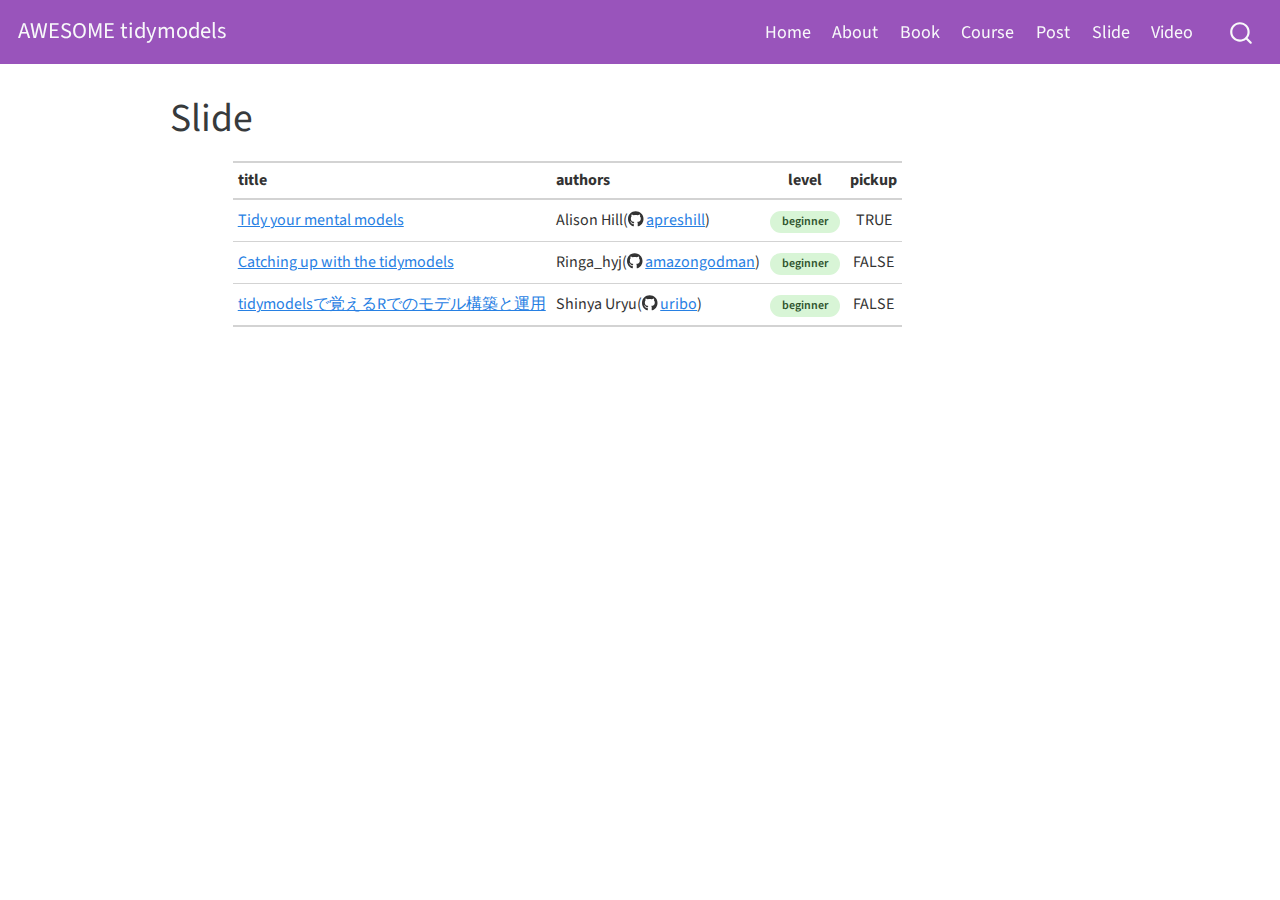
<file: slide.html>
<!DOCTYPE html>
<html xmlns="http://www.w3.org/1999/xhtml" lang="en" xml:lang="en"><head>

<meta charset="utf-8">
<meta name="generator" content="quarto-1.0.38">

<meta name="viewport" content="width=device-width, initial-scale=1.0, user-scalable=yes">


<title>AWESOME tidymodels - Slide</title>
<style>
code{white-space: pre-wrap;}
span.smallcaps{font-variant: small-caps;}
span.underline{text-decoration: underline;}
div.column{display: inline-block; vertical-align: top; width: 50%;}
div.hanging-indent{margin-left: 1.5em; text-indent: -1.5em;}
ul.task-list{list-style: none;}
</style>


<script src="site_libs/quarto-nav/quarto-nav.js"></script>
<script src="site_libs/clipboard/clipboard.min.js"></script>
<script src="site_libs/quarto-search/autocomplete.umd.js"></script>
<script src="site_libs/quarto-search/fuse.min.js"></script>
<script src="site_libs/quarto-search/quarto-search.js"></script>
<meta name="quarto:offset" content="./">
<script src="site_libs/quarto-html/quarto.js"></script>
<script src="site_libs/quarto-html/popper.min.js"></script>
<script src="site_libs/quarto-html/tippy.umd.min.js"></script>
<script src="site_libs/quarto-html/anchor.min.js"></script>
<link href="site_libs/quarto-html/tippy.css" rel="stylesheet">
<link href="site_libs/quarto-html/quarto-syntax-highlighting.css" rel="stylesheet" id="quarto-text-highlighting-styles">
<script src="site_libs/bootstrap/bootstrap.min.js"></script>
<link href="site_libs/bootstrap/bootstrap-icons.css" rel="stylesheet">
<link href="site_libs/bootstrap/bootstrap.min.css" rel="stylesheet" id="quarto-bootstrap" data-mode="light">
<script id="quarto-search-options" type="application/json">{
  "location": "navbar",
  "copy-button": false,
  "collapse-after": 3,
  "panel-placement": "end",
  "type": "overlay",
  "limit": 20,
  "language": {
    "search-no-results-text": "No results",
    "search-matching-documents-text": "matching documents",
    "search-copy-link-title": "Copy link to search",
    "search-hide-matches-text": "Hide additional matches",
    "search-more-match-text": "more match in this document",
    "search-more-matches-text": "more matches in this document",
    "search-clear-button-title": "Clear",
    "search-detached-cancel-button-title": "Cancel",
    "search-submit-button-title": "Submit"
  }
}</script>


<link rel="stylesheet" href="styles.css">
</head>

<body class="nav-fixed">

<div id="quarto-search-results"></div>
  <header id="quarto-header" class="headroom fixed-top">
    <nav class="navbar navbar-expand-lg navbar-dark ">
      <div class="navbar-container container-fluid">
      <a class="navbar-brand" href="./index.html">
    <span class="navbar-title">AWESOME tidymodels</span>
  </a>
          <button class="navbar-toggler" type="button" data-bs-toggle="collapse" data-bs-target="#navbarCollapse" aria-controls="navbarCollapse" aria-expanded="false" aria-label="Toggle navigation" onclick="if (window.quartoToggleHeadroom) { window.quartoToggleHeadroom(); }">
  <span class="navbar-toggler-icon"></span>
</button>
          <div class="collapse navbar-collapse" id="navbarCollapse">
            <ul class="navbar-nav navbar-nav-scroll ms-auto">
  <li class="nav-item">
    <a class="nav-link" href="./index.html">Home</a>
  </li>  
  <li class="nav-item">
    <a class="nav-link" href="./about.html">About</a>
  </li>  
  <li class="nav-item">
    <a class="nav-link" href="./book.html">Book</a>
  </li>  
  <li class="nav-item">
    <a class="nav-link" href="./course.html">Course</a>
  </li>  
  <li class="nav-item">
    <a class="nav-link" href="./post.html">Post</a>
  </li>  
  <li class="nav-item">
    <a class="nav-link active" href="./slide.html" aria-current="page">Slide</a>
  </li>  
  <li class="nav-item">
    <a class="nav-link" href="./video.html">Video</a>
  </li>  
</ul>
              <div id="quarto-search" class="" title="Search"></div>
          </div> <!-- /navcollapse -->
      </div> <!-- /container-fluid -->
    </nav>
</header>
<!-- content -->
<div id="quarto-content" class="quarto-container page-columns page-rows-contents page-layout-article page-navbar">
<!-- sidebar -->
<!-- margin-sidebar -->
    <div id="quarto-margin-sidebar" class="sidebar margin-sidebar">
        
    </div>
<!-- main -->
<main class="content" id="quarto-document-content">

<header id="title-block-header" class="quarto-title-block default">
<div class="quarto-title">
<h1 class="title">Slide</h1>
</div>



<div class="quarto-title-meta">

    
    
  </div>
  

</header>

<div class="cell">
<div class="cell-output-display">

<div id="uiludgdufd" style="overflow-x:auto;overflow-y:auto;width:auto;height:auto;">
<style>html {
  font-family: -apple-system, BlinkMacSystemFont, 'Segoe UI', Roboto, Oxygen, Ubuntu, Cantarell, 'Helvetica Neue', 'Fira Sans', 'Droid Sans', Arial, sans-serif;
}

#uiludgdufd .gt_table {
  display: table;
  border-collapse: collapse;
  margin-left: auto;
  margin-right: auto;
  color: #333333;
  font-size: 16px;
  font-weight: normal;
  font-style: normal;
  background-color: #FFFFFF;
  width: auto;
  border-top-style: solid;
  border-top-width: 2px;
  border-top-color: #A8A8A8;
  border-right-style: none;
  border-right-width: 2px;
  border-right-color: #D3D3D3;
  border-bottom-style: solid;
  border-bottom-width: 2px;
  border-bottom-color: #A8A8A8;
  border-left-style: none;
  border-left-width: 2px;
  border-left-color: #D3D3D3;
}

#uiludgdufd .gt_heading {
  background-color: #FFFFFF;
  text-align: center;
  border-bottom-color: #FFFFFF;
  border-left-style: none;
  border-left-width: 1px;
  border-left-color: #D3D3D3;
  border-right-style: none;
  border-right-width: 1px;
  border-right-color: #D3D3D3;
}

#uiludgdufd .gt_title {
  color: #333333;
  font-size: 125%;
  font-weight: initial;
  padding-top: 4px;
  padding-bottom: 4px;
  padding-left: 5px;
  padding-right: 5px;
  border-bottom-color: #FFFFFF;
  border-bottom-width: 0;
}

#uiludgdufd .gt_subtitle {
  color: #333333;
  font-size: 85%;
  font-weight: initial;
  padding-top: 0;
  padding-bottom: 6px;
  padding-left: 5px;
  padding-right: 5px;
  border-top-color: #FFFFFF;
  border-top-width: 0;
}

#uiludgdufd .gt_bottom_border {
  border-bottom-style: solid;
  border-bottom-width: 2px;
  border-bottom-color: #D3D3D3;
}

#uiludgdufd .gt_col_headings {
  border-top-style: solid;
  border-top-width: 2px;
  border-top-color: #D3D3D3;
  border-bottom-style: solid;
  border-bottom-width: 2px;
  border-bottom-color: #D3D3D3;
  border-left-style: none;
  border-left-width: 1px;
  border-left-color: #D3D3D3;
  border-right-style: none;
  border-right-width: 1px;
  border-right-color: #D3D3D3;
}

#uiludgdufd .gt_col_heading {
  color: #333333;
  background-color: #FFFFFF;
  font-size: 100%;
  font-weight: normal;
  text-transform: inherit;
  border-left-style: none;
  border-left-width: 1px;
  border-left-color: #D3D3D3;
  border-right-style: none;
  border-right-width: 1px;
  border-right-color: #D3D3D3;
  vertical-align: bottom;
  padding-top: 5px;
  padding-bottom: 6px;
  padding-left: 5px;
  padding-right: 5px;
  overflow-x: hidden;
}

#uiludgdufd .gt_column_spanner_outer {
  color: #333333;
  background-color: #FFFFFF;
  font-size: 100%;
  font-weight: normal;
  text-transform: inherit;
  padding-top: 0;
  padding-bottom: 0;
  padding-left: 4px;
  padding-right: 4px;
}

#uiludgdufd .gt_column_spanner_outer:first-child {
  padding-left: 0;
}

#uiludgdufd .gt_column_spanner_outer:last-child {
  padding-right: 0;
}

#uiludgdufd .gt_column_spanner {
  border-bottom-style: solid;
  border-bottom-width: 2px;
  border-bottom-color: #D3D3D3;
  vertical-align: bottom;
  padding-top: 5px;
  padding-bottom: 5px;
  overflow-x: hidden;
  display: inline-block;
  width: 100%;
}

#uiludgdufd .gt_group_heading {
  padding-top: 8px;
  padding-bottom: 8px;
  padding-left: 5px;
  padding-right: 5px;
  color: #333333;
  background-color: #FFFFFF;
  font-size: 100%;
  font-weight: initial;
  text-transform: inherit;
  border-top-style: solid;
  border-top-width: 2px;
  border-top-color: #D3D3D3;
  border-bottom-style: solid;
  border-bottom-width: 2px;
  border-bottom-color: #D3D3D3;
  border-left-style: none;
  border-left-width: 1px;
  border-left-color: #D3D3D3;
  border-right-style: none;
  border-right-width: 1px;
  border-right-color: #D3D3D3;
  vertical-align: middle;
}

#uiludgdufd .gt_empty_group_heading {
  padding: 0.5px;
  color: #333333;
  background-color: #FFFFFF;
  font-size: 100%;
  font-weight: initial;
  border-top-style: solid;
  border-top-width: 2px;
  border-top-color: #D3D3D3;
  border-bottom-style: solid;
  border-bottom-width: 2px;
  border-bottom-color: #D3D3D3;
  vertical-align: middle;
}

#uiludgdufd .gt_from_md > :first-child {
  margin-top: 0;
}

#uiludgdufd .gt_from_md > :last-child {
  margin-bottom: 0;
}

#uiludgdufd .gt_row {
  padding-top: 8px;
  padding-bottom: 8px;
  padding-left: 5px;
  padding-right: 5px;
  margin: 10px;
  border-top-style: solid;
  border-top-width: 1px;
  border-top-color: #D3D3D3;
  border-left-style: none;
  border-left-width: 1px;
  border-left-color: #D3D3D3;
  border-right-style: none;
  border-right-width: 1px;
  border-right-color: #D3D3D3;
  vertical-align: middle;
  overflow-x: hidden;
}

#uiludgdufd .gt_stub {
  color: #333333;
  background-color: #FFFFFF;
  font-size: 100%;
  font-weight: initial;
  text-transform: inherit;
  border-right-style: solid;
  border-right-width: 2px;
  border-right-color: #D3D3D3;
  padding-left: 5px;
  padding-right: 5px;
}

#uiludgdufd .gt_stub_row_group {
  color: #333333;
  background-color: #FFFFFF;
  font-size: 100%;
  font-weight: initial;
  text-transform: inherit;
  border-right-style: solid;
  border-right-width: 2px;
  border-right-color: #D3D3D3;
  padding-left: 5px;
  padding-right: 5px;
  vertical-align: top;
}

#uiludgdufd .gt_row_group_first td {
  border-top-width: 2px;
}

#uiludgdufd .gt_summary_row {
  color: #333333;
  background-color: #FFFFFF;
  text-transform: inherit;
  padding-top: 8px;
  padding-bottom: 8px;
  padding-left: 5px;
  padding-right: 5px;
}

#uiludgdufd .gt_first_summary_row {
  border-top-style: solid;
  border-top-color: #D3D3D3;
}

#uiludgdufd .gt_first_summary_row.thick {
  border-top-width: 2px;
}

#uiludgdufd .gt_last_summary_row {
  padding-top: 8px;
  padding-bottom: 8px;
  padding-left: 5px;
  padding-right: 5px;
  border-bottom-style: solid;
  border-bottom-width: 2px;
  border-bottom-color: #D3D3D3;
}

#uiludgdufd .gt_grand_summary_row {
  color: #333333;
  background-color: #FFFFFF;
  text-transform: inherit;
  padding-top: 8px;
  padding-bottom: 8px;
  padding-left: 5px;
  padding-right: 5px;
}

#uiludgdufd .gt_first_grand_summary_row {
  padding-top: 8px;
  padding-bottom: 8px;
  padding-left: 5px;
  padding-right: 5px;
  border-top-style: double;
  border-top-width: 6px;
  border-top-color: #D3D3D3;
}

#uiludgdufd .gt_striped {
  background-color: rgba(128, 128, 128, 0.05);
}

#uiludgdufd .gt_table_body {
  border-top-style: solid;
  border-top-width: 2px;
  border-top-color: #D3D3D3;
  border-bottom-style: solid;
  border-bottom-width: 2px;
  border-bottom-color: #D3D3D3;
}

#uiludgdufd .gt_footnotes {
  color: #333333;
  background-color: #FFFFFF;
  border-bottom-style: none;
  border-bottom-width: 2px;
  border-bottom-color: #D3D3D3;
  border-left-style: none;
  border-left-width: 2px;
  border-left-color: #D3D3D3;
  border-right-style: none;
  border-right-width: 2px;
  border-right-color: #D3D3D3;
}

#uiludgdufd .gt_footnote {
  margin: 0px;
  font-size: 90%;
  padding-left: 4px;
  padding-right: 4px;
  padding-left: 5px;
  padding-right: 5px;
}

#uiludgdufd .gt_sourcenotes {
  color: #333333;
  background-color: #FFFFFF;
  border-bottom-style: none;
  border-bottom-width: 2px;
  border-bottom-color: #D3D3D3;
  border-left-style: none;
  border-left-width: 2px;
  border-left-color: #D3D3D3;
  border-right-style: none;
  border-right-width: 2px;
  border-right-color: #D3D3D3;
}

#uiludgdufd .gt_sourcenote {
  font-size: 90%;
  padding-top: 4px;
  padding-bottom: 4px;
  padding-left: 5px;
  padding-right: 5px;
}

#uiludgdufd .gt_left {
  text-align: left;
}

#uiludgdufd .gt_center {
  text-align: center;
}

#uiludgdufd .gt_right {
  text-align: right;
  font-variant-numeric: tabular-nums;
}

#uiludgdufd .gt_font_normal {
  font-weight: normal;
}

#uiludgdufd .gt_font_bold {
  font-weight: bold;
}

#uiludgdufd .gt_font_italic {
  font-style: italic;
}

#uiludgdufd .gt_super {
  font-size: 65%;
}

#uiludgdufd .gt_two_val_uncert {
  display: inline-block;
  line-height: 1em;
  text-align: right;
  font-size: 60%;
  vertical-align: -0.25em;
  margin-left: 0.1em;
}

#uiludgdufd .gt_footnote_marks {
  font-style: italic;
  font-weight: normal;
  font-size: 75%;
  vertical-align: 0.4em;
}

#uiludgdufd .gt_asterisk {
  font-size: 100%;
  vertical-align: 0;
}

#uiludgdufd .gt_slash_mark {
  font-size: 0.7em;
  line-height: 0.7em;
  vertical-align: 0.15em;
}

#uiludgdufd .gt_fraction_numerator {
  font-size: 0.6em;
  line-height: 0.6em;
  vertical-align: 0.45em;
}

#uiludgdufd .gt_fraction_denominator {
  font-size: 0.6em;
  line-height: 0.6em;
  vertical-align: -0.05em;
}
</style>
<table class="gt_table">
  
  <thead class="gt_col_headings">
    <tr>
      <th class="gt_col_heading gt_columns_bottom_border gt_left" rowspan="1" colspan="1" style="font-weight: bold;">title</th>
      <th class="gt_col_heading gt_columns_bottom_border gt_left" rowspan="1" colspan="1" style="font-weight: bold;">authors</th>
      <th class="gt_col_heading gt_columns_bottom_border gt_center" rowspan="1" colspan="1" style="font-weight: bold;">level</th>
      <th class="gt_col_heading gt_columns_bottom_border gt_center" rowspan="1" colspan="1" style="font-weight: bold;">pickup</th>
    </tr>
  </thead>
  <tbody class="gt_table_body">
    <tr><td class="gt_row gt_left"><a href="https://apreshill.github.io/tidy-mental-models/">Tidy your mental models</a></td>
<td class="gt_row gt_left">Alison Hill(<svg aria-hidden="true" role="img" viewbox="0 0 496 512" style="height:1em;width:0.97em;vertical-align:-0.125em;margin-left:auto;margin-right:auto;font-size:inherit;fill:currentColor;overflow:visible;position:relative;"><path d="M165.9 397.4c0 2-2.3 3.6-5.2 3.6-3.3 .3-5.6-1.3-5.6-3.6 0-2 2.3-3.6 5.2-3.6 3-.3 5.6 1.3 5.6 3.6zm-31.1-4.5c-.7 2 1.3 4.3 4.3 4.9 2.6 1 5.6 0 6.2-2s-1.3-4.3-4.3-5.2c-2.6-.7-5.5 .3-6.2 2.3zm44.2-1.7c-2.9 .7-4.9 2.6-4.6 4.9 .3 2 2.9 3.3 5.9 2.6 2.9-.7 4.9-2.6 4.6-4.6-.3-1.9-3-3.2-5.9-2.9zM244.8 8C106.1 8 0 113.3 0 252c0 110.9 69.8 205.8 169.5 239.2 12.8 2.3 17.3-5.6 17.3-12.1 0-6.2-.3-40.4-.3-61.4 0 0-70 15-84.7-29.8 0 0-11.4-29.1-27.8-36.6 0 0-22.9-15.7 1.6-15.4 0 0 24.9 2 38.6 25.8 21.9 38.6 58.6 27.5 72.9 20.9 2.3-16 8.8-27.1 16-33.7-55.9-6.2-112.3-14.3-112.3-110.5 0-27.5 7.6-41.3 23.6-58.9-2.6-6.5-11.1-33.3 2.6-67.9 20.9-6.5 69 27 69 27 20-5.6 41.5-8.5 62.8-8.5s42.8 2.9 62.8 8.5c0 0 48.1-33.6 69-27 13.7 34.7 5.2 61.4 2.6 67.9 16 17.7 25.8 31.5 25.8 58.9 0 96.5-58.9 104.2-114.8 110.5 9.2 7.9 17 22.9 17 46.4 0 33.7-.3 75.4-.3 83.6 0 6.5 4.6 14.4 17.3 12.1C428.2 457.8 496 362.9 496 252 496 113.3 383.5 8 244.8 8zM97.2 352.9c-1.3 1-1 3.3 .7 5.2 1.6 1.6 3.9 2.3 5.2 1 1.3-1 1-3.3-.7-5.2-1.6-1.6-3.9-2.3-5.2-1zm-10.8-8.1c-.7 1.3 .3 2.9 2.3 3.9 1.6 1 3.6 .7 4.3-.7 .7-1.3-.3-2.9-2.3-3.9-2-.6-3.6-.3-4.3 .7zm32.4 35.6c-1.6 1.3-1 4.3 1.3 6.2 2.3 2.3 5.2 2.6 6.5 1 1.3-1.3 .7-4.3-1.3-6.2-2.2-2.3-5.2-2.6-6.5-1zm-11.4-14.7c-1.6 1-1.6 3.6 0 5.9 1.6 2.3 4.3 3.3 5.6 2.3 1.6-1.3 1.6-3.9 0-6.2-1.4-2.3-4-3.3-5.6-2z"></path></svg> <a href="https://github.com/apreshill">apreshill</a>)</td>
<td class="gt_row gt_center"><div style="display: inline-block; padding: 2px 12px; border-radius: 15px; font-weight: 600; font-size: 12px; background: hsl(116, 60%, 90%); color: hsl(116, 30%, 25%);">beginner</div></td>
<td class="gt_row gt_center">TRUE</td></tr>
    <tr><td class="gt_row gt_left"><a href="https://speakerdeck.com/ringa_hyj/catching-up-with-the-tidymodels-dot-japan-dot-r-2021-lt">Catching up with the tidymodels</a></td>
<td class="gt_row gt_left">Ringa_hyj(<svg aria-hidden="true" role="img" viewbox="0 0 496 512" style="height:1em;width:0.97em;vertical-align:-0.125em;margin-left:auto;margin-right:auto;font-size:inherit;fill:currentColor;overflow:visible;position:relative;"><path d="M165.9 397.4c0 2-2.3 3.6-5.2 3.6-3.3 .3-5.6-1.3-5.6-3.6 0-2 2.3-3.6 5.2-3.6 3-.3 5.6 1.3 5.6 3.6zm-31.1-4.5c-.7 2 1.3 4.3 4.3 4.9 2.6 1 5.6 0 6.2-2s-1.3-4.3-4.3-5.2c-2.6-.7-5.5 .3-6.2 2.3zm44.2-1.7c-2.9 .7-4.9 2.6-4.6 4.9 .3 2 2.9 3.3 5.9 2.6 2.9-.7 4.9-2.6 4.6-4.6-.3-1.9-3-3.2-5.9-2.9zM244.8 8C106.1 8 0 113.3 0 252c0 110.9 69.8 205.8 169.5 239.2 12.8 2.3 17.3-5.6 17.3-12.1 0-6.2-.3-40.4-.3-61.4 0 0-70 15-84.7-29.8 0 0-11.4-29.1-27.8-36.6 0 0-22.9-15.7 1.6-15.4 0 0 24.9 2 38.6 25.8 21.9 38.6 58.6 27.5 72.9 20.9 2.3-16 8.8-27.1 16-33.7-55.9-6.2-112.3-14.3-112.3-110.5 0-27.5 7.6-41.3 23.6-58.9-2.6-6.5-11.1-33.3 2.6-67.9 20.9-6.5 69 27 69 27 20-5.6 41.5-8.5 62.8-8.5s42.8 2.9 62.8 8.5c0 0 48.1-33.6 69-27 13.7 34.7 5.2 61.4 2.6 67.9 16 17.7 25.8 31.5 25.8 58.9 0 96.5-58.9 104.2-114.8 110.5 9.2 7.9 17 22.9 17 46.4 0 33.7-.3 75.4-.3 83.6 0 6.5 4.6 14.4 17.3 12.1C428.2 457.8 496 362.9 496 252 496 113.3 383.5 8 244.8 8zM97.2 352.9c-1.3 1-1 3.3 .7 5.2 1.6 1.6 3.9 2.3 5.2 1 1.3-1 1-3.3-.7-5.2-1.6-1.6-3.9-2.3-5.2-1zm-10.8-8.1c-.7 1.3 .3 2.9 2.3 3.9 1.6 1 3.6 .7 4.3-.7 .7-1.3-.3-2.9-2.3-3.9-2-.6-3.6-.3-4.3 .7zm32.4 35.6c-1.6 1.3-1 4.3 1.3 6.2 2.3 2.3 5.2 2.6 6.5 1 1.3-1.3 .7-4.3-1.3-6.2-2.2-2.3-5.2-2.6-6.5-1zm-11.4-14.7c-1.6 1-1.6 3.6 0 5.9 1.6 2.3 4.3 3.3 5.6 2.3 1.6-1.3 1.6-3.9 0-6.2-1.4-2.3-4-3.3-5.6-2z"></path></svg> <a href="https://github.com/amazongodman">amazongodman</a>)</td>
<td class="gt_row gt_center"><div style="display: inline-block; padding: 2px 12px; border-radius: 15px; font-weight: 600; font-size: 12px; background: hsl(116, 60%, 90%); color: hsl(116, 30%, 25%);">beginner</div></td>
<td class="gt_row gt_center">FALSE</td></tr>
    <tr><td class="gt_row gt_left"><a href="https://speakerdeck.com/s_uryu/tidymodels2020">tidymodelsで覚えるRでのモデル構築と運用</a></td>
<td class="gt_row gt_left">Shinya Uryu(<svg aria-hidden="true" role="img" viewbox="0 0 496 512" style="height:1em;width:0.97em;vertical-align:-0.125em;margin-left:auto;margin-right:auto;font-size:inherit;fill:currentColor;overflow:visible;position:relative;"><path d="M165.9 397.4c0 2-2.3 3.6-5.2 3.6-3.3 .3-5.6-1.3-5.6-3.6 0-2 2.3-3.6 5.2-3.6 3-.3 5.6 1.3 5.6 3.6zm-31.1-4.5c-.7 2 1.3 4.3 4.3 4.9 2.6 1 5.6 0 6.2-2s-1.3-4.3-4.3-5.2c-2.6-.7-5.5 .3-6.2 2.3zm44.2-1.7c-2.9 .7-4.9 2.6-4.6 4.9 .3 2 2.9 3.3 5.9 2.6 2.9-.7 4.9-2.6 4.6-4.6-.3-1.9-3-3.2-5.9-2.9zM244.8 8C106.1 8 0 113.3 0 252c0 110.9 69.8 205.8 169.5 239.2 12.8 2.3 17.3-5.6 17.3-12.1 0-6.2-.3-40.4-.3-61.4 0 0-70 15-84.7-29.8 0 0-11.4-29.1-27.8-36.6 0 0-22.9-15.7 1.6-15.4 0 0 24.9 2 38.6 25.8 21.9 38.6 58.6 27.5 72.9 20.9 2.3-16 8.8-27.1 16-33.7-55.9-6.2-112.3-14.3-112.3-110.5 0-27.5 7.6-41.3 23.6-58.9-2.6-6.5-11.1-33.3 2.6-67.9 20.9-6.5 69 27 69 27 20-5.6 41.5-8.5 62.8-8.5s42.8 2.9 62.8 8.5c0 0 48.1-33.6 69-27 13.7 34.7 5.2 61.4 2.6 67.9 16 17.7 25.8 31.5 25.8 58.9 0 96.5-58.9 104.2-114.8 110.5 9.2 7.9 17 22.9 17 46.4 0 33.7-.3 75.4-.3 83.6 0 6.5 4.6 14.4 17.3 12.1C428.2 457.8 496 362.9 496 252 496 113.3 383.5 8 244.8 8zM97.2 352.9c-1.3 1-1 3.3 .7 5.2 1.6 1.6 3.9 2.3 5.2 1 1.3-1 1-3.3-.7-5.2-1.6-1.6-3.9-2.3-5.2-1zm-10.8-8.1c-.7 1.3 .3 2.9 2.3 3.9 1.6 1 3.6 .7 4.3-.7 .7-1.3-.3-2.9-2.3-3.9-2-.6-3.6-.3-4.3 .7zm32.4 35.6c-1.6 1.3-1 4.3 1.3 6.2 2.3 2.3 5.2 2.6 6.5 1 1.3-1.3 .7-4.3-1.3-6.2-2.2-2.3-5.2-2.6-6.5-1zm-11.4-14.7c-1.6 1-1.6 3.6 0 5.9 1.6 2.3 4.3 3.3 5.6 2.3 1.6-1.3 1.6-3.9 0-6.2-1.4-2.3-4-3.3-5.6-2z"></path></svg> <a href="https://github.com/uribo">uribo</a>)</td>
<td class="gt_row gt_center"><div style="display: inline-block; padding: 2px 12px; border-radius: 15px; font-weight: 600; font-size: 12px; background: hsl(116, 60%, 90%); color: hsl(116, 30%, 25%);">beginner</div></td>
<td class="gt_row gt_center">FALSE</td></tr>
  </tbody>
  
  
</table>
</div>
</div>
</div>



</main> <!-- /main -->
<script id="quarto-html-after-body" type="application/javascript">
window.document.addEventListener("DOMContentLoaded", function (event) {
  const toggleBodyColorMode = (bsSheetEl) => {
    const mode = bsSheetEl.getAttribute("data-mode");
    const bodyEl = window.document.querySelector("body");
    if (mode === "dark") {
      bodyEl.classList.add("quarto-dark");
      bodyEl.classList.remove("quarto-light");
    } else {
      bodyEl.classList.add("quarto-light");
      bodyEl.classList.remove("quarto-dark");
    }
  }
  const toggleBodyColorPrimary = () => {
    const bsSheetEl = window.document.querySelector("link#quarto-bootstrap");
    if (bsSheetEl) {
      toggleBodyColorMode(bsSheetEl);
    }
  }
  toggleBodyColorPrimary();  
  const icon = "";
  const anchorJS = new window.AnchorJS();
  anchorJS.options = {
    placement: 'right',
    icon: icon
  };
  anchorJS.add('.anchored');
  const clipboard = new window.ClipboardJS('.code-copy-button', {
    target: function(trigger) {
      return trigger.previousElementSibling;
    }
  });
  clipboard.on('success', function(e) {
    // button target
    const button = e.trigger;
    // don't keep focus
    button.blur();
    // flash "checked"
    button.classList.add('code-copy-button-checked');
    var currentTitle = button.getAttribute("title");
    button.setAttribute("title", "Copied!");
    setTimeout(function() {
      button.setAttribute("title", currentTitle);
      button.classList.remove('code-copy-button-checked');
    }, 1000);
    // clear code selection
    e.clearSelection();
  });
  function tippyHover(el, contentFn) {
    const config = {
      allowHTML: true,
      content: contentFn,
      maxWidth: 500,
      delay: 100,
      arrow: false,
      appendTo: function(el) {
          return el.parentElement;
      },
      interactive: true,
      interactiveBorder: 10,
      theme: 'quarto',
      placement: 'bottom-start'
    };
    window.tippy(el, config); 
  }
  const noterefs = window.document.querySelectorAll('a[role="doc-noteref"]');
  for (var i=0; i<noterefs.length; i++) {
    const ref = noterefs[i];
    tippyHover(ref, function() {
      let href = ref.getAttribute('href');
      try { href = new URL(href).hash; } catch {}
      const id = href.replace(/^#\/?/, "");
      const note = window.document.getElementById(id);
      return note.innerHTML;
    });
  }
  var bibliorefs = window.document.querySelectorAll('a[role="doc-biblioref"]');
  for (var i=0; i<bibliorefs.length; i++) {
    const ref = bibliorefs[i];
    const cites = ref.parentNode.getAttribute('data-cites').split(' ');
    tippyHover(ref, function() {
      var popup = window.document.createElement('div');
      cites.forEach(function(cite) {
        var citeDiv = window.document.createElement('div');
        citeDiv.classList.add('hanging-indent');
        citeDiv.classList.add('csl-entry');
        var biblioDiv = window.document.getElementById('ref-' + cite);
        if (biblioDiv) {
          citeDiv.innerHTML = biblioDiv.innerHTML;
        }
        popup.appendChild(citeDiv);
      });
      return popup.innerHTML;
    });
  }
});
</script>
</div> <!-- /content -->



</body></html>
</file>
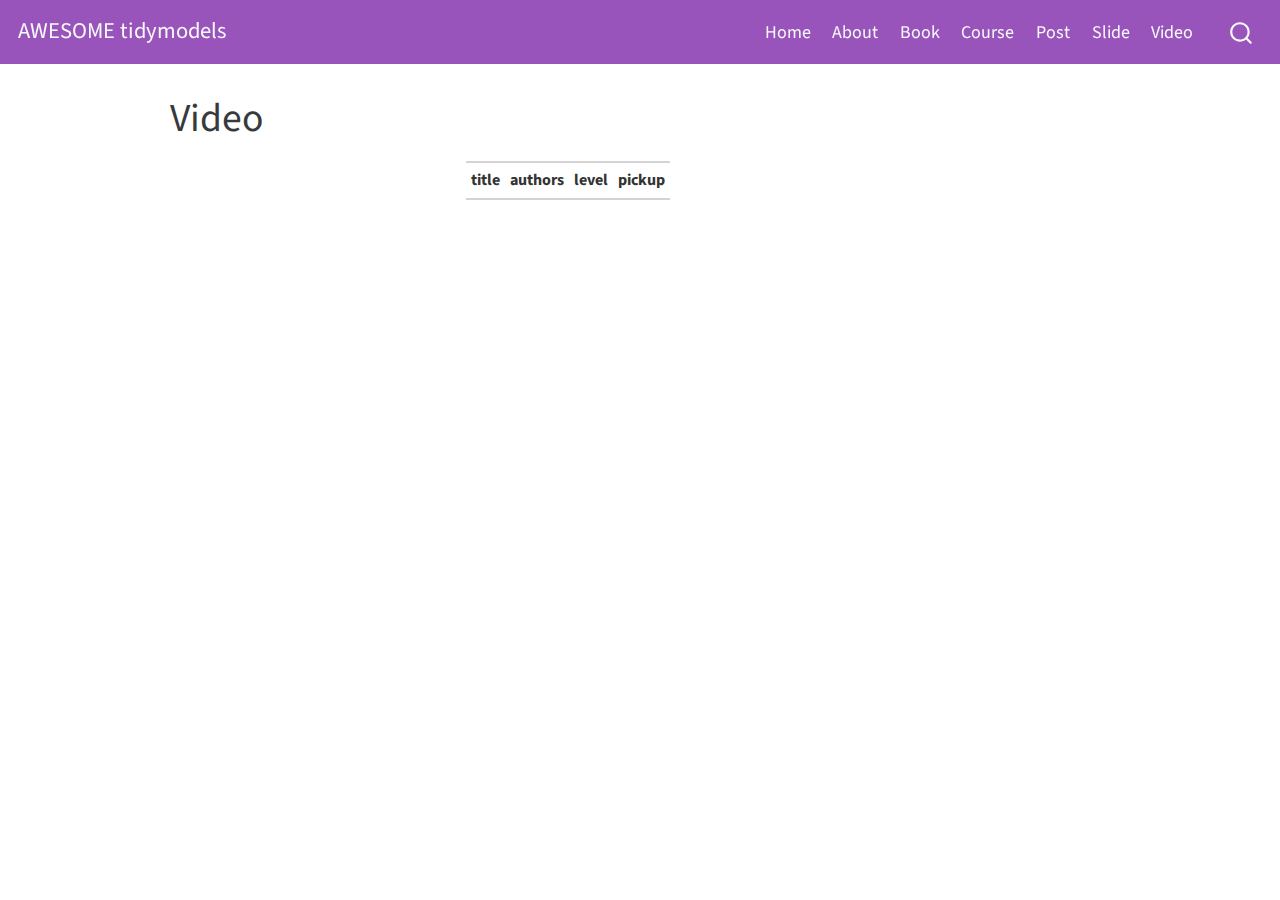
<file: video.html>
<!DOCTYPE html>
<html xmlns="http://www.w3.org/1999/xhtml" lang="en" xml:lang="en"><head>

<meta charset="utf-8">
<meta name="generator" content="quarto-1.0.38">

<meta name="viewport" content="width=device-width, initial-scale=1.0, user-scalable=yes">


<title>AWESOME tidymodels - Video</title>
<style>
code{white-space: pre-wrap;}
span.smallcaps{font-variant: small-caps;}
span.underline{text-decoration: underline;}
div.column{display: inline-block; vertical-align: top; width: 50%;}
div.hanging-indent{margin-left: 1.5em; text-indent: -1.5em;}
ul.task-list{list-style: none;}
</style>


<script src="site_libs/quarto-nav/quarto-nav.js"></script>
<script src="site_libs/clipboard/clipboard.min.js"></script>
<script src="site_libs/quarto-search/autocomplete.umd.js"></script>
<script src="site_libs/quarto-search/fuse.min.js"></script>
<script src="site_libs/quarto-search/quarto-search.js"></script>
<meta name="quarto:offset" content="./">
<script src="site_libs/quarto-html/quarto.js"></script>
<script src="site_libs/quarto-html/popper.min.js"></script>
<script src="site_libs/quarto-html/tippy.umd.min.js"></script>
<script src="site_libs/quarto-html/anchor.min.js"></script>
<link href="site_libs/quarto-html/tippy.css" rel="stylesheet">
<link href="site_libs/quarto-html/quarto-syntax-highlighting.css" rel="stylesheet" id="quarto-text-highlighting-styles">
<script src="site_libs/bootstrap/bootstrap.min.js"></script>
<link href="site_libs/bootstrap/bootstrap-icons.css" rel="stylesheet">
<link href="site_libs/bootstrap/bootstrap.min.css" rel="stylesheet" id="quarto-bootstrap" data-mode="light">
<script id="quarto-search-options" type="application/json">{
  "location": "navbar",
  "copy-button": false,
  "collapse-after": 3,
  "panel-placement": "end",
  "type": "overlay",
  "limit": 20,
  "language": {
    "search-no-results-text": "No results",
    "search-matching-documents-text": "matching documents",
    "search-copy-link-title": "Copy link to search",
    "search-hide-matches-text": "Hide additional matches",
    "search-more-match-text": "more match in this document",
    "search-more-matches-text": "more matches in this document",
    "search-clear-button-title": "Clear",
    "search-detached-cancel-button-title": "Cancel",
    "search-submit-button-title": "Submit"
  }
}</script>


<link rel="stylesheet" href="styles.css">
</head>

<body class="nav-fixed">

<div id="quarto-search-results"></div>
  <header id="quarto-header" class="headroom fixed-top">
    <nav class="navbar navbar-expand-lg navbar-dark ">
      <div class="navbar-container container-fluid">
      <a class="navbar-brand" href="./index.html">
    <span class="navbar-title">AWESOME tidymodels</span>
  </a>
          <button class="navbar-toggler" type="button" data-bs-toggle="collapse" data-bs-target="#navbarCollapse" aria-controls="navbarCollapse" aria-expanded="false" aria-label="Toggle navigation" onclick="if (window.quartoToggleHeadroom) { window.quartoToggleHeadroom(); }">
  <span class="navbar-toggler-icon"></span>
</button>
          <div class="collapse navbar-collapse" id="navbarCollapse">
            <ul class="navbar-nav navbar-nav-scroll ms-auto">
  <li class="nav-item">
    <a class="nav-link" href="./index.html">Home</a>
  </li>  
  <li class="nav-item">
    <a class="nav-link" href="./about.html">About</a>
  </li>  
  <li class="nav-item">
    <a class="nav-link" href="./book.html">Book</a>
  </li>  
  <li class="nav-item">
    <a class="nav-link" href="./course.html">Course</a>
  </li>  
  <li class="nav-item">
    <a class="nav-link" href="./post.html">Post</a>
  </li>  
  <li class="nav-item">
    <a class="nav-link" href="./slide.html">Slide</a>
  </li>  
  <li class="nav-item">
    <a class="nav-link active" href="./video.html" aria-current="page">Video</a>
  </li>  
</ul>
              <div id="quarto-search" class="" title="Search"></div>
          </div> <!-- /navcollapse -->
      </div> <!-- /container-fluid -->
    </nav>
</header>
<!-- content -->
<div id="quarto-content" class="quarto-container page-columns page-rows-contents page-layout-article page-navbar">
<!-- sidebar -->
<!-- margin-sidebar -->
    <div id="quarto-margin-sidebar" class="sidebar margin-sidebar">
        
    </div>
<!-- main -->
<main class="content" id="quarto-document-content">

<header id="title-block-header" class="quarto-title-block default">
<div class="quarto-title">
<h1 class="title">Video</h1>
</div>



<div class="quarto-title-meta">

    
    
  </div>
  

</header>

<div class="cell">
<div class="cell-output-display">

<div id="ttmplpwygm" style="overflow-x:auto;overflow-y:auto;width:auto;height:auto;">
<style>html {
  font-family: -apple-system, BlinkMacSystemFont, 'Segoe UI', Roboto, Oxygen, Ubuntu, Cantarell, 'Helvetica Neue', 'Fira Sans', 'Droid Sans', Arial, sans-serif;
}

#ttmplpwygm .gt_table {
  display: table;
  border-collapse: collapse;
  margin-left: auto;
  margin-right: auto;
  color: #333333;
  font-size: 16px;
  font-weight: normal;
  font-style: normal;
  background-color: #FFFFFF;
  width: auto;
  border-top-style: solid;
  border-top-width: 2px;
  border-top-color: #A8A8A8;
  border-right-style: none;
  border-right-width: 2px;
  border-right-color: #D3D3D3;
  border-bottom-style: solid;
  border-bottom-width: 2px;
  border-bottom-color: #A8A8A8;
  border-left-style: none;
  border-left-width: 2px;
  border-left-color: #D3D3D3;
}

#ttmplpwygm .gt_heading {
  background-color: #FFFFFF;
  text-align: center;
  border-bottom-color: #FFFFFF;
  border-left-style: none;
  border-left-width: 1px;
  border-left-color: #D3D3D3;
  border-right-style: none;
  border-right-width: 1px;
  border-right-color: #D3D3D3;
}

#ttmplpwygm .gt_title {
  color: #333333;
  font-size: 125%;
  font-weight: initial;
  padding-top: 4px;
  padding-bottom: 4px;
  padding-left: 5px;
  padding-right: 5px;
  border-bottom-color: #FFFFFF;
  border-bottom-width: 0;
}

#ttmplpwygm .gt_subtitle {
  color: #333333;
  font-size: 85%;
  font-weight: initial;
  padding-top: 0;
  padding-bottom: 6px;
  padding-left: 5px;
  padding-right: 5px;
  border-top-color: #FFFFFF;
  border-top-width: 0;
}

#ttmplpwygm .gt_bottom_border {
  border-bottom-style: solid;
  border-bottom-width: 2px;
  border-bottom-color: #D3D3D3;
}

#ttmplpwygm .gt_col_headings {
  border-top-style: solid;
  border-top-width: 2px;
  border-top-color: #D3D3D3;
  border-bottom-style: solid;
  border-bottom-width: 2px;
  border-bottom-color: #D3D3D3;
  border-left-style: none;
  border-left-width: 1px;
  border-left-color: #D3D3D3;
  border-right-style: none;
  border-right-width: 1px;
  border-right-color: #D3D3D3;
}

#ttmplpwygm .gt_col_heading {
  color: #333333;
  background-color: #FFFFFF;
  font-size: 100%;
  font-weight: normal;
  text-transform: inherit;
  border-left-style: none;
  border-left-width: 1px;
  border-left-color: #D3D3D3;
  border-right-style: none;
  border-right-width: 1px;
  border-right-color: #D3D3D3;
  vertical-align: bottom;
  padding-top: 5px;
  padding-bottom: 6px;
  padding-left: 5px;
  padding-right: 5px;
  overflow-x: hidden;
}

#ttmplpwygm .gt_column_spanner_outer {
  color: #333333;
  background-color: #FFFFFF;
  font-size: 100%;
  font-weight: normal;
  text-transform: inherit;
  padding-top: 0;
  padding-bottom: 0;
  padding-left: 4px;
  padding-right: 4px;
}

#ttmplpwygm .gt_column_spanner_outer:first-child {
  padding-left: 0;
}

#ttmplpwygm .gt_column_spanner_outer:last-child {
  padding-right: 0;
}

#ttmplpwygm .gt_column_spanner {
  border-bottom-style: solid;
  border-bottom-width: 2px;
  border-bottom-color: #D3D3D3;
  vertical-align: bottom;
  padding-top: 5px;
  padding-bottom: 5px;
  overflow-x: hidden;
  display: inline-block;
  width: 100%;
}

#ttmplpwygm .gt_group_heading {
  padding-top: 8px;
  padding-bottom: 8px;
  padding-left: 5px;
  padding-right: 5px;
  color: #333333;
  background-color: #FFFFFF;
  font-size: 100%;
  font-weight: initial;
  text-transform: inherit;
  border-top-style: solid;
  border-top-width: 2px;
  border-top-color: #D3D3D3;
  border-bottom-style: solid;
  border-bottom-width: 2px;
  border-bottom-color: #D3D3D3;
  border-left-style: none;
  border-left-width: 1px;
  border-left-color: #D3D3D3;
  border-right-style: none;
  border-right-width: 1px;
  border-right-color: #D3D3D3;
  vertical-align: middle;
}

#ttmplpwygm .gt_empty_group_heading {
  padding: 0.5px;
  color: #333333;
  background-color: #FFFFFF;
  font-size: 100%;
  font-weight: initial;
  border-top-style: solid;
  border-top-width: 2px;
  border-top-color: #D3D3D3;
  border-bottom-style: solid;
  border-bottom-width: 2px;
  border-bottom-color: #D3D3D3;
  vertical-align: middle;
}

#ttmplpwygm .gt_from_md > :first-child {
  margin-top: 0;
}

#ttmplpwygm .gt_from_md > :last-child {
  margin-bottom: 0;
}

#ttmplpwygm .gt_row {
  padding-top: 8px;
  padding-bottom: 8px;
  padding-left: 5px;
  padding-right: 5px;
  margin: 10px;
  border-top-style: solid;
  border-top-width: 1px;
  border-top-color: #D3D3D3;
  border-left-style: none;
  border-left-width: 1px;
  border-left-color: #D3D3D3;
  border-right-style: none;
  border-right-width: 1px;
  border-right-color: #D3D3D3;
  vertical-align: middle;
  overflow-x: hidden;
}

#ttmplpwygm .gt_stub {
  color: #333333;
  background-color: #FFFFFF;
  font-size: 100%;
  font-weight: initial;
  text-transform: inherit;
  border-right-style: solid;
  border-right-width: 2px;
  border-right-color: #D3D3D3;
  padding-left: 5px;
  padding-right: 5px;
}

#ttmplpwygm .gt_stub_row_group {
  color: #333333;
  background-color: #FFFFFF;
  font-size: 100%;
  font-weight: initial;
  text-transform: inherit;
  border-right-style: solid;
  border-right-width: 2px;
  border-right-color: #D3D3D3;
  padding-left: 5px;
  padding-right: 5px;
  vertical-align: top;
}

#ttmplpwygm .gt_row_group_first td {
  border-top-width: 2px;
}

#ttmplpwygm .gt_summary_row {
  color: #333333;
  background-color: #FFFFFF;
  text-transform: inherit;
  padding-top: 8px;
  padding-bottom: 8px;
  padding-left: 5px;
  padding-right: 5px;
}

#ttmplpwygm .gt_first_summary_row {
  border-top-style: solid;
  border-top-color: #D3D3D3;
}

#ttmplpwygm .gt_first_summary_row.thick {
  border-top-width: 2px;
}

#ttmplpwygm .gt_last_summary_row {
  padding-top: 8px;
  padding-bottom: 8px;
  padding-left: 5px;
  padding-right: 5px;
  border-bottom-style: solid;
  border-bottom-width: 2px;
  border-bottom-color: #D3D3D3;
}

#ttmplpwygm .gt_grand_summary_row {
  color: #333333;
  background-color: #FFFFFF;
  text-transform: inherit;
  padding-top: 8px;
  padding-bottom: 8px;
  padding-left: 5px;
  padding-right: 5px;
}

#ttmplpwygm .gt_first_grand_summary_row {
  padding-top: 8px;
  padding-bottom: 8px;
  padding-left: 5px;
  padding-right: 5px;
  border-top-style: double;
  border-top-width: 6px;
  border-top-color: #D3D3D3;
}

#ttmplpwygm .gt_striped {
  background-color: rgba(128, 128, 128, 0.05);
}

#ttmplpwygm .gt_table_body {
  border-top-style: solid;
  border-top-width: 2px;
  border-top-color: #D3D3D3;
  border-bottom-style: solid;
  border-bottom-width: 2px;
  border-bottom-color: #D3D3D3;
}

#ttmplpwygm .gt_footnotes {
  color: #333333;
  background-color: #FFFFFF;
  border-bottom-style: none;
  border-bottom-width: 2px;
  border-bottom-color: #D3D3D3;
  border-left-style: none;
  border-left-width: 2px;
  border-left-color: #D3D3D3;
  border-right-style: none;
  border-right-width: 2px;
  border-right-color: #D3D3D3;
}

#ttmplpwygm .gt_footnote {
  margin: 0px;
  font-size: 90%;
  padding-left: 4px;
  padding-right: 4px;
  padding-left: 5px;
  padding-right: 5px;
}

#ttmplpwygm .gt_sourcenotes {
  color: #333333;
  background-color: #FFFFFF;
  border-bottom-style: none;
  border-bottom-width: 2px;
  border-bottom-color: #D3D3D3;
  border-left-style: none;
  border-left-width: 2px;
  border-left-color: #D3D3D3;
  border-right-style: none;
  border-right-width: 2px;
  border-right-color: #D3D3D3;
}

#ttmplpwygm .gt_sourcenote {
  font-size: 90%;
  padding-top: 4px;
  padding-bottom: 4px;
  padding-left: 5px;
  padding-right: 5px;
}

#ttmplpwygm .gt_left {
  text-align: left;
}

#ttmplpwygm .gt_center {
  text-align: center;
}

#ttmplpwygm .gt_right {
  text-align: right;
  font-variant-numeric: tabular-nums;
}

#ttmplpwygm .gt_font_normal {
  font-weight: normal;
}

#ttmplpwygm .gt_font_bold {
  font-weight: bold;
}

#ttmplpwygm .gt_font_italic {
  font-style: italic;
}

#ttmplpwygm .gt_super {
  font-size: 65%;
}

#ttmplpwygm .gt_two_val_uncert {
  display: inline-block;
  line-height: 1em;
  text-align: right;
  font-size: 60%;
  vertical-align: -0.25em;
  margin-left: 0.1em;
}

#ttmplpwygm .gt_footnote_marks {
  font-style: italic;
  font-weight: normal;
  font-size: 75%;
  vertical-align: 0.4em;
}

#ttmplpwygm .gt_asterisk {
  font-size: 100%;
  vertical-align: 0;
}

#ttmplpwygm .gt_slash_mark {
  font-size: 0.7em;
  line-height: 0.7em;
  vertical-align: 0.15em;
}

#ttmplpwygm .gt_fraction_numerator {
  font-size: 0.6em;
  line-height: 0.6em;
  vertical-align: 0.45em;
}

#ttmplpwygm .gt_fraction_denominator {
  font-size: 0.6em;
  line-height: 0.6em;
  vertical-align: -0.05em;
}
</style>
<table class="gt_table">
  
  <thead class="gt_col_headings">
    <tr>
      <th class="gt_col_heading gt_columns_bottom_border gt_left" rowspan="1" colspan="1" style="font-weight: bold;">title</th>
      <th class="gt_col_heading gt_columns_bottom_border gt_left" rowspan="1" colspan="1" style="font-weight: bold;">authors</th>
      <th class="gt_col_heading gt_columns_bottom_border gt_center" rowspan="1" colspan="1" style="font-weight: bold;">level</th>
      <th class="gt_col_heading gt_columns_bottom_border gt_center" rowspan="1" colspan="1" style="font-weight: bold;">pickup</th>
    </tr>
  </thead>
  <tbody class="gt_table_body"></tbody>
  
  
</table>
</div>
</div>
</div>



</main> <!-- /main -->
<script id="quarto-html-after-body" type="application/javascript">
window.document.addEventListener("DOMContentLoaded", function (event) {
  const toggleBodyColorMode = (bsSheetEl) => {
    const mode = bsSheetEl.getAttribute("data-mode");
    const bodyEl = window.document.querySelector("body");
    if (mode === "dark") {
      bodyEl.classList.add("quarto-dark");
      bodyEl.classList.remove("quarto-light");
    } else {
      bodyEl.classList.add("quarto-light");
      bodyEl.classList.remove("quarto-dark");
    }
  }
  const toggleBodyColorPrimary = () => {
    const bsSheetEl = window.document.querySelector("link#quarto-bootstrap");
    if (bsSheetEl) {
      toggleBodyColorMode(bsSheetEl);
    }
  }
  toggleBodyColorPrimary();  
  const icon = "";
  const anchorJS = new window.AnchorJS();
  anchorJS.options = {
    placement: 'right',
    icon: icon
  };
  anchorJS.add('.anchored');
  const clipboard = new window.ClipboardJS('.code-copy-button', {
    target: function(trigger) {
      return trigger.previousElementSibling;
    }
  });
  clipboard.on('success', function(e) {
    // button target
    const button = e.trigger;
    // don't keep focus
    button.blur();
    // flash "checked"
    button.classList.add('code-copy-button-checked');
    var currentTitle = button.getAttribute("title");
    button.setAttribute("title", "Copied!");
    setTimeout(function() {
      button.setAttribute("title", currentTitle);
      button.classList.remove('code-copy-button-checked');
    }, 1000);
    // clear code selection
    e.clearSelection();
  });
  function tippyHover(el, contentFn) {
    const config = {
      allowHTML: true,
      content: contentFn,
      maxWidth: 500,
      delay: 100,
      arrow: false,
      appendTo: function(el) {
          return el.parentElement;
      },
      interactive: true,
      interactiveBorder: 10,
      theme: 'quarto',
      placement: 'bottom-start'
    };
    window.tippy(el, config); 
  }
  const noterefs = window.document.querySelectorAll('a[role="doc-noteref"]');
  for (var i=0; i<noterefs.length; i++) {
    const ref = noterefs[i];
    tippyHover(ref, function() {
      let href = ref.getAttribute('href');
      try { href = new URL(href).hash; } catch {}
      const id = href.replace(/^#\/?/, "");
      const note = window.document.getElementById(id);
      return note.innerHTML;
    });
  }
  var bibliorefs = window.document.querySelectorAll('a[role="doc-biblioref"]');
  for (var i=0; i<bibliorefs.length; i++) {
    const ref = bibliorefs[i];
    const cites = ref.parentNode.getAttribute('data-cites').split(' ');
    tippyHover(ref, function() {
      var popup = window.document.createElement('div');
      cites.forEach(function(cite) {
        var citeDiv = window.document.createElement('div');
        citeDiv.classList.add('hanging-indent');
        citeDiv.classList.add('csl-entry');
        var biblioDiv = window.document.getElementById('ref-' + cite);
        if (biblioDiv) {
          citeDiv.innerHTML = biblioDiv.innerHTML;
        }
        popup.appendChild(citeDiv);
      });
      return popup.innerHTML;
    });
  }
});
</script>
</div> <!-- /content -->



</body></html>
</file>
<file: site_libs/quarto-html/tippy.css>
.tippy-box[data-animation=fade][data-state=hidden]{opacity:0}[data-tippy-root]{max-width:calc(100vw - 10px)}.tippy-box{position:relative;background-color:#333;color:#fff;border-radius:4px;font-size:14px;line-height:1.4;white-space:normal;outline:0;transition-property:transform,visibility,opacity}.tippy-box[data-placement^=top]>.tippy-arrow{bottom:0}.tippy-box[data-placement^=top]>.tippy-arrow:before{bottom:-7px;left:0;border-width:8px 8px 0;border-top-color:initial;transform-origin:center top}.tippy-box[data-placement^=bottom]>.tippy-arrow{top:0}.tippy-box[data-placement^=bottom]>.tippy-arrow:before{top:-7px;left:0;border-width:0 8px 8px;border-bottom-color:initial;transform-origin:center bottom}.tippy-box[data-placement^=left]>.tippy-arrow{right:0}.tippy-box[data-placement^=left]>.tippy-arrow:before{border-width:8px 0 8px 8px;border-left-color:initial;right:-7px;transform-origin:center left}.tippy-box[data-placement^=right]>.tippy-arrow{left:0}.tippy-box[data-placement^=right]>.tippy-arrow:before{left:-7px;border-width:8px 8px 8px 0;border-right-color:initial;transform-origin:center right}.tippy-box[data-inertia][data-state=visible]{transition-timing-function:cubic-bezier(.54,1.5,.38,1.11)}.tippy-arrow{width:16px;height:16px;color:#333}.tippy-arrow:before{content:"";position:absolute;border-color:transparent;border-style:solid}.tippy-content{position:relative;padding:5px 9px;z-index:1}
</file>
<file: site_libs/quarto-html/quarto-syntax-highlighting.css>
/* quarto syntax highlight colors */
:root {
  --quarto-hl-ot-color: #003B4F;
  --quarto-hl-at-color: #657422;
  --quarto-hl-ss-color: #20794D;
  --quarto-hl-an-color: #5E5E5E;
  --quarto-hl-fu-color: #4758AB;
  --quarto-hl-st-color: #20794D;
  --quarto-hl-cf-color: #003B4F;
  --quarto-hl-op-color: #5E5E5E;
  --quarto-hl-er-color: #AD0000;
  --quarto-hl-bn-color: #AD0000;
  --quarto-hl-al-color: #AD0000;
  --quarto-hl-va-color: #111111;
  --quarto-hl-bu-color: inherit;
  --quarto-hl-ex-color: inherit;
  --quarto-hl-pp-color: #AD0000;
  --quarto-hl-in-color: #5E5E5E;
  --quarto-hl-vs-color: #20794D;
  --quarto-hl-wa-color: #5E5E5E;
  --quarto-hl-do-color: #5E5E5E;
  --quarto-hl-im-color: #00769E;
  --quarto-hl-ch-color: #20794D;
  --quarto-hl-dt-color: #AD0000;
  --quarto-hl-fl-color: #AD0000;
  --quarto-hl-co-color: #5E5E5E;
  --quarto-hl-cv-color: #5E5E5E;
  --quarto-hl-cn-color: #8f5902;
  --quarto-hl-sc-color: #5E5E5E;
  --quarto-hl-dv-color: #AD0000;
  --quarto-hl-kw-color: #003B4F;
}

/* other quarto variables */
:root {
  --quarto-font-monospace: SFMono-Regular, Menlo, Monaco, Consolas, "Liberation Mono", "Courier New", monospace;
}

pre > code.sourceCode > span {
  color: #003B4F;
}

code span {
  color: #003B4F;
}

code.sourceCode > span {
  color: #003B4F;
}

div.sourceCode,
div.sourceCode pre.sourceCode {
  color: #003B4F;
}

code span.ot {
  color: #003B4F;
}

code span.at {
  color: #657422;
}

code span.ss {
  color: #20794D;
}

code span.an {
  color: #5E5E5E;
}

code span.fu {
  color: #4758AB;
}

code span.st {
  color: #20794D;
}

code span.cf {
  color: #003B4F;
}

code span.op {
  color: #5E5E5E;
}

code span.er {
  color: #AD0000;
}

code span.bn {
  color: #AD0000;
}

code span.al {
  color: #AD0000;
}

code span.va {
  color: #111111;
}

code span.pp {
  color: #AD0000;
}

code span.in {
  color: #5E5E5E;
}

code span.vs {
  color: #20794D;
}

code span.wa {
  color: #5E5E5E;
  font-style: italic;
}

code span.do {
  color: #5E5E5E;
  font-style: italic;
}

code span.im {
  color: #00769E;
}

code span.ch {
  color: #20794D;
}

code span.dt {
  color: #AD0000;
}

code span.fl {
  color: #AD0000;
}

code span.co {
  color: #5E5E5E;
}

code span.cv {
  color: #5E5E5E;
  font-style: italic;
}

code span.cn {
  color: #8f5902;
}

code span.sc {
  color: #5E5E5E;
}

code span.dv {
  color: #AD0000;
}

code span.kw {
  color: #003B4F;
}

.prevent-inlining {
  content: "</";
}

/*# sourceMappingURL=debc5d5d77c3f9108843748ff7464032.css.map */
</file>
<file: styles.css>
/* css styles */
</file>
